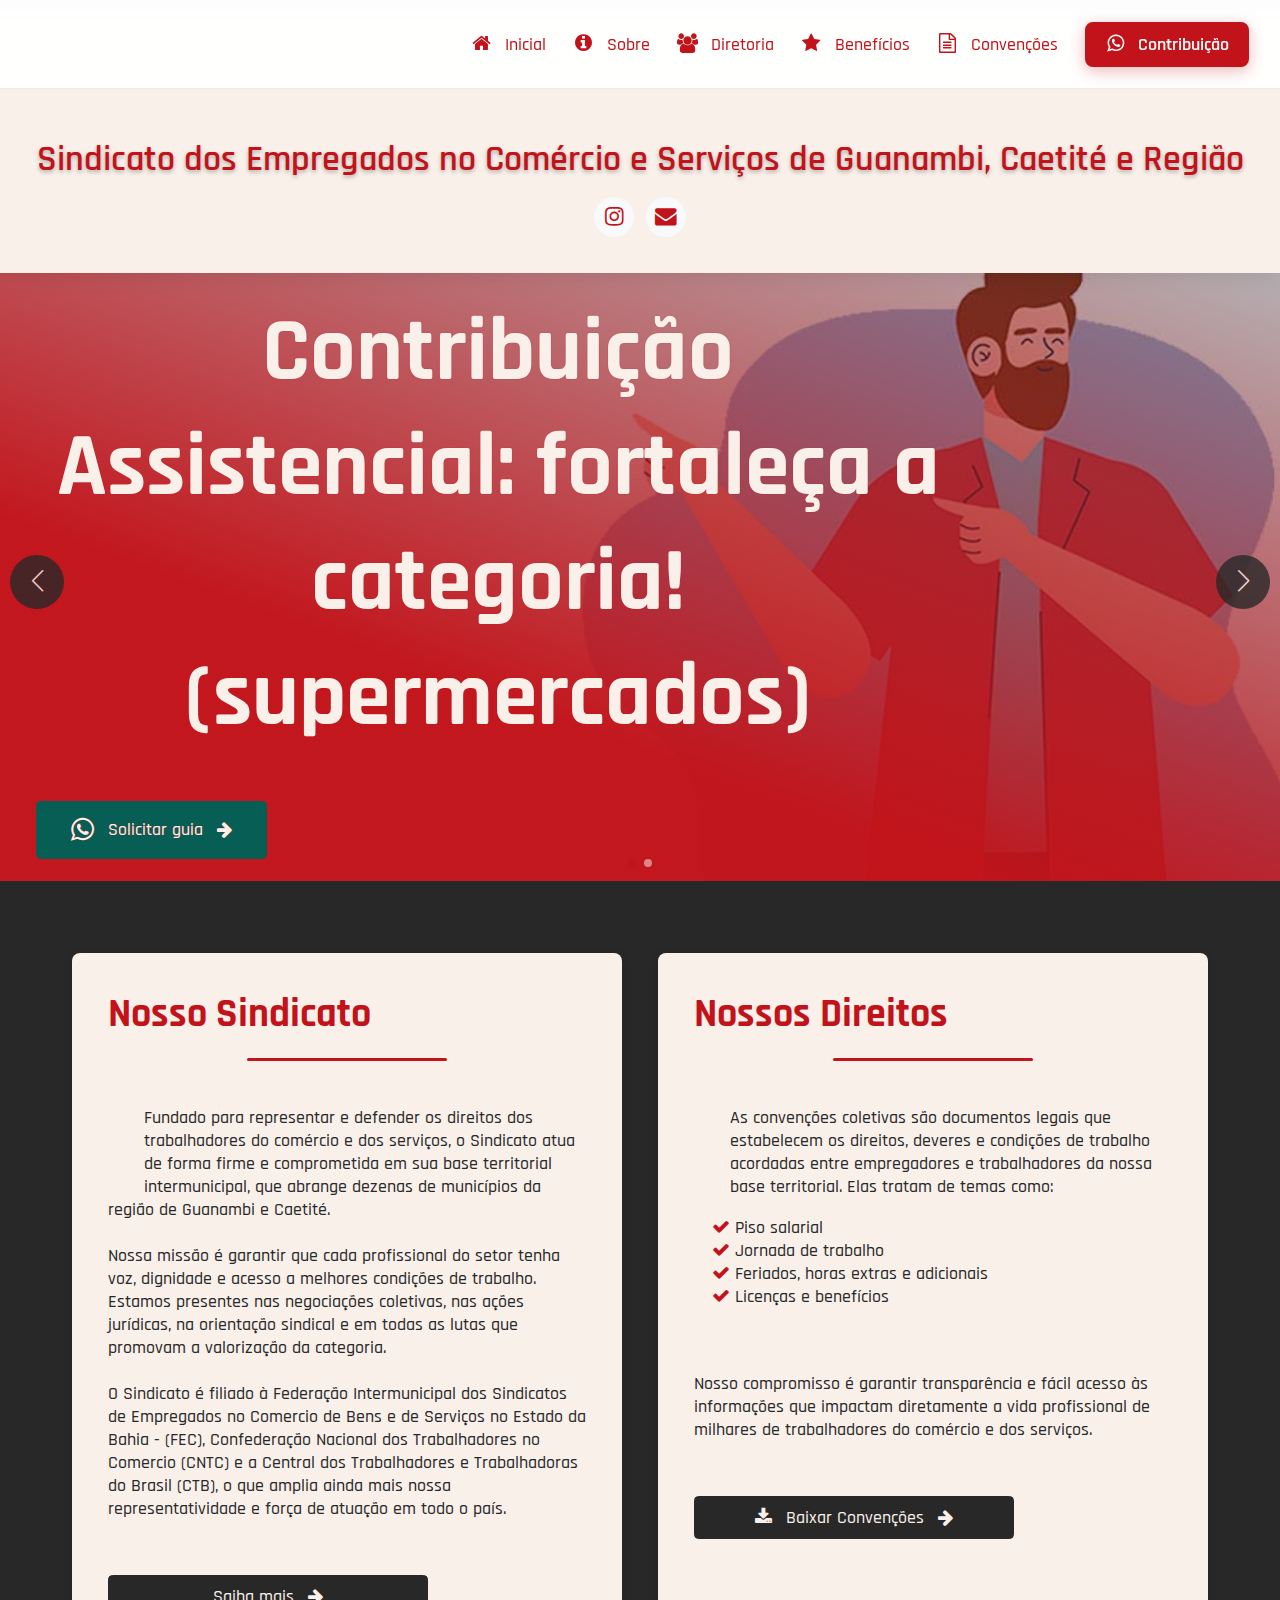
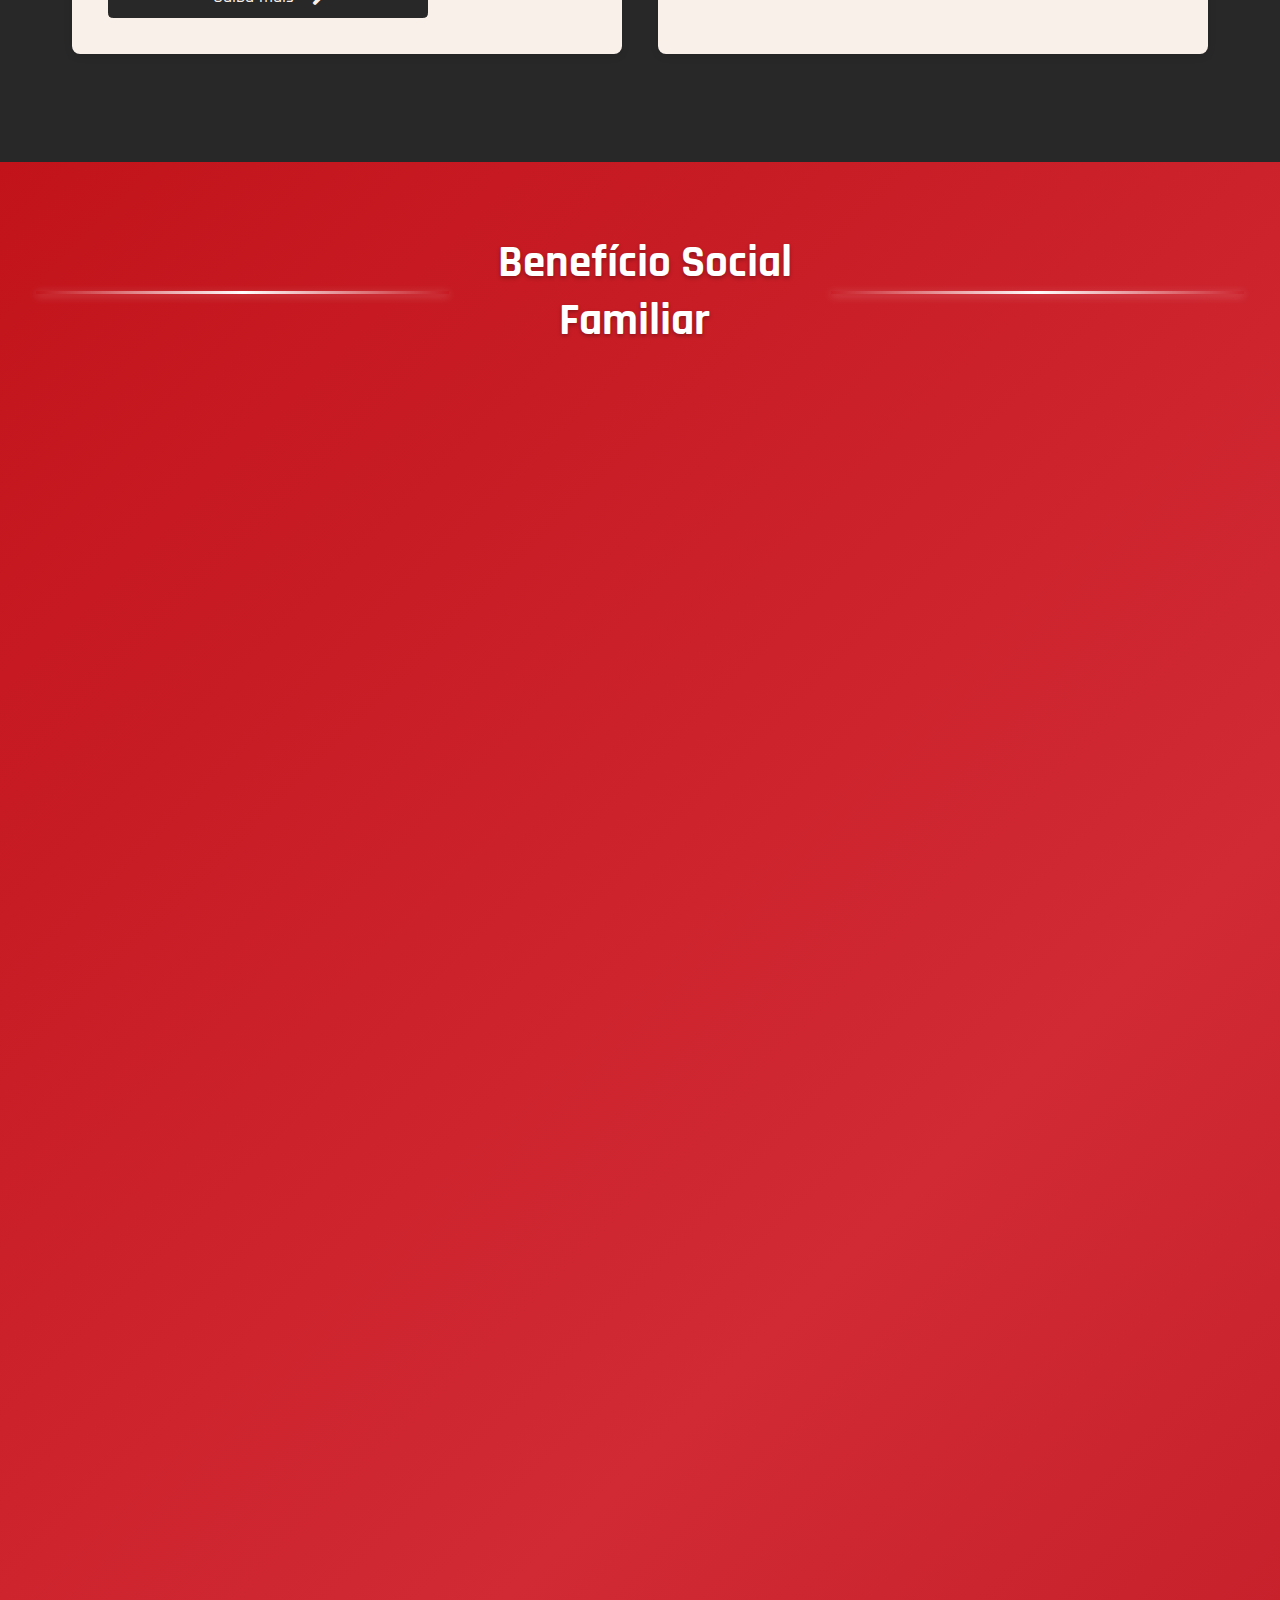
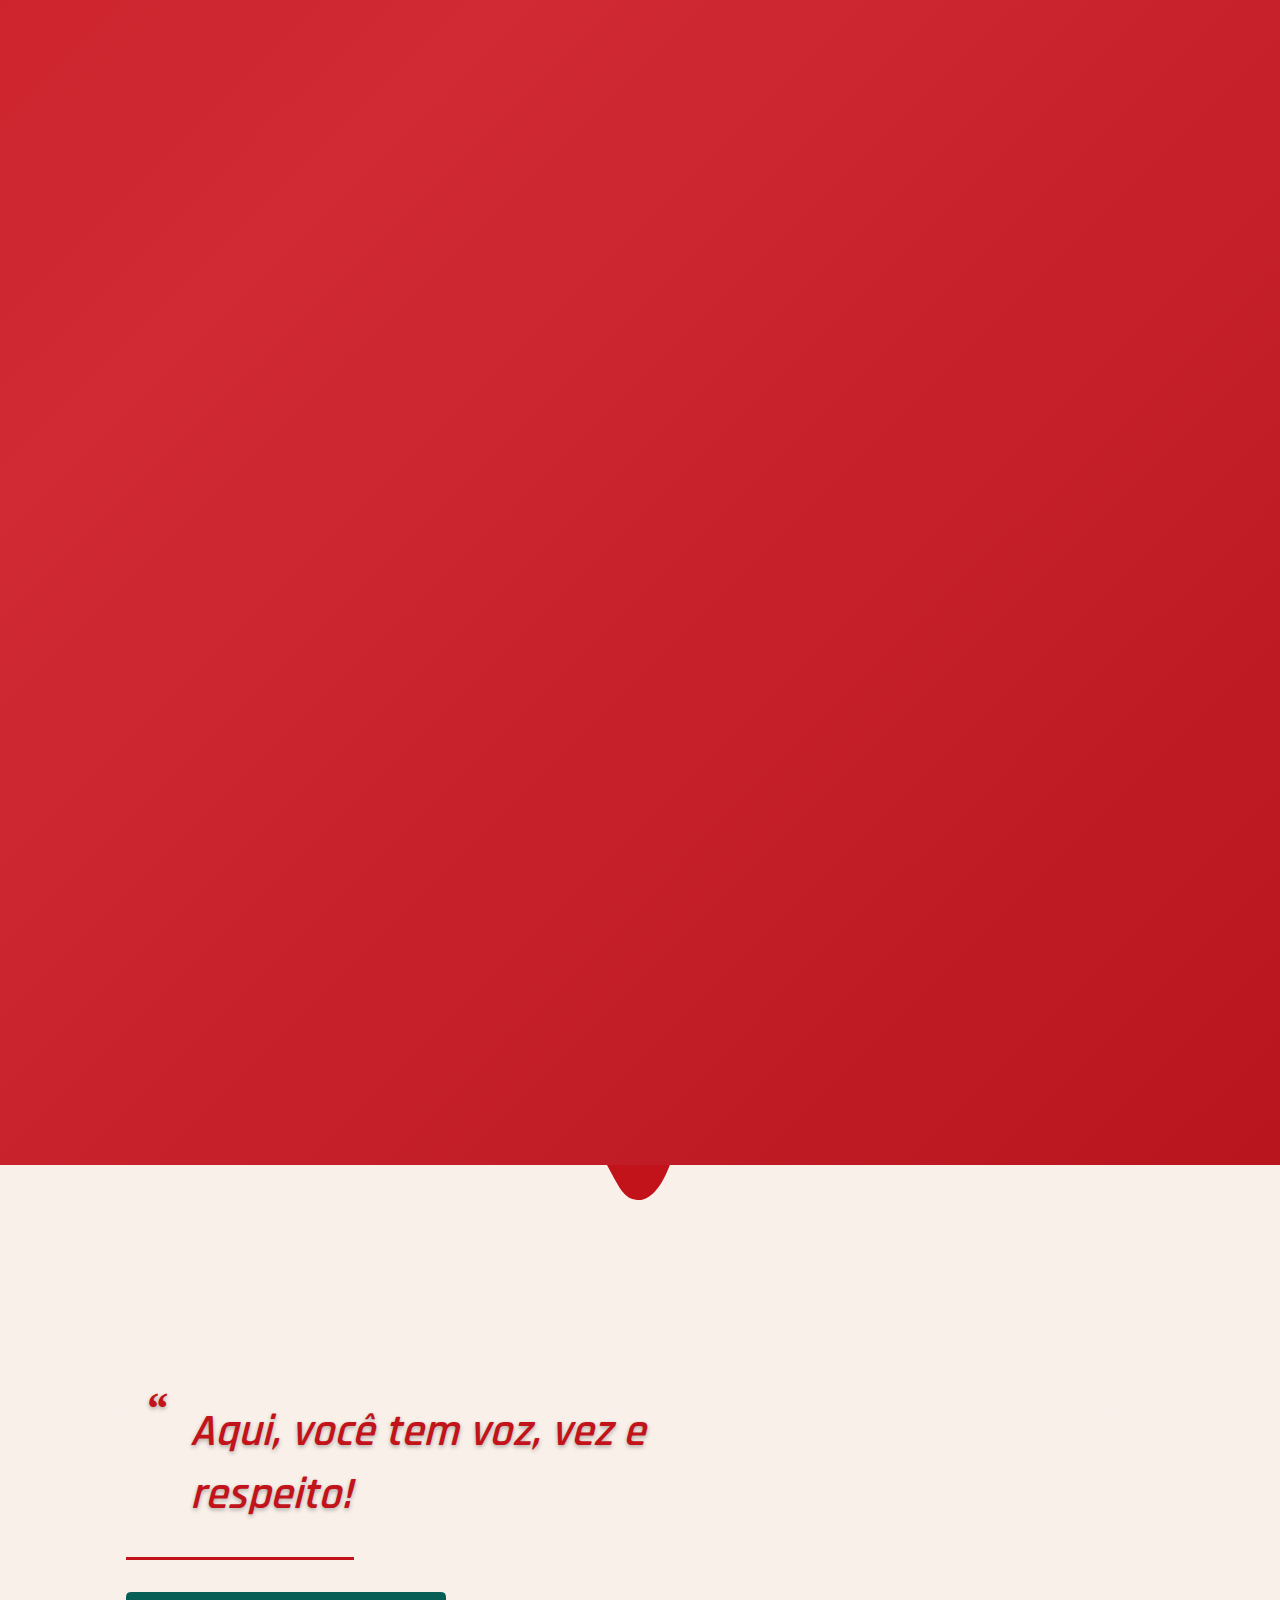
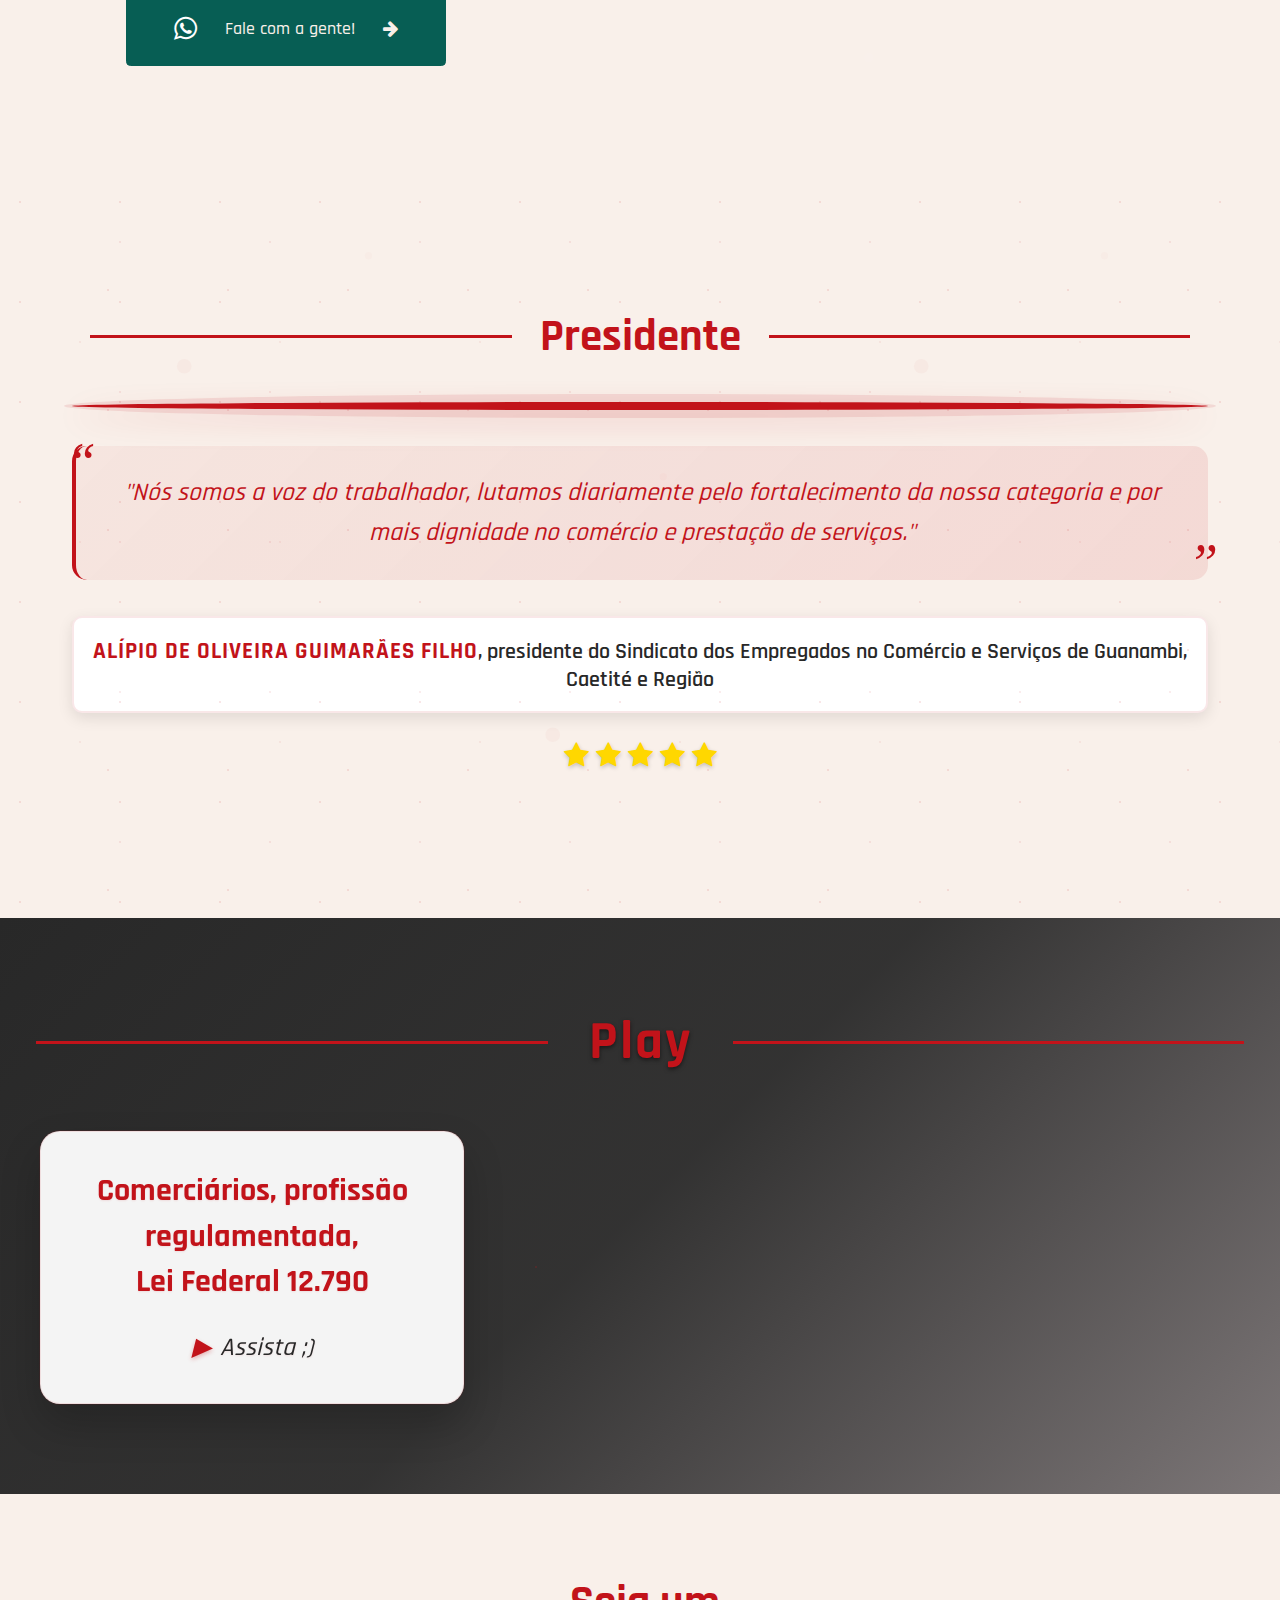
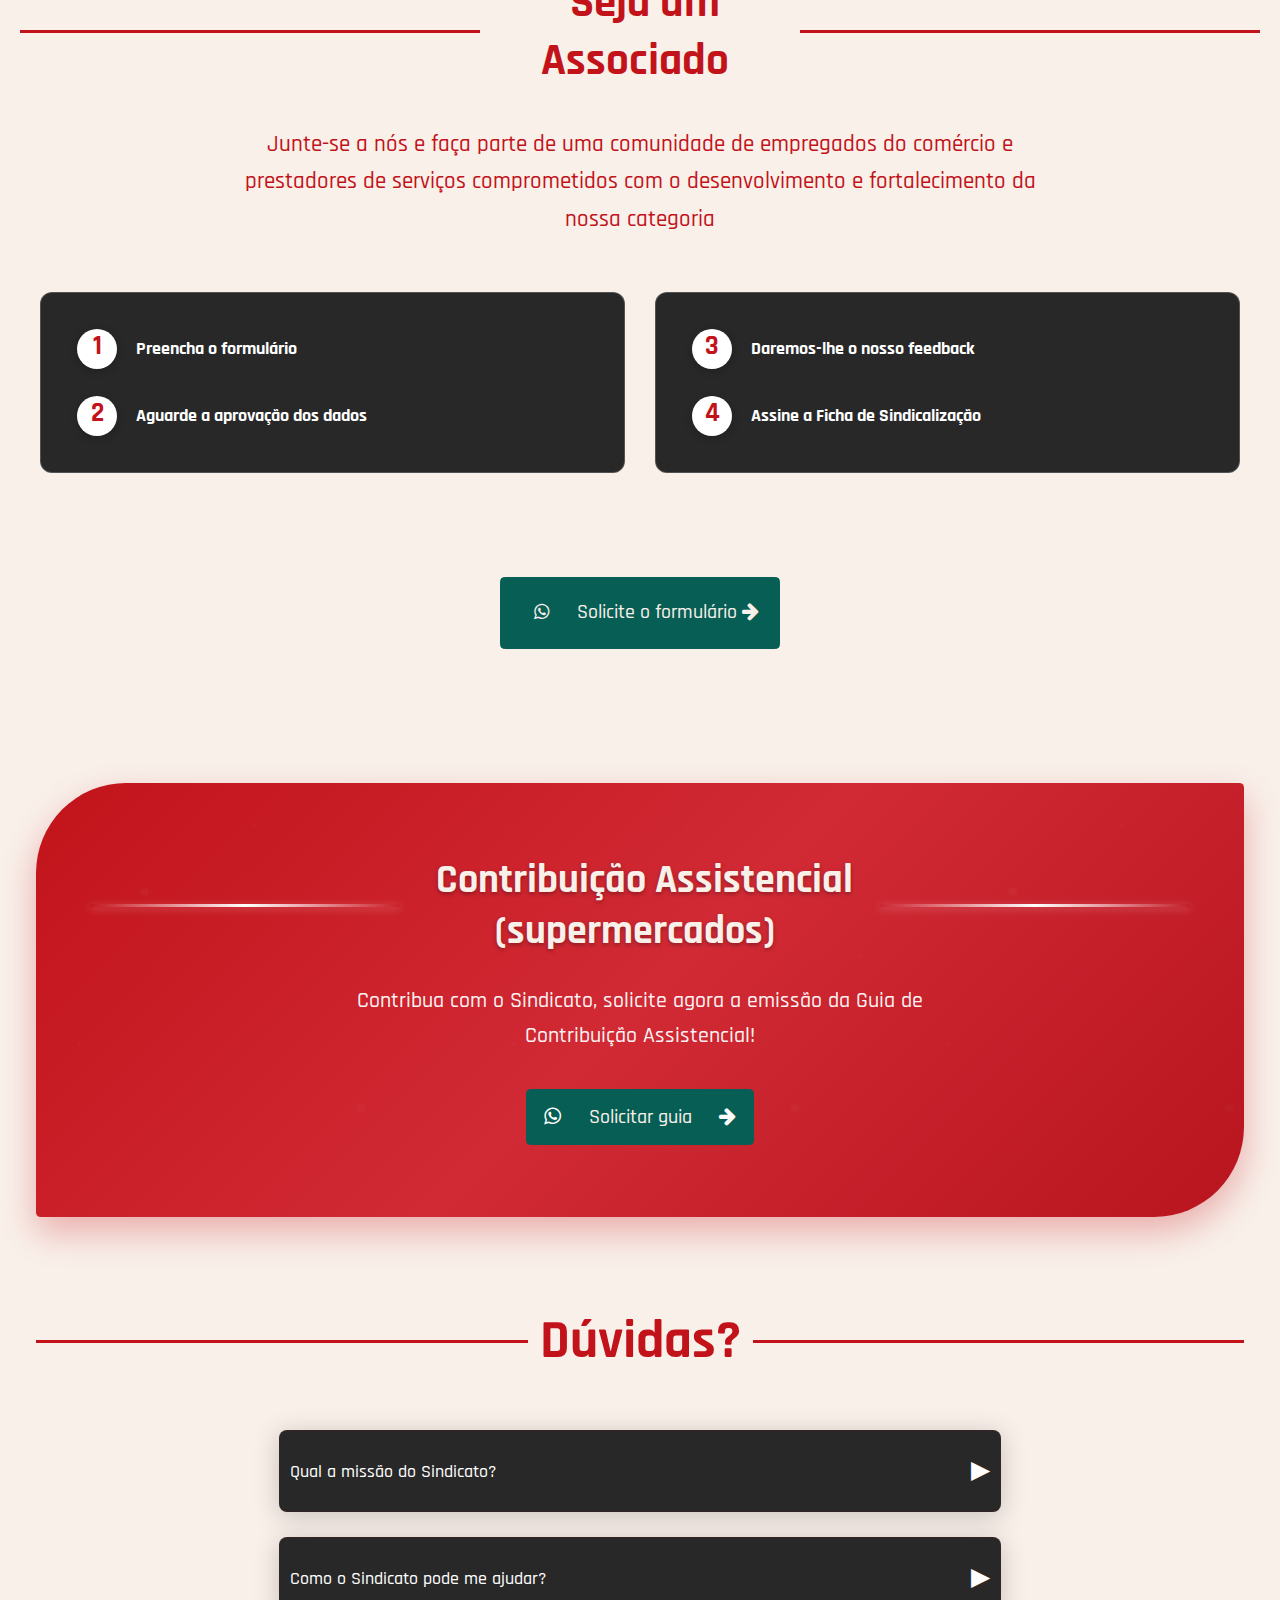
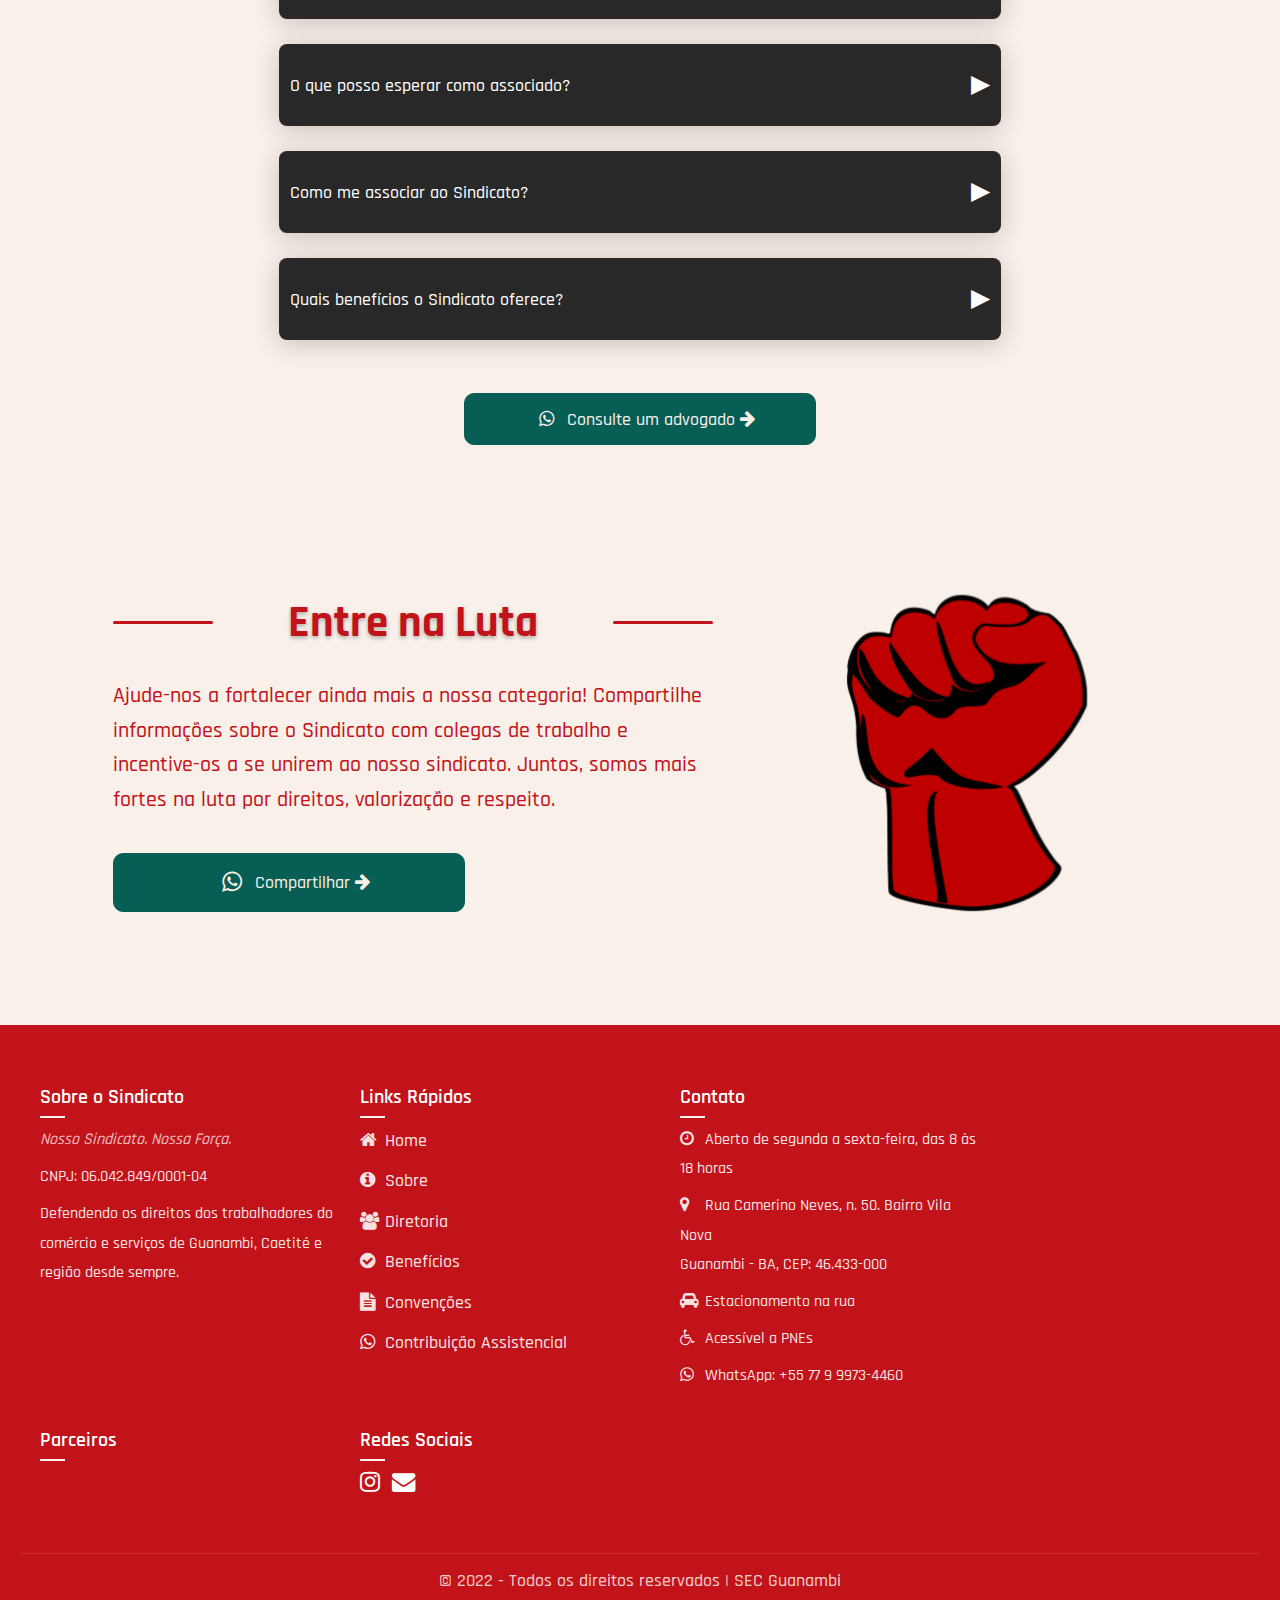
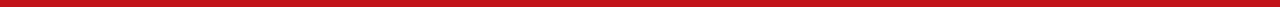
<file: index.html>
﻿<!DOCTYPE html>
<html amp lang="pt-br">
  <head>
    <meta charset="UTF-8" />

    <!-- metatags para bots / noindex -->
    <meta name="robots" content="index, follow" />
    <meta name="googlebot" content="index, follow" />

    <meta http-equiv="X-UA-Compatible" content="IE=edge" />

    <meta name="viewport" content="width=device-width, initial-scale=1.0" />

    <script
      async
      src="https://cdn.ampproject.org/v0.js?versao=202507301559"
    ></script>

    <!-- 60 caracteres -->
    <title>
      Sindicato dos Empregados no Comércio e Serviços de Guanambi, Caetité e
      Região
    </title>

    <!-- 155 caracteres -->
    <meta name="description" content="Nosso Sindicato. Nossa Força." />
    <!-- 200 caracteres -->
    <meta
      name="keywords"
      content="Sindicato, Laboral, Empregados, Comércio, Serviços, Caculé, Caetité, Candiba, Condeúba, Cordeiros, Guajeru, Guanambi, Ibiassucê, Igaporã, Iuiu, Jacaraci, Lagoa Real, Licínio de Almeida, Matina, Mortugaba, Palmas de Monte Alto, Pindaí, Piripá, Rio do Antônio, Sebastião Laranjeiras, Urandi"
    />

    <!-- favicon -->
    <link
      rel="shortcut icon"
      href="images/comerciariosguanambi-logotipo-24x24.png"
    />

    <!-- link canônico -->
    <link rel="canonical" href="index.html" />

    <meta name="author" content="Systa Marketing e Tecnologia" />
    <meta name="copyright" content="Systa Marketing e Tecnologia" />

    <!-- Facebook Open Graph -->

    <!-- idioma -->
    <meta property="og:locale" content="pt_BR" />
    <!-- 60 caracteres -->
    <meta
      property="og:title"
      content="Sindicato dos Empregados no Comércio e Serviços de Guanambi, Caetité e Região"
    />

    <meta property="og:type" content="company" />
    <!-- 155 caracteres -->
    <meta property="og:description" content="Nosso Sindicato. Nossa Força." />
    <!-- 200 x 200px -->
    <meta
      property="og:image"
      content="images/comerciariosguanambi-logotipo-200.png"
    />
    <meta property="og:image:type" content="image/png" />
    <meta property="og:image:width" content="200" />
    <meta property="og:Image:height" content="200" />
    <!-- URL -->
    <meta property="og:url" content="index.html" />

    <!-- Twitter Cards -->

    <!-- photo/player/summary -->
    <meta name="twitter:card" content="summary" />
    <!-- URL -->
    <meta name="twitter:url" content="index.html" />
    <!-- 155 caracteres -->
    <meta name="twitter:description" content="Nosso Sindicato. Nossa Força." />
    <!-- 200 x 200px -->
    <meta
      name="twitter:image"
      content="images/comerciariosguanambi-logotipo-200.png"
    />

    <!-- AMP Required Scripts -->
    <script
      async
      custom-element="amp-font"
      src="https://cdn.ampproject.org/v0/amp-font-0.1.js"
    ></script>
    <link
      rel="stylesheet"
      type="text/css"
      href="https://fonts.googleapis.com/css?family=Rajdhani:wght@300;500;600;700&display=swap?=202506051124"
    />
    <link
      rel="stylesheet"
      type="text/css"
      href="https://maxcdn.bootstrapcdn.com/font-awesome/4.7.0/css/font-awesome.min.css"
    />

    <!-- Swiper CSS -->
    <link
      rel="stylesheet"
      href="https://cdn.jsdelivr.net/npm/swiper@11/swiper-bundle.min.css"
    />

    <script
      async
      custom-element="amp-position-observer"
      src="https://cdn.ampproject.org/v0/amp-position-observer-0.1.js"
    ></script>
    <script
      async
      custom-element="amp-animation"
      src="https://cdn.ampproject.org/v0/amp-animation-0.1.js"
    ></script>
    <script
      async
      custom-element="amp-sidebar"
      src="https://cdn.ampproject.org/v0/amp-sidebar-0.1.js"
    ></script>
    <script
      async
      custom-element="amp-instagram"
      src="https://cdn.ampproject.org/v0/amp-instagram-0.1.js"
    ></script>

    <!-- AMP Optional Scripts -->

    <script
      async
      custom-element="amp-iframe"
      src="https://cdn.ampproject.org/v0/amp-iframe-0.1.js"
    ></script>
    <script
      async
      custom-element="amp-youtube"
      src="https://cdn.ampproject.org/v0/amp-youtube-0.1.js"
    ></script>
    <!-- <script async custom-element="amp-audio" src="https://cdn.ampproject.org/v0/amp-audio-0.1.js"></script> -->

    <!-- dados estruturados da pesquisa aprimorada do google -->
    <script src="js/structured-data.js"></script>

    <link rel="stylesheet" href="./css/amp-boilerplate.css" />
    <link rel="stylesheet" href="./css/styles.css" />
  </head>
  <body>
    <div class="target">
      <a href="#top" class="target-anchor" id="top"></a>
      <amp-position-observer
        on="enter:hideAnim.start; exit:showAnim.start"
        layout="nodisplay"
      ></amp-position-observer>
    </div>

    <script src="js/animations.js"></script>
    <script src="js/accordion.js"></script>

    <main>
      <header class="modern-header">
        <nav class="navbar">
          <div class="nav-container">
            <!-- Logo -->
            <div class="nav-logo">
              <a href="index.html" title="Voltar à página inicial">
                <amp-img
                  src="images/comerciariosguanambi-logotipo.svg"
                  alt="Logotipo do Sindicato dos Empregados no Comércio e Serviços de Guanambi, Caetité e Região"
                  height="50"
                  width="180"
                  class="logo-img"
                >
                </amp-img>
              </a>
            </div>

            <!-- Menu Desktop -->
            <div class="nav-menu" id="menu">
              <a href="index.html" title="Página Inicial" class="nav-link">
                <i class="nav-icon fa fa-home"></i> Inicial
              </a>
              <a href="sobre/index.html" title="Sobre" class="nav-link">
                <i class="nav-icon fa fa-info-circle"></i> Sobre
              </a>
              <a href="diretoria/index.html" title="Diretoria" class="nav-link">
                <i class="nav-icon fa fa-users"></i> Diretoria
              </a>
              <a
                href="beneficios/index.html"
                title="Benefícios"
                class="nav-link"
              >
                <i class="nav-icon fa fa-star"></i> Benefícios
              </a>
              <a
                href="https://cct.systa.com.br/?sindicatoID=comerciariosguanambi"
                title="Convenções Coletivas"
                target="_blank"
                class="nav-link"
              >
                <i class="nav-icon fa fa-file-text-o"></i> Convenções
              </a>
              <button
                href="https://api.whatsapp.com/send?phone=5577999734460&text=Ol%C3%A1,%20preciso%20da%20guia%20de%20Contribui%C3%A7%C3%A3o%20Assistencial"
                title="Contribuição Assistencial"
                target="_blank"
                class="nav-link-button nav-cta"
              >
                <i class="nav-icon fa fa-whatsapp"></i> Contribuição
              </button>
            </div>

            <!-- Menu Mobile -->
            <div id="mobileMenu" class="mobile-menu">
              <amp-sidebar
                id="sidebar-left"
                layout="nodisplay"
                side="left"
                class="mobile-sidebar"
              >
                <div class="sidebar-header">
                  <amp-img
                    src="images/comerciariosguanambi-logotipo.svg"
                    alt="Logo"
                    height="40"
                    width="140"
                    class="sidebar-logo"
                  >
                  </amp-img>
                </div>

                <div class="sidebar-social">
                  <a
                    href="https://www.instagram.com/sind.comerciariosgbi"
                    title="Instagram"
                    target="_blank"
                    class="social-link"
                  >
                    <i class="social-icon fa fa-instagram"></i>
                  </a>
                  <a
                    href="mailto:presidente@comerciariosguanambi.com.br?subject=Solicitação de atendimento&body=%0A%0A*Mensagem enviada a partir do www.comerciariosguanambi.com.br"
                    title="E-mail"
                    target="_blank"
                    class="social-link"
                  >
                    <i class="social-icon fa fa-envelope"></i>
                  </a>
                </div>

                <ul class="sidebar-menu">
                  <li>
                    <a
                      href="index.html"
                      title="Página Inicial"
                      class="sidebar-link"
                    >
                      <i class="sidebar-icon fa fa-home"></i> Página Inicial
                    </a>
                  </li>
                  <li>
                    <a
                      href="sobre/index.html"
                      title="Sobre"
                      class="sidebar-link"
                    >
                      <i class="sidebar-icon fa fa-info-circle"></i> Sobre
                    </a>
                  </li>
                  <li>
                    <a
                      href="diretoria/index.html"
                      title="Diretoria"
                      class="sidebar-link"
                    >
                      <i class="sidebar-icon fa fa-users"></i> Diretoria
                    </a>
                  </li>
                  <li>
                    <a
                      href="beneficios/index.html"
                      title="Benefícios"
                      class="sidebar-link"
                    >
                      <i class="sidebar-icon fa fa-star"></i> Benefícios
                    </a>
                  </li>
                  <li>
                    <a
                      href="https://cct.systa.com.br/?sindicatoID=comerciariosguanambi"
                      title="Convenções Coletivas"
                      target="_blank"
                      class="sidebar-link"
                    >
                      <i class="sidebar-icon fa fa-file-text-o"></i> Convenções
                      Coletivas
                    </a>
                  </li>
                  <li>
                    <a
                      href="https://api.whatsapp.com/send?phone=5577999734460&text=Ol%C3%A1,%20preciso%20da%20guia%20de%20Contribui%C3%A7%C3%A3o%20Assistencial"
                      title="Contribuição Assistencial"
                      target="_blank"
                      class="sidebar-link sidebar-cta"
                    >
                      <i class="sidebar-icon fa fa-whatsapp"></i> Contribuição
                      Assistencial
                    </a>
                  </li>
                </ul>
              </amp-sidebar>

              <button on="tap:sidebar-left.toggle" class="mobile-toggle">
                <span class="hamburger"></span>
              </button>
            </div>
          </div>
        </nav>

        <div class="header-content">
          <h1 class="header-title">
            Sindicato dos Empregados no Comércio e Serviços de Guanambi, Caetité
            e Região
          </h1>
          <div class="social-links">
            <a
              href="https://www.instagram.com/sind.comerciariosgbi"
              title="Instagram do Sindicato dos Empregados no Comércio e Serviços de Guanambi, Caetité e Região"
              target="_blank"
              class="social-link"
            >
              <i class="social-icon fa fa-instagram"></i>
            </a>

            <a
              href="mailto:presidente@comerciariosguanambi.com.br?subject=Solicitação de atendimento&body=%0A%0A*Mensagem enviada a partir do www.comerciariosguanambi.com.br"
              title="E-mail"
              target="_blank"
              class="social-link"
            >
              <i class="social-icon fa fa-envelope"></i>
            </a>
          </div>
        </div>
      </header>

      <!-- <section id="banner">

            <h2>AVISO</h2>
            Em virtude das festividades de final de ano, informamos que não haverá expediente entre os dias 31 de dezembro de 2024 e 15 de janeiro de 2025. Desejamos a todos um feliz ano novo e que Deus nos abençoe com um 2025 de muita saúde e prosperidade.

        </section> -->

      <!-- <section id="adhesions">

            <div class="columns">

                <div>

                    <i class="icon">&#xf1e6;</i>
                    <h2>Parceria SolarGrid</h2>
                    Garanta bandeira verde e economize até 22% da sua conta de energia. Sem taxas e sem pegadinhas. Solicite agora!
                    <br /><br />

                    <a href="https://geracaodistribuida.solargrid.com.br/solar-grid-e-sicomercio" title="Solicitar benefício" class="linkButtonsAlert" target="_blank">
                        <i>&#xf061;</i> Solicitar adesão
                    </a>

                </div>

                <div>

                    <i class="icon">&#xf086;</i>
                    <h2>Pesquisa ao Comerciante Varejista</h2>
                    Responda ao questionário! Temos decisões a tomar e a sua opinião é muito importante.
                    <br /><br />

                    <a href="https://docs.google.com/forms/d/e/1FAIpQLSeJMrYPMlVyzPJtGXpzkMj8ZFkwEvEKVuuVwKWOHia2VwNJaQ/viewform" title="Responder à pesquisa" class="linkButtonsAlert" target="_blank">
                        <i>&#xf061;</i> Responder à pesquisa
                    </a>

                </div>

            </div>

            <div class="columns">

                <div>

                    <i class="icon">&#xf0e9;</i>
                    <h2>Certificado de Adesão às Condições Especiais</h2>
                    Proteja o seu negócio e garanta o trabalho de empregados aos domingos e em dias feriados
                    <br /><br />

                    <a href="https://web.systa.com.br/secguanambirreiras/public-tools/painel-adesoes" title="Solicitar adesão" class="linkButtons" target="_blank">
                        <i>&#xf061;</i> Solicitar adesão
                    </a>

                </div>

                <div>

                    <i class="icon">&#xf00c;</i>
                    <h2>Certidão de Regularidade de Obrigações Trabalhistas</h2>
                    Você já cumpre com as suas obrigações trabalhistas. Agora usufrua dos seus benefícios

                    <br /><br />

                    <a href="https://web.systa.com.br/secguanambirreiras/public-tools/painel-adesoes" title="Solicitar adesão" class="linkButtons" target="_blank">
                        <i>&#xf061;</i> Solicitar adesão
                    </a>

                </div>

                <div>

                    <i class="icon">&#xf2b5;</i>
                    <h2>REPIS - Regime Especial de Piso Salarial 2023</h2>
                    Empresas como a sua também podem se beneficiar da geração de novas de vagas de emprego no comércio local

                    <br /><br />

                    <a href="https://web.systa.com.br/secguanambirreiras/public-tools/painel-adesoes" title="Conheça o REPIS" class="linkButtons">
                        <i>&#xf061;</i> Saiba como aderir
                    </a>

                </div>                

            </div>

        </section> -->

      <!-- <section id="pageTitle">

            <h2>Convenções coletivas</h2>

        </section> -->

      <!-- <section class="memo">
            <p></p>    
        </section> -->

      <section id="photoGallery">
        <!-- Swiper -->
        <div class="swiper mySwiper">
          <div class="swiper-wrapper">
            <div class="swiper-slide">
              <img
                src="images/comerciariosguanambi-banners-contribuicoes.jpg"
                alt="Contribuições ao Sindicato dos Empregados no Comércio e Serviços de Guanambi, Caetité e Região"
              />
              <div class="caption">
                <p>
                  Contribuição Assistencial: fortaleça a categoria!
                  (supermercados)
                </p>
                <br />

                <a
                  href="https://api.whatsapp.com/send?phone=5577999734460&text=Ol%C3%A1,%20preciso%20da%20guia%20de%20Contribui%C3%A7%C3%A3o%20Assistencial"
                  title="Enviar WhatsApp para o Sindicato dos Empregados no Comércio e Serviços de Guanambi, Caetité e Região"
                  target="_blank"
                  class="whatsAppButtom-primary"
                >
                  <i class="fa fa-whatsapp whatsAppIcon-primary"></i> Solicitar
                  guia
                  <i class="fa fa-arrow-right arrow-icon-primary"></i>
                </a>

                <!-- <a href="https://forms.systa.com.br/sindicatos/comerciariosguanambi/contribuicao-assistencial/" title="Solicitar emissão de contribuição" target="_blank" class="linkButtonsAlert">
                              <i>&#xf02a;</i> Emitir a Guia &#xf061;
                          </a> -->
              </div>
            </div>

            <div class="swiper-slide">
              <img
                src="images/comerciariosguanambi-banners-acordos.jpg"
                alt="Acordos coletivos assinados pelo Sindicato dos Empregados no Comércio e Serviços de Guanambi, Caetité e Região"
              />
              <div class="caption">
                <p>Convenções Coletivas: conheça seus direitos!</p>

                <br />

                <a
                  href="https://cct.systa.com.br/?sindicatoID=comerciariosguanambi"
                  title="Baixar convenções coletivas"
                  class="linkButtonsAlert"
                  target="_blank"
                >
                  <i class="fa-solid fa-download download-icon-primary"></i
                  >Baixar Convenções
                  <i class="fa fa-arrow-right arrow-icon-primary"></i>
                </a>
              </div>
            </div>
          </div>
          <div class="swiper-button-next"></div>
          <div class="swiper-button-prev"></div>
          <div class="swiper-pagination"></div>
        </div>
      </section>

      <section id="about">
        <div class="columns about-columns">
          <div class="left-column">
            <h2>
              Nosso Sindicato
              <hr />
            </h2>

            <figure>
              <amp-img
                src="https://comerciariosguanambi.com.br/images/comerciariosguanambi-icone-comerciario.png"
                width="128"
                height="144"
                alt="Ícone sobre quem somos"
              ></amp-img>
            </figure>

            Fundado para representar e defender os direitos dos trabalhadores do
            comércio e dos serviços, o Sindicato atua de forma firme e
            comprometida em sua base territorial intermunicipal, que abrange
            dezenas de municípios da região de Guanambi e Caetité.
            <br /><br />
            Nossa missão é garantir que cada profissional do setor tenha voz,
            dignidade e acesso a melhores condições de trabalho. Estamos
            presentes nas negociações coletivas, nas ações jurídicas, na
            orientação sindical e em todas as lutas que promovam a valorização
            da categoria.
            <br /><br />
            O Sindicato é filiado à Federação Intermunicipal dos Sindicatos de
            Empregados no Comercio de Bens e de Serviços no Estado da Bahia -
            (FEC), Confederação Nacional dos Trabalhadores no Comercio (CNTC) e
            a Central dos Trabalhadores e Trabalhadoras do Brasil (CTB), o que
            amplia ainda mais nossa representatividade e força de atuação em
            todo o país.

            <br /><br /><br />

            <a
              href="sobre/index.html"
              title="Sobre o Sindicato dos Empregados no Comércio e Serviços de Guanambi, Caetité e Região"
              class="linkButtonsAlert"
            >
              Saiba mais
              <i class="fa fa-arrow-right arrow-icon-primary"></i>
            </a>
          </div>

          <div class="right-column">
            <h2>
              Nossos Direitos
              <hr />
            </h2>

            <figure>
              <amp-img
                src="images/comerciariosguanambi-icone-acordo.png"
                width="128"
                height="128"
                alt="Ícone sobre convenções coletivas de trabalho"
              ></amp-img>
            </figure>

            As convenções coletivas são documentos legais que estabelecem os
            direitos, deveres e condições de trabalho acordadas entre
            empregadores e trabalhadores da nossa base territorial. Elas tratam
            de temas como:
            <br />
            <ul class="topics-list">
              <li class="topic-item">
                <i class="fa-solid fa-check check-icon"></i>
                <span>Piso salarial</span>
              </li>

              <li>
                <i class="fa-solid fa-check check-icon"></i>
                <span>Jornada de trabalho</span>
              </li>

              <li>
                <i class="fa-solid fa-check check-icon"></i>
                <span>Feriados, horas extras e adicionais</span>
              </li>

              <li>
                <i class="fa-solid fa-check check-icon"></i>
                <span>Licenças e benefícios</span>
              </li>
            </ul>

            <br /><br />

            Nosso compromisso é garantir transparência e fácil acesso às
            informações que impactam diretamente a vida profissional de milhares
            de trabalhadores do comércio e dos serviços.

            <br /><br /><br />

            <a
              href="https://cct.systa.com.br/?sindicatoID=comerciariosguanambi"
              title="Baixar convenções coletivas"
              class="linkButtonsAlert"
              target="_blank"
            >
              <i>&#xf019;</i>Baixar Convenções
              <i class="fa fa-arrow-right arrow-icon-primary"></i>
            </a>
          </div>
        </div>
      </section>

      <section class="portfolio">
        <h2>
          <hr />
          &nbsp;Benefício Social Familiar&nbsp;
          <hr />
        </h2>
        <div class="portfolio-content">
          <div class="columns">
            <div>
              <i class="icon">&#xf015;</i>
              <h3>Benefício Social Familiar</h3>
              O BSF é um conquista garantida em Convenção Coletiva de Trabalho

              <a
                href="https://www.beneficiosocial.com.br/"
                title="Saiba mais sobre o Benefício Social Familiar"
                target="_blank"
                class="linkButtons"
                target="_blank"
              >
                <i>&#9733;</i> Saiba mais
                <i class="fa fa-arrow-right arrow-icon"></i>
              </a>
            </div>

            <div>
              <i class="icon">&#xf24e;</i>
              <h3>Orientação Jurídica</h3>
              Tem dúvidas? Fale gratuitamente com um advogado do Sindicato!

              <a
                href="https://api.whatsapp.com/send?phone=5577999734460&text=Ol%C3%A1,%20preciso%20de%20uma%20orienta%C3%A7%C3%A3o%20jur%C3%ADdica"
                title="Enviar WhatsApp para o Sindicato dos Empregados no Comércio e Serviços de Guanambi, Caetité e Região"
                target="_blank"
                class="whatsAppButtom"
              >
                <i>&#xf232;</i> Saiba mais
                <i class="fa fa-arrow-right arrow-icon"></i>
              </a>
            </div>

            <div>
              <i class="icon">&#xf0eb;</i>
              <h3>Desconto na Conta de Energia</h3>
              Você tem direito: 10 a 20% em contas acima de R$ 400/mês

              <a
                href="https://api.whatsapp.com/send?phone=5577999734460&text=Ol%C3%A1,%20preciso%20de%20informa%C3%A7%C3%B5es%20sobre%20o%20BSF"
                title="Enviar WhatsApp para o Sindicato dos Empregados no Comércio e Serviços de Guanambi, Caetité e Região"
                target="_blank"
                class="whatsAppButtom"
              >
                <i>&#xf232;</i> Saiba mais
                <i class="fa fa-arrow-right arrow-icon"></i>
              </a>
            </div>

            <div>
              <i class="icon fa fa-whatsapp"></i>
              <h3>Consulta Médica On-line</h3>
              Consulte um clínico geral através de um moderno aplicativo

              <a
                href="https://api.whatsapp.com/send?phone=5577999734460&text=Ol%C3%A1,%20preciso%20de%20informa%C3%A7%C3%B5es%20sobre%20o%20BSF"
                title="Enviar WhatsApp para o Sindicato dos Empregados no Comércio e Serviços de Guanambi, Caetité e Região"
                target="_blank"
                class="whatsAppButtom"
              >
                <i class="fa fa-whatsapp"></i> Saiba mais
                <i class="fa fa-arrow-right arrow-icon"></i>
              </a>
            </div>
          </div>

          <div class="columns">
            <div>
              <i class="icon fa fa-whatsapp"></i>
              <h3>GESTANTE: atendimento Médico</h3>
              Consulta médica on-line, com especialista, sem custo e ilimitadas

              <a
                href="https://api.whatsapp.com/send?phone=5577999734460&text=Ol%C3%A1,%20preciso%20de%20informa%C3%A7%C3%B5es%20sobre%20o%20BSF"
                title="Enviar WhatsApp para o Sindicato dos Empregados no Comércio e Serviços de Guanambi, Caetité e Região"
                target="_blank"
                class="whatsAppButtom"
              >
                <i class="fa fa-whatsapp"></i> Saiba mais
                <i class="fa fa-arrow-right arrow-icon"></i>
              </a>
            </div>

            <div>
              <i class="icon">&#xf0e9;</i>
              <h3>GESTANTE: apoio psicológico</h3>
              Atendimento psicológico on-line, sem custo e com profissionais
              capacitados

              <a
                href="https://api.whatsapp.com/send?phone=5577999734460&text=Ol%C3%A1,%20preciso%20de%20informa%C3%A7%C3%B5es%20sobre%20o%20BSF"
                title="Enviar WhatsApp para o Sindicato dos Empregados no Comércio e Serviços de Guanambi, Caetité e Região"
                target="_blank"
                class="whatsAppButtom"
              >
                <i>&#xf232;</i> Saiba mais
                <i class="fa fa-arrow-right arrow-icon"></i>
              </a>
            </div>

            <div>
              <i class="icon fa fa-whatsapp"></i>
              <h3>GESTANTE: apoio nutricional</h3>
              Atendimento nutricional on-line, sem custo, com profissionais
              capacitados

              <a
                href="https://api.whatsapp.com/send?phone=5577999734460&text=Ol%C3%A1,%20preciso%20de%20informa%C3%A7%C3%B5es%20sobre%20o%20BSF"
                title="Enviar WhatsApp para o Sindicato dos Empregados no Comércio e Serviços de Guanambi, Caetité e Região"
                target="_blank"
                class="whatsAppButtom"
              >
                <i class="fa fa-whatsapp"></i> Saiba mais
                <i class="fa fa-arrow-right arrow-icon"></i>
              </a>
            </div>

            <div>
              <i class="icon">&#xf09d;</i>
              <h3>Benefício Natalidade</h3>
              Receba uma verba de R$ 770 para apoio familiar e conforto ao
              recém-nascido

              <a
                href="https://api.whatsapp.com/send?phone=5577999734460&text=Ol%C3%A1,%20preciso%20de%20informa%C3%A7%C3%B5es%20sobre%20o%20BSF"
                title="Enviar WhatsApp para o Sindicato dos Empregados no Comércio e Serviços de Guanambi, Caetité e Região"
                target="_blank"
                class="whatsAppButtom"
              >
                <i>&#xf232;</i> Saiba mais
                <i class="fa fa-arrow-right arrow-icon"></i>
              </a>
            </div>
          </div>

          <div class="columns">
            <div>
              <i class="icon">&#xf09d;</i>
              <h3>Farmácia Natalidade</h3>
              Receba uma verba de R$ 200 para suporte a despesas com
              medicamentos do recém-nascido

              <a
                href="https://api.whatsapp.com/send?phone=5577999734460&text=Ol%C3%A1,%20preciso%20de%20informa%C3%A7%C3%B5es%20sobre%20o%20BSF"
                title="Enviar WhatsApp para o Sindicato dos Empregados no Comércio e Serviços de Guanambi, Caetité e Região"
                target="_blank"
                class="whatsAppButtom"
              >
                <i>&#xf232;</i> Saiba mais
                <i class="fa fa-arrow-right arrow-icon"></i>
              </a>
            </div>

            <div>
              <i class="icon">&#xf09d;</i>
              <h3>Benefício Capacitação</h3>
              R$ 2 mil em cursos, em caso de falecimento ou incapacitação
              permanente do trabalhador

              <a
                href="https://api.whatsapp.com/send?phone=5577999734460&text=Ol%C3%A1,%20preciso%20de%20informa%C3%A7%C3%B5es%20sobre%20o%20BSF"
                title="Enviar WhatsApp para o Sindicato dos Empregados no Comércio e Serviços de Guanambi, Caetité e Região"
                target="_blank"
                class="whatsAppButtom"
              >
                <i>&#xf232;</i> Saiba mais
                <i class="fa fa-arrow-right arrow-icon"></i>
              </a>
            </div>

            <div>
              <i class="icon">&#xf291;</i>
              <h3>Benefício Alimentar</h3>
              Em caso de incapacitação permanente ou falecimento de trabalhador,
              6 cestas de alimentos de qualidade

              <a
                href="https://api.whatsapp.com/send?phone=5577999734460&text=Ol%C3%A1,%20preciso%20de%20informa%C3%A7%C3%B5es%20sobre%20o%20BSF"
                title="Enviar WhatsApp para o Sindicato dos Empregados no Comércio e Serviços de Guanambi, Caetité e Região"
                target="_blank"
                class="whatsAppButtom"
              >
                <i>&#xf232;</i> Saiba mais
                <i class="fa fa-arrow-right arrow-icon"></i>
              </a>
            </div>

            <div>
              <i class="icon">&#xf09d;</i>
              <h3>Manutenção de Renda Familiar</h3>
              Pagamento de 6x de R$ 1 mil para em caso de incapacitação
              permanente ou falecimento de trabalhador

              <a
                href="https://api.whatsapp.com/send?phone=5577999734460&text=Ol%C3%A1,%20preciso%20de%20informa%C3%A7%C3%B5es%20sobre%20o%20BSF"
                title="Enviar WhatsApp para o Sindicato dos Empregados no Comércio e Serviços de Guanambi, Caetité e Região"
                target="_blank"
                class="whatsAppButtom"
              >
                <i>&#xf232;</i> Saiba mais
                <i class="fa fa-arrow-right arrow-icon"></i>
              </a>
            </div>
          </div>

          <div class="columns">
            <div>
              <i class="icon">&#xf253;</i>
              <h3>Serviço Funeral</h3>
              Em caso de falecimento de trabalhador, um agente habilitado tomará
              todas as providências ao funeral

              <a
                href="https://api.whatsapp.com/send?phone=5577999734460&text=Ol%C3%A1,%20preciso%20de%20informa%C3%A7%C3%B5es%20sobre%20o%20BSF"
                title="Enviar WhatsApp para o Sindicato dos Empregados no Comércio e Serviços de Guanambi, Caetité e Região"
                target="_blank"
                class="whatsAppButtom"
              >
                <i>&#xf232;</i> Saiba mais
                <i class="fa fa-arrow-right arrow-icon"></i>
              </a>
            </div>

            <div>
              <i class="icon">&#xf0b1;</i>
              <h3>Benefício Recolocação</h3>
              Perdeu o emprego? Consulte novas oportunidades em um moderno
              aplicativo de vagas

              <a
                href="https://api.whatsapp.com/send?phone=5577999734460&text=Ol%C3%A1,%20preciso%20de%20informa%C3%A7%C3%B5es%20sobre%20o%20BSF"
                title="Enviar WhatsApp para o Sindicato dos Empregados no Comércio e Serviços de Guanambi, Caetité e Região"
                target="_blank"
                class="whatsAppButtom"
              >
                <i>&#xf232;</i> Saiba mais
                <i class="fa fa-arrow-right arrow-icon"></i>
              </a>
            </div>

            <div>
              <i class="icon">&#xf09d;</i>
              <h3>Conta Corrente Virtual</h3>
              Reduza despesas bancárias e gerencie suas finanças pessoais
              através de um app moderno e seguro

              <a
                href="https://api.whatsapp.com/send?phone=5577999734460&text=Ol%C3%A1,%20preciso%20de%20informa%C3%A7%C3%B5es%20sobre%20o%20BSF"
                title="Enviar WhatsApp para o Sindicato dos Empregados no Comércio e Serviços de Guanambi, Caetité e Região"
                target="_blank"
                class="whatsAppButtom"
              >
                <i>&#xf232;</i> Saiba mais
                <i class="fa fa-arrow-right arrow-icon"></i>
              </a>
            </div>

            <div>
              <i class="icon">&#xf0a3;</i>
              <h3>Certificado Digital</h3>
              Adquira certificados digitais com valores muito abaixo do mercado.
              Atendimento remoto e domiciliar

              <a
                href="https://api.whatsapp.com/send?phone=5577999734460&text=Ol%C3%A1,%20tenho%20interesse%20adquirir%20certificado%20digital%20para%20minha%20empresa%20com%20desconto%20de%20associado"
                title="Enviar WhatsApp para o Sindicato dos Empregados no Comércio e Serviços de Guanambi, Caetité e Região"
                target="_blank"
                class="whatsAppButtom"
              >
                <i>&#xf232;</i> Saiba mais
                <i class="fa fa-arrow-right arrow-icon"></i>
              </a>
            </div>
          </div>

          <div class="columns">
            <div>
              <i class="icon">&#xf09d;</i>
              <h3>Vale Emergencial</h3>
              Precisando levantar uma grana? Antecipe seu salário com juros bem
              abaixo do mercado.

              <a
                href="https://api.whatsapp.com/send?phone=5577999734460&text=Ol%C3%A1,%20preciso%20de%20informa%C3%A7%C3%B5es%20sobre%20o%20BSF"
                title="Enviar WhatsApp para o Sindicato dos Empregados no Comércio e Serviços de Guanambi, Caetité e Região"
                target="_blank"
                class="whatsAppButtom"
              >
                <i>&#xf232;</i> Saiba mais
                <i class="fa fa-arrow-right arrow-icon"></i>
              </a>
            </div>

            <div>
              <i class="icon">&#xf0e9;</i>
              <h3>Apoio Psicológico</h3>
              Atendimento on-line, por intermédio de psicólogos clínicos
              capacitados. Tudo na comodidade de um app.

              <a
                href="https://api.whatsapp.com/send?phone=5577999734460&text=Ol%C3%A1,%20preciso%20de%20informa%C3%A7%C3%B5es%20sobre%20o%20BSF"
                title="Enviar WhatsApp para o Sindicato dos Empregados no Comércio e Serviços de Guanambi, Caetité e Região"
                target="_blank"
                class="whatsAppButtom"
              >
                <i>&#xf232;</i> Saiba mais
                <i class="fa fa-arrow-right arrow-icon"></i>
              </a>
            </div>

            <div>
              <i class="icon">&#xf05a;</i>
              <h3>Apoio Social</h3>
              Receba orientações profissionais sobre benefícios sociais,
              programas de assistência e mais.

              <a
                href="https://api.whatsapp.com/send?phone=5577999734460&text=Ol%C3%A1,%20preciso%20de%20informa%C3%A7%C3%B5es%20sobre%20o%20BSF"
                title="Enviar WhatsApp para o Sindicato dos Empregados no Comércio e Serviços de Guanambi, Caetité e Região"
                target="_blank"
                class="whatsAppButtom"
              >
                <i>&#xf232;</i> Saiba mais
                <i class="fa fa-arrow-right arrow-icon"></i>
              </a>
            </div>

            <div>
              <i class="icon fa fa-whatsapp"></i>
              <h3>Apoio Nutricional</h3>
              Atendimento on-line, por intermédio de nutricionistas capacitados,
              para orientações sobre saúde e bem-estar.

              <a
                href="https://api.whatsapp.com/send?phone=5577999734460&text=Ol%C3%A1,%20tenho%20interesse%20adquirir%20certificado%20digital%20para%20minha%20empresa%20com%20desconto%20de%20associado"
                title="Enviar WhatsApp para o Sindicato dos Empregados no Comércio e Serviços de Guanambi, Caetité e Região"
                target="_blank"
                class="whatsAppButtom"
              >
                <i class="fa fa-whatsapp"></i> Saiba mais
                <i class="fa fa-arrow-right arrow-icon"></i>
              </a>
            </div>
          </div>
        </div>
      </section>

      <!-- Seção com recorte em forma de gota -->
      <section class="drop-cut-section">
        <div class="drop-cut"></div>
      </section>

      <section id="quotes">
        <div class="columns">
          <div>
            <p>Aqui, você tem voz, vez e respeito!</p>
            <hr />

            <br />

            <a
              href="https://api.whatsapp.com/send?phone=5577999734460&text=Ol%C3%A1,%20tenho%20interesse%20adquirir%20certificado%20digital%20para%20minha%20empresa%20com%20desconto%20de%20associado"
              title="Enviar WhatsApp para o Sindicato dos Empregados no Comércio e Serviços de Guanambi, Caetité e Região"
              target="_blank"
              class="whatsAppButtom"
            >
              <i class="fa fa-whatsapp"></i> Fale com a gente!
              <i class="fa fa-arrow-right arrow-icon"></i>
            </a>
          </div>

          <div>
            <amp-img
              layout="responsive"
              src="https://comerciariosguanambi.com.br/images/comerciariosguanambi-icone-voz.png"
              alt="Foto do presidente do Sindicato dos Empregados no Comércio e Serviços de Guanambi, Caetité e Região"
              height="288"
              width="320"
            ></amp-img>

            <br />
          </div>
        </div>
      </section>

      <section id="talkExpert">
        <div id="expertArea">
          <h2>
            <hr />
            &nbsp;Presidente&nbsp;
            <hr />
          </h2>

          <amp-img
            id="expertAvatar"
            src="https://comerciariosguanambi.com.br/images/comerciariosguanambi-diretoria-presidente.jpg"
            alt="Foto do presidente do Sindicato dos Empregados no Comércio e Serviços de Guanambi, Caetité e Região"
            height="160"
            width="160"
          ></amp-img>
          <p>
            "Nós somos a voz do trabalhador, lutamos diariamente pelo
            fortalecimento da nossa categoria e por mais dignidade no comércio e
            prestação de serviços."
          </p>
          <p>
            <span>Alípio de Oliveira Guimarães Filho</span>, presidente do
            Sindicato dos Empregados no Comércio e Serviços de Guanambi, Caetité
            e Região
          </p>
          <i>&#xf005; &#xf005; &#xf005; &#xf005; &#xf005;</i>

          <!-- <amp-audio width="auto" height="50" src="https://comerciariosguanambi.com.br/media/comerciariosguanambi-presidente-boas-vindas.mp3">
                    <div fallback>Erro: seu navegador não suporta recursos HTML 5</div>
                </amp-audio> -->
        </div>
      </section>

      <section id="myMovie">
        <h2 class="playH2">
          <hr />
          &nbsp;Play&nbsp;
          <hr />
        </h2>

        <div class="columns">
          <div class="playP">
            <p class="playPText">
              Comerciários, profissão regulamentada,<br />Lei Federal 12.790
            </p>
            <!--<p>A gente conhece,<br /> a gente confia.</p>-->
            <p class="playPText">Assista ;)</p>
          </div>

          <div>
            <amp-youtube
              layout="responsive"
              data-videoid="YblPUV5bty8"
              width="480"
              height="270"
              class="playYoutube"
            ></amp-youtube>
          </div>
        </div>
      </section>

      <section id="doing">
        <h2 class="doingH2">
          <hr />
          &nbsp;Seja um Associado&nbsp;
          <hr />
        </h2>

        <!-- <div class="buttonsBar">

                <a href="https://api.whatsapp.com/send?phone=5577999734460&text=Ol%C3%A1,%20preciso%20de%20atendimento" title="Enviar WhatsApp para Sindicato dos Empregados no Comércio e Serviços de Guanambi, Caetité e Região" target="_blank" class="whatsAppButtom">
                    <i>&#xf232;</i> WhatsApp &#xf061;
                </a>
                
                &nbsp;

                <a href="tel:77 99126-5618" title="Telefonar para Sindicato dos Empregados no Comércio e Serviços de Guanambi, Caetité e Região" target="_blank" class="linkButtons">
                    <i>&#xf098;</i> Telefone &#xf061;
                </a>

            </div> -->

        <p class="doing-text">
          Junte-se a nós e faça parte de uma comunidade de empregados do
          comércio e prestadores de serviços comprometidos com o desenvolvimento
          e fortalecimento da nossa categoria
        </p>

        <div class="columns">
          <div class="doingP">
            <p class="doingPText"><span>1</span> Preencha o formulário</p>
            <p class="doingPText">
              <span>2</span> Aguarde a aprovação dos dados
            </p>
          </div>

          <div class="doingP">
            <p class="doingPText">
              <span>3</span> Daremos-lhe o nosso feedback
            </p>
            <p class="doingPText">
              <span>4</span> Assine a Ficha de Sindicalização
            </p>
          </div>
        </div>

        <a
          href="https://api.whatsapp.com/send?phone=5577999734460&text=Ol%C3%A1,%20tenho%20interesse%20ser%20um%20associado"
          title="Enviar WhatsApp para o Sindicato dos Empregados no Comércio e Serviços de Guanambi, Caetité e Região"
          target="_blank"
          class="whatsAppButtom"
        >
          <i>&#xf232;</i> Solicite o formulário &#xf061;
        </a>
      </section>

      <!-- <section id="myNumbers">

            <h2><hr />Nossos Números<hr /></h2>
            
            Estes números são a marca da nossa história e atestam a qualidade que nos fez chegar até aqui e continuar crescendo!

            <div class="columns">
                
                <div>
                    <p>112</p> municípios
                </div>
                
                <div>
                    <p>+25k</p> empresas
                </div>
                
                <div>
                    <p>+50K</p>empresários
                </div>

            </div>
 
         </section> -->

      <!-- <section id="myClients">

            <h2><hr />Nossos principais clientes<hr /></h2>

            Já desenvolvemos mais de 1,8 mil sites como este desde 2017!
            
            <div class="columns">
                
                <div>
                    <p>SICOOB</p>
                    1º Cliente do setor bancário <i>&#xf091;</i>
                </div>

                <div>
                    <p>O Boticário</p>
                    1º Cliente multinacional <i>&#xf091;</i>
                </div>
                
                <div>
                    <p>Hospital Santa Mônica</p>
                    Maior contrato da saúde <i>&#xf091;</i>
                </div>

            </div>

        </section> -->

      <!-- <section id="myPartners">

            <h2><hr />Parceiros de confiança<hr /></h2>

            Você também pode adquirir nossos serviços através da nossa rede de revendedores:
            
            <div class="columns">
                
                <div>

                    <i>&#xf024;</i>
                    <p>Alique MediaTech</p>
                    Redenção e Sul do Pará
                    
                    <a href="https://api.whatsapp.com/send?phone=5577999734460&text=Ol%C3%A1,%20preciso%20de%20atendimento" title="Enviar WhatsApp para Sindicato dos Empregados no Comércio e Serviços de Guanambi, Caetité e Região" target="_blank" class="whatsAppButtom">
                        <i>&#xf232;</i> WhatsApp
                    </a>

                </div>

                <div>

                    <i>&#xf024;</i>
                    <p>Catálogo Estadual</p>
                    Bahia

                    <a href="https://api.whatsapp.com/send?phone=5577999734460&text=Ol%C3%A1,%20preciso%20de%20atendimento" title="Enviar WhatsApp para Sindicato dos Empregados no Comércio e Serviços de Guanambi, Caetité e Região" target="_blank" class="whatsAppButtom">
                        <i>&#xf232;</i> WhatsApp
                    </a>

                </div>
              
                <div>

                    <i>&#xf024;</i>
                    <p>Siga Empresarial</p>
                    Bahia

                    <a href="https://api.whatsapp.com/send?phone=5577999734460&text=Ol%C3%A1,%20preciso%20de%20atendimento" title="Enviar WhatsApp para Sindicato dos Empregados no Comércio e Serviços de Guanambi, Caetité e Região" target="_blank" class="whatsAppButtom">
                        <i>&#xf232;</i> WhatsApp
                    </a>

                </div>

            </div>

        </section> -->

      <section id="ourPrices">
        <h2 class="ourPricesH2">
          <hr />
          &nbsp;Contribuição Assistencial (supermercados)&nbsp;
          <hr />
        </h2>

        <p class="ourPricesP">
          Contribua com o Sindicato, solicite agora a emissão da Guia de
          Contribuição Assistencial!
        </p>

        <!-- <a href="https://forms.systa.com.br/sindicatos/comerciariosguanambi/contribuicao-assistencial/" title="Solicitar emissão de contribuição" target="_blank" class="linkButtonsAlert">
                <i>&#xf02a;</i> Emitir a Guia &#xf061;
            </a> -->

        <a
          href="https://api.whatsapp.com/send?phone=5577999734460&text=Ol%C3%A1,%20preciso%20da%20guia%20de%20Contribui%C3%A7%C3%A3o%20Assistencial"
          title="Enviar WhatsApp para o Sindicato dos Empregados no Comércio e Serviços de Guanambi, Caetité e Região"
          target="_blank"
          class="whatsAppButtom"
        >
          <i class="fa fa-whatsapp"></i> Solicitar guia
          <i class="fa fa-arrow-right"></i>
        </a>
      </section>

      <section id="faq">
        <div class="faqContainer">
          <h2 class="faqH2">
            <hr />
            &nbsp;Dúvidas?&nbsp;
            <hr />
          </h2>

          <div class="content__acordion">
            <div class="accordion__options">
              <span>Qual a missão do Sindicato?</span>
              <i class="accordion__icon">▶</i>
            </div>

            <div class="accordion__options">
              <span>Como o Sindicato pode me ajudar?</span>
              <i class="accordion__icon">▶</i>
            </div>

            <div class="accordion__options">
              <span>O que posso esperar como associado?</span>
              <i class="accordion__icon">▶</i>
            </div>

            <div class="accordion__options">
              <span>Como me associar ao Sindicato?</span>
              <i class="accordion__icon">▶</i>
            </div>

            <div class="accordion__options">
              <span>Quais benefícios o Sindicato oferece?</span>
              <i class="accordion__icon">▶</i>
            </div>
          </div>

          <a
            href="https://api.whatsapp.com/send?phone=5577999734460&text=Ol%C3%A1,%20preciso%20de%20atendimento"
            title="Enviar WhatsApp para Sindicato dos Empregados no Comércio e Serviços de Guanambi, Caetité e Região"
            target="_blank"
            class="whatsAppButtom"
          >
            <i>&#xf232;</i> Consulte um advogado &#xf061;
          </a>
        </div>
      </section>

      <!-- <section class="instagram">

            <h2><hr />Posts Recentes<hr /></h2>
            
            <div class="columns">

                <div><amp-instagram data-shortcode="C7UausbSrsv" width="400" height="400" layout="responsive"></amp-instagram></div>
                <div><amp-instagram data-shortcode="Csd7QBMOPUd" width="400" height="400" layout="responsive"></amp-instagram></div>
                <div><amp-instagram data-shortcode="Csd7Mm9uHVi" width="400" height="400" layout="responsive"></amp-instagram></div>

            </div>
            
            <a href="https://www.instagram.com/comerciariosguanambi" title="Instagram do Sindicato dos Empregados no Comércio e Serviços de Guanambi, Caetité e Região" target="_blank" class="linkButtons">
                <i>&#xf16d;</i> Mais conteúdo
            </a>
           
        </section>

        <section class="instagram">

            <h2><hr >FECOMÉRCIO BA<hr /></h2>
            https://www.instagram.com/fecomercio.ba
            <div class="columns">

                <div><amp-instagram data-shortcode="CrLg5_wrL86" width="400" height="400" layout="responsive"></amp-instagram></div>
                <div><amp-instagram data-shortcode="CrVedM3Mpdi" width="400" height="400" layout="responsive"></amp-instagram></div>
                <div><amp-instagram data-shortcode="CrLM8iyOAHH" width="400" height="400" layout="responsive"></amp-instagram></div>

            </div>
           
        </section>

        <section class="instagram">

            <h2><hr>CNTC<hr></h2>
            https://www.instagram.com/cntc.brasil/
            <div class="columns">

                <div><amp-instagram data-shortcode="DMfS_1-ugWZ" width="400" height="400" layout="responsive"></amp-instagram></div>
                <div><amp-instagram data-shortcode="DMgAASTpmhb" width="400" height="400" layout="responsive"></amp-instagram></div>
                <div><amp-instagram data-shortcode="DMi1zs3ph0w" width="400" height="400" layout="responsive"></amp-instagram></div>

            </div>
           
        </section> -->

      <section id="sharePage">
        <div class="share-content">
          <div class="share-text">
            <h2>
              <hr />
              &nbsp;Entre na Luta&nbsp;
              <hr />
            </h2>

            <p>
              Ajude-nos a fortalecer ainda mais a nossa categoria! Compartilhe
              informações sobre o Sindicato com colegas de trabalho e
              incentive-os a se unirem ao nosso sindicato. Juntos, somos mais
              fortes na luta por direitos, valorização e respeito.
            </p>

            <a
              href="https://api.whatsapp.com/send?text=Tudo%20bem?%20Acessei%20o%20site%20do%20SEC%20na%20internet%20e%20me%20lembrei%20de%20voc%C3%AA.%20Conhe%C3%A7a:%20https://www.comerciariosguanambi.com.br"
              title="Compartilhar o Sindicato dos Empregados no Comércio e Serviços de Guanambi, Caetité e Região"
              target="_blank"
              class="whatsAppButtom"
            >
              <i>&#xf232;</i> Compartilhar &#xf061;
            </a>
          </div>

          <div class="fist-illustration">
            <img class="fist-image" src="./images/Punho.webp" alt="Punho" />
          </div>
        </div>
      </section>
    </main>

    <footer class="site-footer">
      <div class="footer-grid">
        <div class="footer-row">
          <div class="footer-column">
            <h3>Sobre o Sindicato</h3>
            <p class="slogan">Nosso Sindicato. Nossa Força.</p>
            <p>CNPJ: 06.042.849/0001-04</p>
            <p>
              Defendendo os direitos dos trabalhadores do comércio e serviços de
              Guanambi, Caetité e região desde sempre.
            </p>
          </div>

          <div class="footer-column">
            <h3>Links Rápidos</h3>
            <ul class="footer-links">
              <li>
                <a href="index.html"><i class="fa fa-home"></i>Home</a>
              </li>
              <li>
                <a href="sobre/index.html"
                  ><i class="fa fa-info-circle"></i>Sobre</a
                >
              </li>
              <li>
                <a href="diretoria/index.html"
                  ><i class="fa fa-users"></i>Diretoria</a
                >
              </li>
              <li>
                <a href="beneficios/index.html"
                  ><i class="fa fa-check-circle"></i>Benefícios</a
                >
              </li>
              <li>
                <a
                  href="https://cct.systa.com.br/?sindicatoID=comerciariosguanambi"
                  target="_blank"
                  ><i class="fa fa-file-text"></i>Convenções</a
                >
              </li>
              <li>
                <a
                  href="https://api.whatsapp.com/send?phone=5577999734460&text=Ol%C3%A1,%20preciso%20da%20guia%20de%20Contribui%C3%A7%C3%A3o%20Assistencial"
                  target="_blank"
                  ><i class="fa fa-whatsapp"></i>Contribuição Assistencial</a
                >
              </li>
            </ul>
          </div>

          <div class="footer-column">
            <h3>Contato</h3>
            <ul class="footer-links">
              <li>
                <i class="fa fa-clock-o"></i>Aberto de segunda a sexta-feira,
                das 8 às 18 horas
              </li>
              <li>
                <i class="fa fa-map-marker"></i>Rua Camerino Neves, n. 50.
                Bairro Vila Nova<br />Guanambi - BA, CEP: 46.433-000
              </li>
              <li><i class="fa fa-car"></i>Estacionamento na rua</li>
              <li><i class="fa fa-wheelchair"></i>Acessível a PNEs</li>
              <li>
                <i class="fa fa-whatsapp"></i>WhatsApp: +55 77 9 9973-4460
              </li>
            </ul>
          </div>
        </div>

        <div class="footer-row">
          <div class="footer-column">
            <h3>Parceiros</h3>
            <div style="margin-bottom: 20px">
              <amp-img
                src="images/comerciariosguanambi-parceiros-fec.png"
                alt="Logotipo da FEC"
                height="40"
                width="80"
              ></amp-img>
            </div>
            <div style="margin-bottom: 20px">
              <amp-img
                src="images/comerciariosguanambi-parceiros-cntc.png"
                alt="Logotipo da CNTC"
                height="40"
                width="80"
              ></amp-img>
            </div>
            <div style="margin-bottom: 20px">
              <amp-img
                src="images/comerciariosguanambi-parceiros-ctb.png"
                alt="Logotipo da CTB"
                height="40"
                width="80"
              ></amp-img>
            </div>
          </div>

          <div class="footer-column">
            <h3>Redes Sociais</h3>
            <div class="social-links">
              <a
                href="https://www.instagram.com/sind.comerciariosgbi"
                target="_blank"
                title="Instagram"
              >
                <i class="fa fa-instagram"></i>
              </a>
              <a
                href="mailto:presidente@comerciariosguanambi.com.br?subject=Solicitação de atendimento&body=%0A%0A*Mensagem enviada a partir do www.comerciariosguanambi.com.br"
                target="_blank"
                title="E-mail"
              >
                <i class="fa fa-envelope"></i>
              </a>
            </div>
          </div>
        </div>
      </div>

      <div class="footer-bottom">
        <p>© 2022 - Todos os direitos reservados | SEC Guanambi</p>
      </div>
    </footer>

    <!-- Animações AMP para o botão scroll to top -->
    <amp-animation id="showAnim" layout="nodisplay">
      <script type="application/json">
        {
          "duration": "200ms",
          "fill": "both",
          "iterations": "1",
          "direction": "alternate",
          "animations": [
            {
              "selector": "#scrollToTopButton",
              "keyframes": [{ "opacity": "1", "visibility": "visible" }]
            }
          ]
        }
      </script>
    </amp-animation>

    <amp-animation id="hideAnim" layout="nodisplay">
      <script type="application/json">
        {
          "duration": "200ms",
          "fill": "both",
          "iterations": "1",
          "direction": "alternate",
          "animations": [
            {
              "selector": "#scrollToTopButton",
              "keyframes": [{ "opacity": "0", "visibility": "hidden" }]
            }
          ]
        }
      </script>
    </amp-animation>

    <button
      id="scrollToTopButton"
      on="tap:top.scrollTo(duration=200)"
      class="scrollToTop"
      title="Subir"
    >
      <i class="fa fa-chevron-up"></i>
    </button>

    <!-- Swiper JS -->
    <script src="https://cdn.jsdelivr.net/npm/swiper@11/swiper-bundle.min.js"></script>

    <!-- Initialize Swiper -->
    <script>
      var swiper = new Swiper(".mySwiper", {
        slidesPerView: 1,
        spaceBetween: 30,
        loop: true,
        autoplay: {
          delay: 4000,
          disableOnInteraction: false,
        },
        pagination: {
          el: ".swiper-pagination",
          clickable: true,
        },
        navigation: {
          nextEl: ".swiper-button-next",
          prevEl: ".swiper-button-prev",
        },
      });
    </script>
  </body>
</html>
</file>
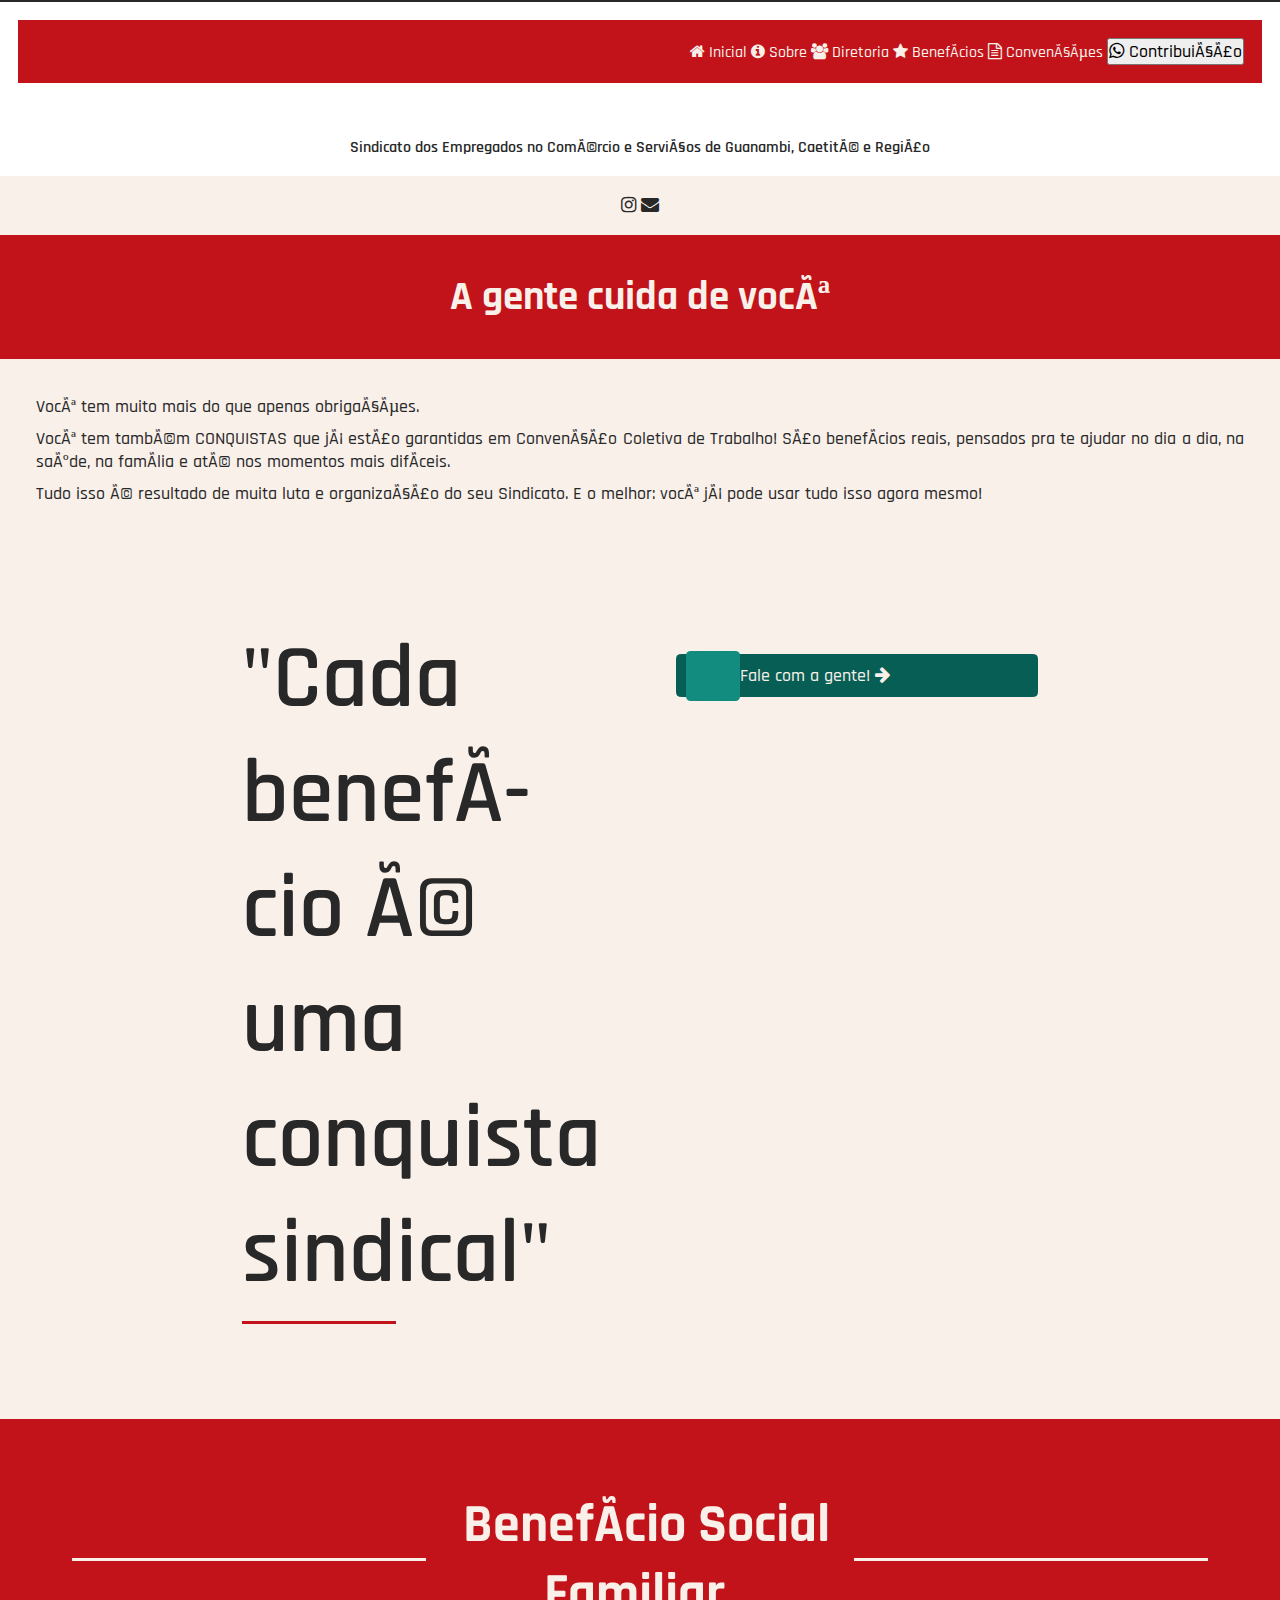
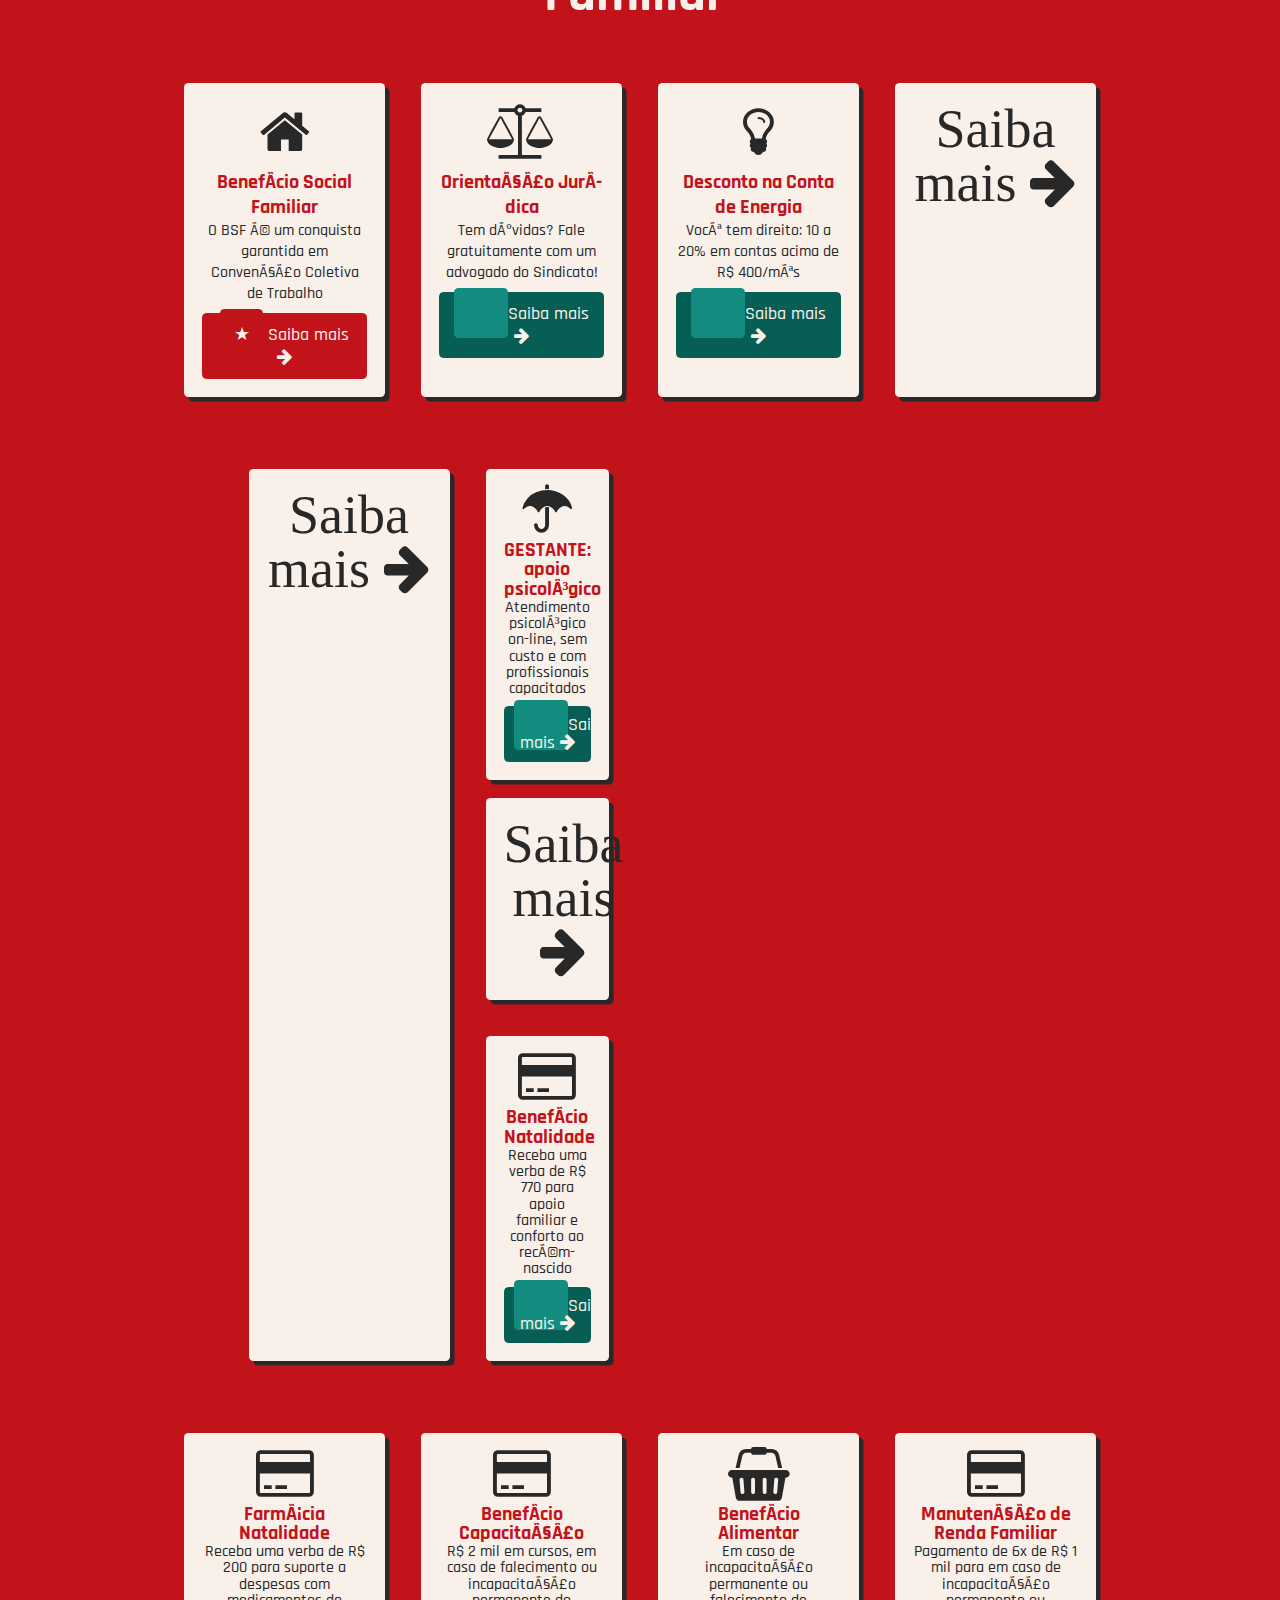
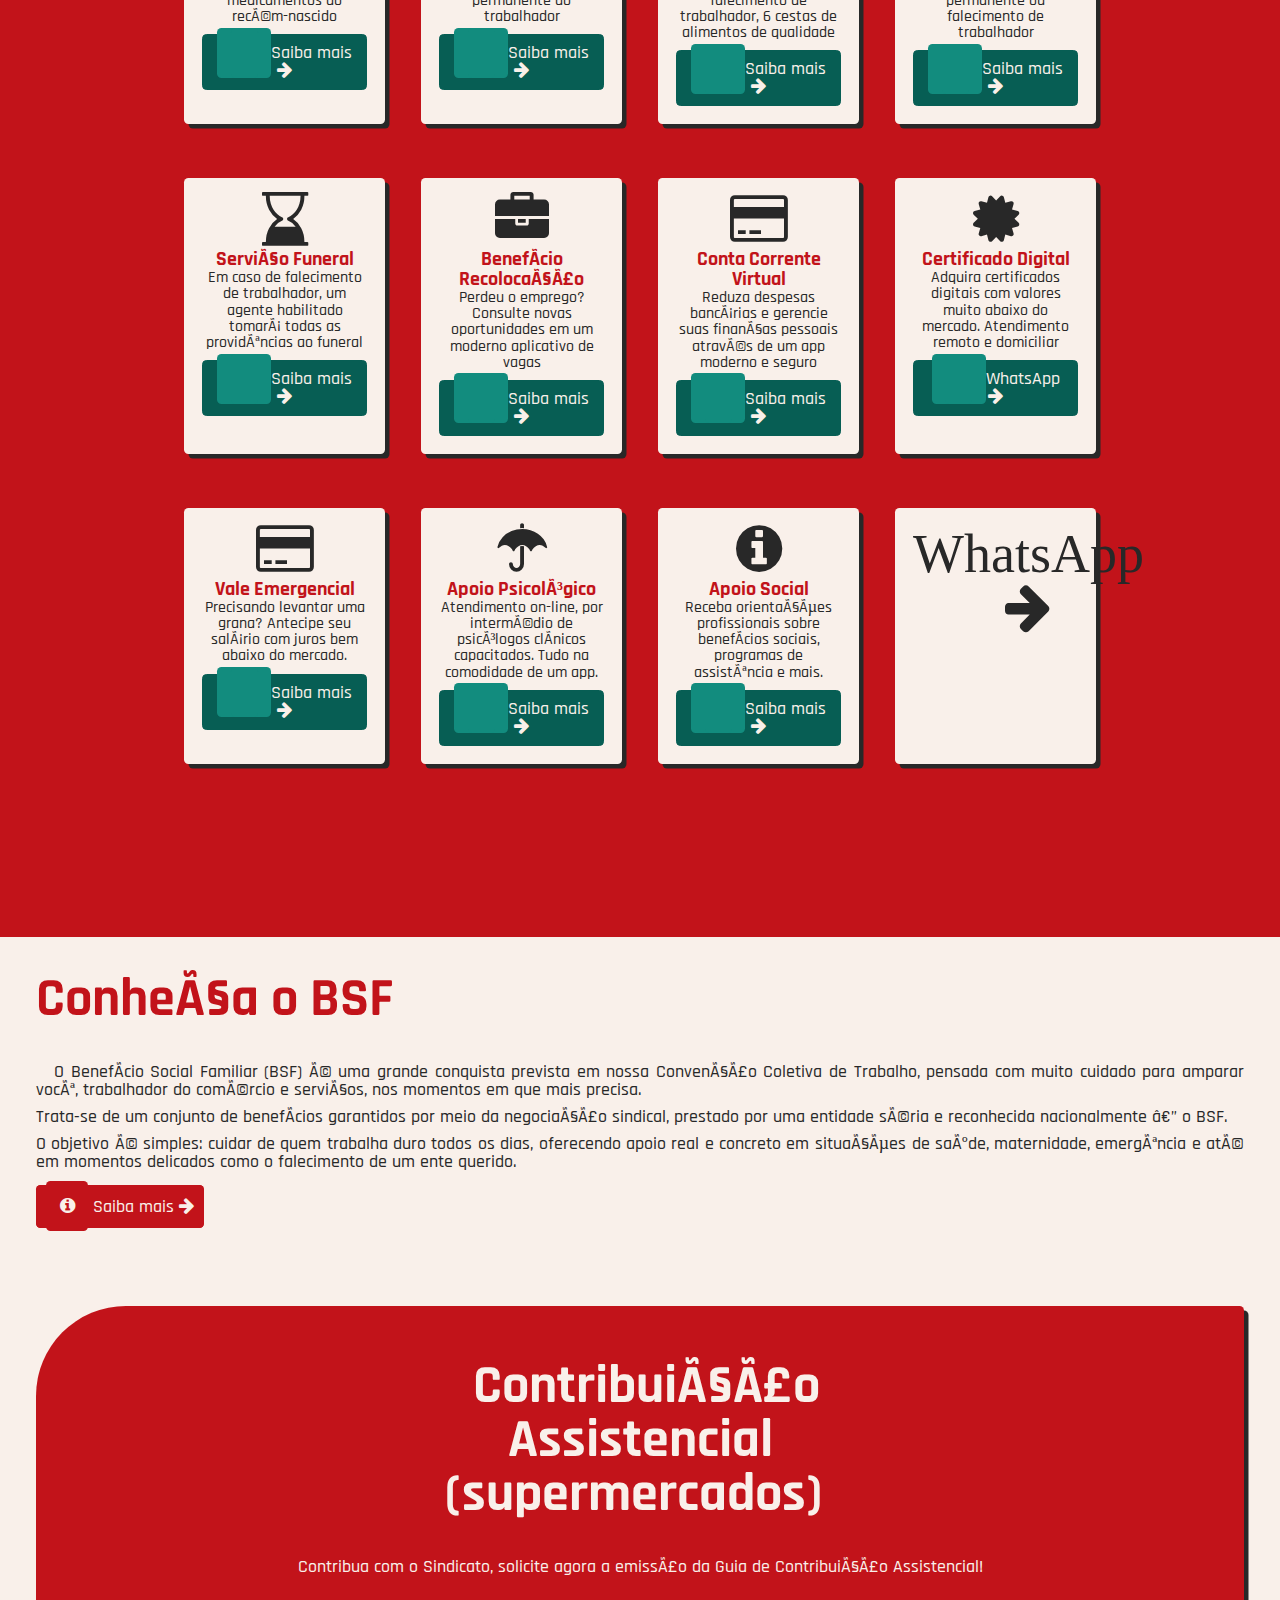
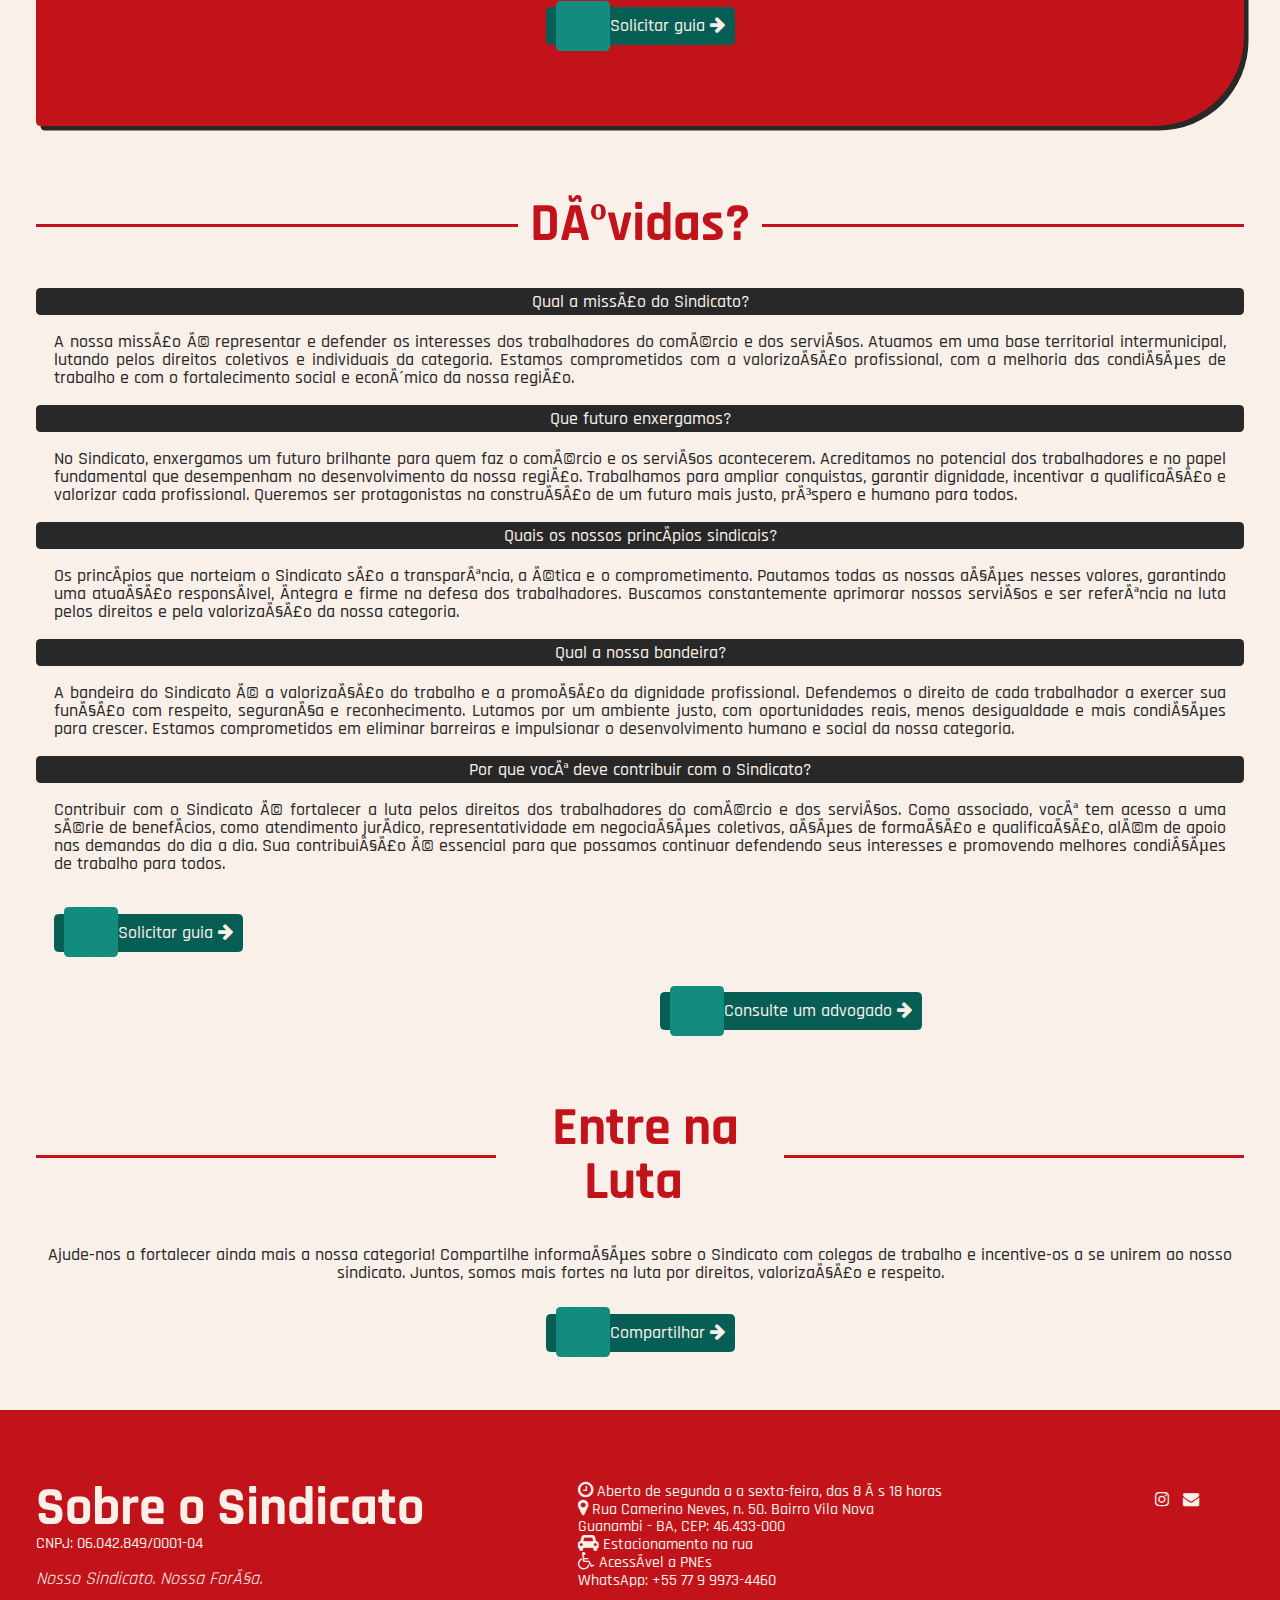
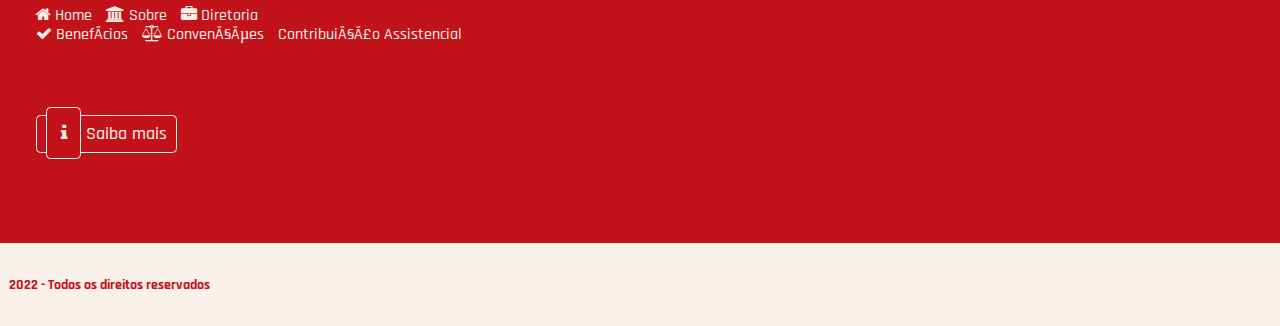
<file: beneficios/index.html>
﻿<!DOCTYPE html>
<html amp lang="pt-br">
  <head>
    <meta charset="UTF-8" />

    <!-- metatags para bots / noindex -->
    <meta name="robots" content="index, follow" />
    <meta name="googlebot" content="index, follow" />

    <meta http-equiv="X-UA-Compatible" content="IE=edge" />

    <meta name="viewport" content="width=device-width, initial-scale=1.0" />

    <script
      async
      src="https://cdn.ampproject.org/v0.js?versao=202507301559"
    ></script>

    <!-- 60 caracteres -->
    <title>
      Sindicato dos Empregados no ComÃ©rcio e ServiÃ§os de Guanambi, CaetitÃ© e
      RegiÃ£o
    </title>

    <!-- 155 caracteres -->
    <meta
      name="description"
      content="Com o Sindicato, vocÃª nunca estÃ¡ sozinho!"
    />
    <!-- 200 caracteres -->
    <meta
      name="keywords"
      content="Sindicato, Laboral, Empregados, ComÃ©rcio, benefÃ­cios, BSF, benefÃ­cio social familiar e empresarial, ServiÃ§os, CaculÃ©, CaetitÃ©, Candiba, CondeÃºba, Cordeiros, Guajeru, Guanambi, IbiassucÃª, IgaporÃ£, Iuiu, Jacaraci, Lagoa Real, LicÃ­nio de Almeida, Matina, Mortugaba, Palmas de Monte Alto, PindaÃ­, PiripÃ¡, Rio do AntÃ´nio, SebastiÃ£o Laranjeiras, Urandi"
    />

    <!-- favicon -->
    <link
      rel="shortcut icon"
      href="../images/comerciariosguanambi-logotipo-24x24.png"
    />

    <!-- link canÃ´nico -->
    <link rel="canonical" href="index.html" />

    <meta name="author" content="Systa Marketing e Tecnologia" />
    <meta name="copyright" content="Systa Marketing e Tecnologia" />

    <!-- Facebook Open Graph -->

    <!-- idioma -->
    <meta property="og:locale" content="pt_BR" />
    <!-- 60 caracteres -->
    <meta
      property="og:title"
      content="Sindicato dos Empregados no ComÃ©rcio e ServiÃ§os de Guanambi, CaetitÃ© e RegiÃ£o"
    />

    <meta property="og:type" content="company" />
    <!-- 155 caracteres -->
    <meta
      property="og:description"
      content="Com o Sindicato, vocÃª nunca estÃ¡ sozinho!"
    />
    <!-- 200 x 200px -->
    <meta
      property="og:image"
      content="../images/comerciariosguanambi-logotipo-200.png"
    />
    <meta property="og:image:type" content="image/png" />
    <meta property="og:image:width" content="200" />
    <meta property="og:Image:height" content="200" />
    <!-- URL -->
    <meta property="og:url" content="index.html" />

    <!-- Twitter Cards -->

    <!-- photo/player/summary -->
    <meta name="twitter:card" content="summary" />
    <!-- URL -->
    <meta name="twitter:url" content="index.html" />
    <!-- 155 caracteres -->
    <meta
      name="twitter:description"
      content="Com o Sindicato, vocÃª nunca estÃ¡ sozinho!"
    />
    <!-- 200 x 200px -->
    <meta
      name="twitter:image"
      content="../images/comerciariosguanambi-logotipo-200.png"
    />

    <!-- AMP Required Scripts -->
    <script
      async
      custom-element="amp-font"
      src="https://cdn.ampproject.org/v0/amp-font-0.1.js"
    ></script>
    <link
      rel="stylesheet"
      type="text/css"
      href="https://fonts.googleapis.com/css?family=Rajdhani:wght@300;500;600;700&display=swap?=202506051124"
    />
    <link
      rel="stylesheet"
      type="text/css"
      href="https://maxcdn.bootstrapcdn.com/font-awesome/4.7.0/css/font-awesome.min.css"
    />

    <script
      async
      custom-element="amp-position-observer"
      src="https://cdn.ampproject.org/v0/amp-position-observer-0.1.js"
    ></script>
    <script
      async
      custom-element="amp-animation"
      src="https://cdn.ampproject.org/v0/amp-animation-0.1.js"
    ></script>
    <script
      async
      custom-element="amp-sidebar"
      src="https://cdn.ampproject.org/v0/amp-sidebar-0.1.js"
    ></script>
    <script
      async
      custom-element="amp-instagram"
      src="https://cdn.ampproject.org/v0/amp-instagram-0.1.js"
    ></script>

    <!-- AMP Optional Scripts -->
    <!-- <script async custom-element="amp-carousel" src="https://cdn.ampproject.org/v0/amp-carousel-0.1.js"></script>   -->
    <script
      async
      custom-element="amp-accordion"
      src="https://cdn.ampproject.org/v0/amp-accordion-0.1.js"
    ></script>
    <script
      async
      custom-element="amp-iframe"
      src="https://cdn.ampproject.org/v0/amp-iframe-0.1.js"
    ></script>
    <!-- <script async custom-element="amp-youtube" src="https://cdn.ampproject.org/v0/amp-youtube-0.1.js"></script> -->
    <!-- <script async custom-element="amp-audio" src="https://cdn.ampproject.org/v0/amp-audio-0.1.js"></script> -->

    <!-- dados estruturados da pesquisa aprimorada do google -->

    <!-- empresa local -->
    <!-- @types: https://schema.org/LocalBusiness#subtypes -->
    <script type="application/ld+json">
      {
        "@context": "https://schema.org",
        "@type": "Organization",
        "image": [
          "https://comerciariosguanambi.com.br/images/systa-marketing-tecnologia-desenvolvimento-de-websites.jpg",
          "https://comerciariosguanambi.com.br/images/systa-marketing-tecnologia-website-posicionado-na-primeira-pagina-google.jpg"
        ],
        "name": "Sindicato dos Empregados no ComÃ©rcio e ServiÃ§os de Guanambi, CaetitÃ© e RegiÃ£o",
        "description": "Com o Sindicato, vocÃª nunca estÃ¡ sozinho!",
        "address": {
          "@type": "PostalAddress",
          "streetAddress": "Rua Camerino Neves, 408 A",
          "addressLocality": "Guanambi",
          "addressRegion": "BA",
          "postalCode": " 46433000",
          "addressCountry": "BR"
        },
        "url": "https://comerciariosguanambi.com.br/beneficios",
        "sameAs": ["https://www.instagram.com/sind.comerciariosgbi"],
        "logo": "https://comerciariosguanambi.com.br/images/comerciariosguanambi-logotipo-60.png",
        "contactPoint": [
          {
            "@type": "ContactPoint",
            "telephone": "+55 77999734460",
            "contactType": "customer service"
          }
        ]
      }
    </script>

    <style amp-boilerplate>
      body {
        -webkit-animation: -amp-start 8s steps(1, end) 0s 1 normal both;
        -moz-animation: -amp-start 8s steps(1, end) 0s 1 normal both;
        -ms-animation: -amp-start 8s steps(1, end) 0s 1 normal both;
        animation: -amp-start 8s steps(1, end) 0s 1 normal both;
      }

      @-webkit-keyframes -amp-start {
        from {
          visibility: hidden;
        }
        to {
          visibility: visible;
        }
      }

      @-moz-keyframes -amp-start {
        from {
          visibility: hidden;
        }
        to {
          visibility: visible;
        }
      }

      @-ms-keyframes -amp-start {
        from {
          visibility: hidden;
        }
        to {
          visibility: visible;
        }
      }

      @-o-keyframes -amp-start {
        from {
          visibility: hidden;
        }
        to {
          visibility: visible;
        }
      }

      @keyframes -amp-start {
        from {
          visibility: hidden;
        }
        to {
          visibility: visible;
        }
      }
    </style>

    <noscript>
      <style amp-boilerplate>
        body {
          -webkit-animation: none;
          -moz-animation: none;
          -ms-animation: none;
          animation: none;
        }
      </style>
    </noscript>

    <style amp-boilerplate>
      body {
        -webkit-animation: -amp-start 8s steps(1, end) 0s 1 normal both;
        -moz-animation: -amp-start 8s steps(1, end) 0s 1 normal both;
        -ms-animation: -amp-start 8s steps(1, end) 0s 1 normal both;
        animation: -amp-start 8s steps(1, end) 0s 1 normal both;
      }

      @-webkit-keyframes -amp-start {
        from {
          visibility: hidden;
        }
        to {
          visibility: visible;
        }
      }

      @-moz-keyframes -amp-start {
        from {
          visibility: hidden;
        }
        to {
          visibility: visible;
        }
      }

      @-ms-keyframes -amp-start {
        from {
          visibility: hidden;
        }
        to {
          visibility: visible;
        }
      }

      @-o-keyframes -amp-start {
        from {
          visibility: hidden;
        }
        to {
          visibility: visible;
        }
      }

      @keyframes -amp-start {
        from {
          visibility: hidden;
        }
        to {
          visibility: visible;
        }
      }
    </style>

    <noscript>
      <style amp-boilerplate>
        body {
          -webkit-animation: none;
          -moz-animation: none;
          -ms-animation: none;
          animation: none;
        }
      </style>
    </noscript>

    <style amp-custom>
      * {
        margin: 0;
        padding: 0;

        /* paleta de cores */

        --predominantTone: RGBA(194, 19, 26);
        --predominantHalfTone: RGBA(214, 155, 128);
        --predominantTone25PerCent: RGBA(233, 206, 190);
        --predominantTone10PerCent: RGBA(249, 240, 234);
        --predominantTone2PercentTransparent: RGBA(194, 19, 26, 0.98);
        --alertTone: RGBA(40, 40, 40);
        --alertTone25PerCent: RGBA(124, 118, 119);
        --alertTone30PercentTransparent: RGBA(40, 40, 40, 0.3);
        --defaultColor: var(--alertTone);
        --whatsAppColor: RGBA(7, 94, 84);
        --whatsAppColorTone: RGBA(18, 140, 126);

        font-family: Rajdhani, "FontAwesome";
        font-display: swap;
        font-weight: 500;
        font-size: 18px;
      }

      .scrollToTop {
        color: white;
        width: 3rem;
        height: 3rem;
        border-radius: 50%;
        border: none;
        outline: none;
        background-color: var(--alertTone);
        bottom: 1rem;
        right: 1rem;
        position: fixed;
        opacity: 0;
        visibility: hidden;
        z-index: 9999;
        display: flex;
        align-items: center;
        justify-content: center;
        cursor: pointer;
        transition: all 0.3s ease;
        animation: pulse 2s infinite;
      }

      @keyframes pulse {
        0% {
          transform: scale(1);
          box-shadow: 0 0 0 0 rgba(0, 0, 0, 0.7);
        }
        70% {
          transform: scale(1.05);
          box-shadow: 0 0 0 10px rgba(0, 0, 0, 0);
        }
        100% {
          transform: scale(1);
          box-shadow: 0 0 0 0 rgba(0, 0, 0, 0);
        }
      }

      .scrollToTop:hover {
        transform: scale(1.1);
        transition: all 0.3s ease;
      }

      .spacer {
        width: 100vw;
        max-width: 43rem;
        height: 200vh;
        background-color: var(--alertTone);
      }

      .target {
        position: relative;
      }

      .target-anchor {
        position: absolute;
        top: -4.5rem;
        left: 0;
      }

      body {
        border-top: solid 0.5rem var(--predominantTone);
        background-color: var(--predominantTone10PerCent);
        font-family: "Rajdhani";
        color: var(--defaultColor);
      }

      a:link,
      a:visited,
      a:active {
        font-size: 1rem;
        font-style: normal;
        text-decoration: none;
        color: var(--predominantTone10PerCent);
      }

      a:hover {
        transition: 0.25s;
        color: var(--predominantTone);
      }

      i {
        text-decoration: none;
        font-style: normal;
        font-size: 1rem;
      }

      h1 {
        margin-top: 0.5rem;
        font-size: 0.9rem;
        font-weight: 600;
      }

      h2 {
        display: flex;
        justify-content: space-between;
        align-items: center;
        margin-bottom: 2rem;
        font-size: 1.25rem;
        font-weight: 700;
        color: var(--predominantTone);
      }

      h3 {
        font-size: 0.9rem;
      }

      p {
        margin-bottom: 0.5rem;
      }

      hr {
        border-width: 0;
        background-color: var(--predominantTone);
        width: 30%;
        height: 0.15rem;
      }

      figure {
        float: left;
        margin: 0 1rem 0.5rem 0;
      }

      nav {
        background-color: var(--predominantTone);
      }

      nav a:link,
      nav a:visited,
      nav a:active {
        font-size: 0.9rem;
        font-style: normal;
        text-decoration: none;
        color: var(--predominantTone10PerCent);
      }

      nav a:hover {
        transition: 0.25s;
        color: var(--alertTone);
      }

      nav i {
        font-size: 0.9rem;
      }

      #menu {
        margin: 0;
        padding: 0.5rem;
        display: none;
      }

      header {
        background-color: #fff;
        text-align: center;
        padding: 1rem;
      }

      #mobileMenu {
        display: block;
        font-size: 1rem;
        text-align: left;
      }

      #sidebar-left {
        padding: 1rem;
        background-color: var(--predominantTone25PerCent);
      }

      #sidebar-left ul {
        margin-top: 1rem;
        list-style-type: none;
      }

      #sidebar-left ul li {
        margin-bottom: 0.5rem;
      }

      #sidebar-left a:link,
      #sidebar-left a:visited,
      #sidebar-left a:active {
        color: var(--PredominantTone);
      }

      aside {
        text-align: center;
        padding: 1rem;
      }

      aside a:link,
      aside a:visited,
      aside a:active {
        font-size: 1rem;
        font-style: normal;
        text-decoration: none;
        color: var(--PredominantTone);
        margin-left: 0.5rem;
        margin-right: 0.5rem;
      }

      aside a:hover {
        transition: 0.25s;
        color: var(--alertTone);
      }

      #banner {
        background-color: var(--alertTone25PerCent);
        padding: 2rem;
        text-align: center;
      }

      #banner h2 {
        display: block;
        margin: 0;
        padding: 0;
        text-transform: uppercase;
        font-size: 1.125rem;
        color: var(--PredominantTone);
      }

      #pageTitle {
        background-color: var(--predominantTone);
        padding: 2rem;
      }

      #pageTitle h2 {
        display: block;
        margin: 0;
        padding: 0;
        text-align: center;
        font-size: 1.125rem;
        color: var(--predominantTone10PerCent);
      }

      .memo {
        padding: 2rem;
        text-align: justify;
      }

      #photoGallery {
        background-color: var(--predominantTone);
        color: var(--predominantTone10PerCent);
      }

      #carousel .caption {
        position: absolute;
        left: 0;
        right: 0;
        height: 100%;
        padding: 2rem;
        padding-right: 25%;
        background: linear-gradient(
          90deg,
          var(--predominantTone2PercentTransparent) 50%,
          var(--alertTone30PercentTransparent)
        );
        text-shadow: 0.01em 0.01em 0.05em var(--predominantTone);
      }

      .caption p:first-of-type {
        font-size: 1.125rem;
        color: var(--alertTone);
        font-weight: 900;
        color: var(--predominantTone10PerCent);
      }

      .caption p {
        font-size: 0.9rem;
        color: var(--predominantTone);
      }

      #carousel .caption a {
        margin-top: 0.75rem;
        margin-right: 0.5rem;
        max-width: 20%;
      }

      .whatsAppButtom:link,
      .whatsAppButtom:visited,
      .whatsAppButtom:active {
        padding: 0.5rem;
        border-radius: 0.25rem;
        background-color: var(--whatsAppColor);
        border: solid 0.1rem var(--whatsAppColor);
        font-size: 1rem;
        font-style: normal;
        text-decoration: none;
        color: var(--predominantTone10PerCent);
      }

      .whatsAppButtom:hover {
        background-color: transparent;
        border-color: var(--whatsAppColor);
        font-size: 1rem;
        transition: 0.25s;
        color: var(--whatsAppColor);
      }

      .whatsAppButtom i {
        background-color: var(--whatsAppColorTone);
        padding: 0.75rem;
        border-radius: 0.25rem;
      }

      .whatsAppButtom:hover i {
        color: var(--predominantTone10PerCent);
      }

      #adhesions {
        border-bottom: solid 0.1rem var(--alertTone);
      }

      #adhesions div {
        width: auto;
        margin: 2rem;
        text-align: center;
      }

      #adhesions h2 {
        display: block;
        margin-bottom: 0.5rem;
      }

      #about {
        justify-content: start;
        text-align: center;
        margin: 2rem;
      }

      #about .columns div {
        width: auto;
        margin-bottom: 4rem;
      }

      #about a {
        display: inline;
      }

      #talkExpert {
        text-align: justify;
        padding: 2rem;
      }

      #expertArea {
        text-align: center;
        margin: 0 10% 1rem 10%;
      }

      #expertAvatar {
        border: solid 0.75rem var(--predominantTone);
        border-radius: 100%;
      }

      #expertArea p:first-of-type {
        margin-bottom: 1rem;
        font-weight: 600;
      }

      #talkExpert p {
        margin-bottom: 0.5rem;
      }

      #talkExpert p span {
        font-weight: 700;
        color: var(--alertTone);
      }

      amp-audio {
        margin-top: 2rem;
      }

      #quotes {
        padding: 2rem;
        text-align: left;
      }

      #quotes .columns div {
        width: auto;
      }

      #quotes p {
        font-size: 3em;
        font-weight: 600;
        color: var(--alertTone);
      }

      #myMovie {
        background-color: var(--alertTone);
        padding: 2rem;
      }

      #myMovie .columns {
        display: flex;
        flex-wrap: wrap;
        justify-content: center;
        align-items: center;
        gap: 2rem;
      }

      #myMovie .columns > div {
        flex: 1 1 100%;
        max-width: 480px;
      }

      #myMovie p {
        font-size: 2rem;
        color: var(--predominantTone10PerCent);
      }

      #myMovie hr {
        background-color: var(--predominantTone);
      }

      .linkButtons:link,
      .linkButtons:visited,
      .linkButtons:active {
        padding: 0.5rem;
        border-radius: 0.25rem;
        background-color: var(--predominantTone);
        border: solid 0.1rem var(--predominantTone);
        font-size: 1rem;
        font-style: normal;
        text-decoration: none;
        color: var(--predominantTone10PerCent);
      }

      .linkButtons:hover {
        background-color: transparent;
        font-size: 1rem;
        transition: 0.25s;
        color: var(--predominantTone);
      }

      .linkButtons i {
        background-color: var(--predominantTone);
        padding: 0.75rem;
        /* border: solid 0.1rem var(--predominantTone10PerCent); */
        border-radius: 0.25rem;
      }

      .linkButtons:hover i {
        color: var(--predominantTone10PerCent);
      }

      .linkButtonsAlert:link,
      .linkButtonsAlert:visited,
      .linkButtonsAlert:active {
        padding: 0.5rem;
        border-radius: 0.25rem;
        background-color: var(--alertTone);
        border: solid 0.1rem var(--alertTone);
        font-size: 1rem;
        font-style: normal;
        text-decoration: none;
        color: var(--predominantTone10PerCent);
      }

      .linkButtonsAlert:hover {
        background-color: transparent;
        font-size: 1rem;
        transition: 0.25s;
        color: var(--alertTone);
      }

      .linkButtonsAlert i {
        background-color: var(--alertTone);
        padding: 0.75rem;
        border-radius: 0.25rem;
      }

      .linkButtonsAlert:hover i {
        color: var(--predominantTone10PerCent);
      }

      .columns {
        display: block;
        margin-top: 2rem;
        text-align: left;
      }

      .columns div {
        display: block;
      }

      .columns div p {
        font-weight: 900;
      }

      .columns div a {
        display: block;
        margin-top: 0.5rem;
      }

      .ampAccordionClass h3 {
        background-color: var(--alertTone);
        padding: 0.25rem;
        border-radius: 0.25rem;
        font-size: 1rem;
        color: var(--predominantTone10PerCent);
      }

      .ampAccordionClass div {
        padding: 1rem;
        text-align: center;
      }

      .ampAccordionClass div .whatsAppButtom {
        display: block;
        margin-top: 1rem;
      }

      .buttonsBar {
        display: flex;
        justify-content: center;
        margin-bottom: 2rem;
      }

      #doing {
        padding: 2rem;
        text-align: center;
      }

      #doing .columns {
        margin-bottom: 2rem;
      }

      #doing p {
        margin-bottom: 0.5rem;
      }

      #doing p span {
        display: inline-block;
        padding: 0.1rem 0.1rem 0.2rem 0.1rem;
        height: 1.1rem;
        width: 1.1rem;
        font-weight: 700;
        text-align: center;
        color: var(--predominantTone10PerCent);
        border-radius: 0.25rem;
        background-color: var(--alertTone);
      }

      #myNumbers {
        padding: 2rem;
        text-align: center;
      }

      #myNumbers .columns {
        text-align: center;
      }

      #myNumbers .columns p {
        font-size: 5rem;
        margin: 0;
        padding: 0;
      }

      #myClients {
        padding: 2rem;
        text-align: center;
      }

      #myClients .columns div {
        margin: 1rem;
        border-radius: 0.25rem;
        background-color: var(--predominantTone25PerCent);
        padding: 1rem;
        text-align: center;
        font-size: 0.9rem;
      }

      #myPartners {
        padding: 2rem;
        text-align: center;
      }

      #myPartners .columns div {
        margin: 1rem;
        border-radius: 0.25rem;
        background-color: var(--alertTone25PerCent);
        padding: 1rem;
        text-align: center;
        font-size: 0.9rem;
      }

      #ourPrices {
        margin: 2rem;
        border-radius: 0.25rem;
        background-color: var(--predominantTone);
        padding: 3rem;
        text-align: center;
        font-size: 0.9rem;
        color: var(--predominantTone10PerCent);
        border-top-left-radius: 5rem;
        border-bottom-right-radius: 5rem;
        box-shadow: 0.25rem 0.25rem 0 var(--alertTone);
      }

      #ourPrices h2 {
        color: var(--predominantTone10PerCent);
      }

      #ourPrices a {
        display: inline-block;
        margin: 1.25rem 0 1.5rem 0;
      }

      #faq {
        padding: 2rem;
        text-align: center;
      }

      #faq .whatsAppButtom {
        display: inline-block;
        margin-top: 1.25rem;
      }

      .instagram {
        margin: 2rem;
        margin-bottom: 0;
        text-align: center;
      }

      .instagram .columns {
        margin: 0;
      }

      .instagram .columns div {
        padding-bottom: 2rem;
      }

      .portfolio {
        background-color: var(--predominantTone);
        padding: 4rem;
        text-align: center;
      }

      .portfolio h2 {
        color: var(--predominantTone10PerCent);
      }

      .portfolio h3 {
        font-size: 1.1rem;
        color: var(--predominantTone);
        font-weight: 900;
      }

      .portfolio hr {
        background-color: var(--predominantTone10PerCent);
      }

      .portfolio .columns {
        width: auto;
      }

      .portfolio .columns div {
        margin-bottom: 1rem;
        border-radius: 0.25rem;
        background-color: var(--predominantTone10PerCent);
        padding: 1rem;
        text-align: center;
        font-size: 0.9rem;
        box-shadow: 0.25rem 0.25rem 0 var(--alertTone);
      }

      .icon {
        font-size: 3rem;
      }

      #sharePage {
        padding: 2rem;
        text-align: center;
      }

      #sharePage .whatsAppButtom {
        display: inline-block;
        margin: 1.25rem;
      }

      #myBusiness {
        background-color: var(--predominantTone);
        padding: 2rem;
        color: var(--predominantTone10PerCent);
        text-align: center;
      }

      #myBusiness h2 {
        color: var(--predominantTone10PerCent);
        margin: 0;
      }

      #myBusiness .columns {
        justify-content: space-between;
      }

      #myBusiness .columns div {
        padding-left: 0;
      }

      #myBusiness .columns div p {
        margin-top: 1rem;
        font-weight: 400;
        font-style: italic;
      }

      #myBusiness .columns div nav {
        padding-left: 0;
        text-align: left;
      }

      #myBusiness .columns div nav a {
        display: inline;
      }

      #myBusiness .linkButtons {
        display: inline-block;
        margin-bottom: 1rem;
      }

      #myBusiness .linkButtons:link,
      #myBusiness .linkButtons:visited,
      #myBusiness .linkButtons:active {
        padding: 0.5rem;
        border-radius: 0.25rem;
        background-color: transparent;
        border: solid 0.1rem var(--predominantTone10PerCent);
        font-size: 1rem;
        font-style: normal;
        text-decoration: none;
        color: var(--predominantTone10PerCent);
      }

      #myBusiness .linkButtons:hover {
        background-color: var(--predominantTone10PerCent);
        font-size: 1rem;
        transition: 0.25s;
        color: var(--predominantTone);
      }

      #myBusiness .linkButtons i {
        border: solid 0.1rem var(--predominantTone10PerCent);
      }

      #myBusiness amp-iframe {
        margin: 2rem 0 1rem 0;
        height: 10rem;
      }

      footer {
        text-align: center;
      }

      #developer {
        padding: 0.5rem;
        background-color: var(--predominantTone10PerCent);
        font-size: 0.75rem;
        font-weight: 700;
        color: var(--predominantTone);
      }

      #developer a {
        font-size: 0.75rem;
        font-weight: 700;
        color: var(--predominantTone);
      }

      @media (min-width: 768px) {
        /* for big screens */

        body {
          border-top: solid 0.15rem var(--alertTone);
        }

        h2 {
          font-size: 3rem;
        }

        hr {
          width: 42.5%;
        }

        nav {
          margin-bottom: 3rem;
          padding: 0.5rem;
          text-align: right;
        }

        #menu {
          display: block;
        }

        #mobileMenu {
          display: none;
        }

        aside a:link,
        aside a:visited,
        aside a:active {
          margin: 0;
        }

        #banner h2 {
          font-size: 2.25rem;
        }

        #pageTitle h2 {
          font-size: 2.25rem;
        }

        #carousel .caption {
          padding: 25vh 40% 1rem 7.5%;
        }

        .caption p:first-of-type {
          font-size: 5rem;
        }

        .caption p {
          font-size: 1.5rem;
        }

        #about .columns div {
          width: 50%;
        }

        .portfolio .columns {
          margin: 1rem;
        }

        .portfolio .columns div {
          margin: 1rem;
          width: 15%;
        }

        amp-audio {
          margin: 2rem 40% 0 40%;
        }

        #quotes .columns div {
          width: 30%;
        }

        #quotes p {
          font-size: 5em;
        }

        #myMovie .columns > div {
          flex: 1 1 50%;
        }

        .instagram .columns div {
          width: 25%;
        }

        .columns {
          display: flex;
          margin-top: 0;
          justify-content: center;
        }
        .columns div {
          display: block;
          padding: 2rem;
        }

        .ampAccordionClass {
          padding: 0.5rem 25% 0 25%;
        }

        .ampAccordionClass div {
          text-align: justify;
        }

        #myBusiness amp-iframe {
          height: 50vh;
        }
      }
    </style>
  </head>
  <body>
    <div class="target">
      <a href="#top" class="target-anchor" id="top"></a>
      <amp-position-observer
        on="enter:hideAnim.start; exit:showAnim.start"
        layout="nodisplay"
      ></amp-position-observer>
    </div>

    <amp-animation id="showAnim" layout="nodisplay">
      <script type="application/json">
        {
          "duration": "200ms",
          "fill": "both",
          "iterations": "1",
          "direction": "alternate",
          "animations": [
            {
              "selector": "#scrollToTopButton",
              "keyframes": [{ "opacity": "1", "visibility": "visible" }]
            }
          ]
        }
      </script>
    </amp-animation>

    <amp-animation id="hideAnim" layout="nodisplay">
      <script type="application/json">
        {
          "duration": "200ms",
          "fill": "both",
          "iterations": "1",
          "direction": "alternate",
          "animations": [
            {
              "selector": "#scrollToTopButton",
              "keyframes": [{ "opacity": "0", "visibility": "hidden" }]
            }
          ]
        }
      </script>
    </amp-animation>

    <main>
      <header class="modern-header">
        <nav class="navbar">
          <div class="nav-container">
            <!-- Logo -->
            <div class="nav-logo">
              <a href="../index.html" title="Voltar Ã  pÃ¡gina inicial">
                <amp-img
                  src="../images/comerciariosguanambi-logotipo.svg"
                  alt="Logotipo do Sindicato dos Empregados no ComÃ©rcio e ServiÃ§os de Guanambi, CaetitÃ© e RegiÃ£o"
                  height="50"
                  width="180"
                  class="logo-img"
                >
                </amp-img>
              </a>
            </div>

            <!-- Menu Desktop -->
            <div class="nav-menu" id="menu">
              <a href="../index.html" title="PÃ¡gina Inicial" class="nav-link">
                <i class="nav-icon fa fa-home"></i> Inicial
              </a>
              <a href="../sobre/index.html" title="Sobre" class="nav-link">
                <i class="nav-icon fa fa-info-circle"></i> Sobre
              </a>
              <a
                href="../diretoria/index.html"
                title="Diretoria"
                class="nav-link"
              >
                <i class="nav-icon fa fa-users"></i> Diretoria
              </a>
              <a href="index.html" title="BenefÃ­cios" class="nav-link">
                <i class="nav-icon fa fa-star"></i> BenefÃ­cios
              </a>
              <a
                href="https://cct.systa.com.br/?sindicatoID=comerciariosguanambi"
                title="ConvenÃ§Ãµes Coletivas"
                target="_blank"
                class="nav-link"
              >
                <i class="nav-icon fa fa-file-text-o"></i> ConvenÃ§Ãµes
              </a>
              <button
                href="https://api.whatsapp.com/send?phone=5577999734460&text=Ol%C3%A1,%20preciso%20da%20guia%20de%20Contribui%C3%A7%C3%A3o%20Assistencial"
                title="ContribuiÃ§Ã£o Assistencial"
                target="_blank"
                class="nav-link nav-cta"
              >
                <i class="nav-icon fa fa-whatsapp"></i> ContribuiÃ§Ã£o
              </button>
            </div>

            <!-- Menu Mobile -->
            <div id="mobileMenu" class="mobile-menu">
              <amp-sidebar
                id="sidebar-left"
                layout="nodisplay"
                side="left"
                class="mobile-sidebar"
              >
                <div class="sidebar-header">
                  <amp-img
                    src="../images/comerciariosguanambi-logotipo.svg"
                    alt="Logo"
                    height="40"
                    width="140"
                    class="sidebar-logo"
                  >
                  </amp-img>
                </div>

                <div class="sidebar-social">
                  <a
                    href="https://www.instagram.com/sind.comerciariosgbi"
                    title="Instagram"
                    target="_blank"
                    class="social-link"
                  >
                    <i class="social-icon fa fa-instagram"></i>
                  </a>
                  <a
                    href="mailto:presidente@comerciariosguanambi.com.br?subject=SolicitaÃ§Ã£o de atendimento&body=%0A%0A*Mensagem enviada a partir do www.comerciariosguanambi.com.br"
                    title="E-mail"
                    target="_blank"
                    class="social-link"
                  >
                    <i class="social-icon fa fa-envelope"></i>
                  </a>
                </div>

                <ul class="sidebar-menu">
                  <li>
                    <a
                      href="../index.html"
                      title="PÃ¡gina Inicial"
                      class="sidebar-link"
                    >
                      <i class="sidebar-icon fa fa-home"></i> PÃ¡gina Inicial
                    </a>
                  </li>
                  <li>
                    <a
                      href="../sobre/index.html"
                      title="Sobre"
                      class="sidebar-link"
                    >
                      <i class="sidebar-icon fa fa-info-circle"></i> Sobre
                    </a>
                  </li>
                  <li>
                    <a
                      href="../diretoria/index.html"
                      title="Diretoria"
                      class="sidebar-link"
                    >
                      <i class="sidebar-icon fa fa-users"></i> Diretoria
                    </a>
                  </li>
                  <li>
                    <a
                      href="index.html"
                      title="BenefÃ­cios"
                      class="sidebar-link"
                    >
                      <i class="sidebar-icon fa fa-star"></i> BenefÃ­cios
                    </a>
                  </li>
                  <li>
                    <a
                      href="https://cct.systa.com.br/?sindicatoID=comerciariosguanambi"
                      title="ConvenÃ§Ãµes Coletivas"
                      target="_blank"
                      class="sidebar-link"
                    >
                      <i class="sidebar-icon fa fa-file-text-o"></i> ConvenÃ§Ãµes
                      Coletivas
                    </a>
                  </li>
                  <li>
                    <a
                      href="https://api.whatsapp.com/send?phone=5577999734460&text=Ol%C3%A1,%20preciso%20da%20guia%20de%20Contribui%C3%A7%C3%A3o%20Assistencial"
                      title="ContribuiÃ§Ã£o Assistencial"
                      target="_blank"
                      class="sidebar-link sidebar-cta"
                    >
                      <i class="sidebar-icon fa fa-whatsapp"></i> ContribuiÃ§Ã£o
                      Assistencial
                    </a>
                  </li>
                </ul>
              </amp-sidebar>

              <button on="tap:sidebar-left.toggle" class="mobile-toggle">
                <span class="hamburger"></span>
              </button>
            </div>
          </div>
        </nav>

        <div class="header-content">
          <h1>
            Sindicato dos Empregados no ComÃ©rcio e ServiÃ§os de Guanambi, CaetitÃ©
            e RegiÃ£o
          </h1>
        </div>
      </header>

      <aside>
        <!-- <a href="https://www.facebook.com/comerciariosguanambi" title="Facebook do Sindicato dos Empregados no ComÃ©rcio e ServiÃ§os de Guanambi, CaetitÃ© e RegiÃ£o" target="_blank">
                <i>&#xf082;</i>
            </a> -->

        <a
          href="https://www.instagram.com/sind.comerciariosgbi"
          title="Instagram do Sindicato dos Empregados no ComÃ©rcio e ServiÃ§os de Guanambi, CaetitÃ© e RegiÃ£o"
          target="_blank"
          class="social-link"
        >
          <i class="social-icon fa fa-instagram"></i>
        </a>

        <a
          href="mailto:presidente@comerciariosguanambi.com.br?subject=SolicitaÃ§Ã£o de atendimento&body=%0A%0A*Mensagem enviada a partir do www.comerciariosguanambi.com.br"
          title="E-mail do Sindicato dos Empregados no ComÃ©rcio e ServiÃ§os de Guanambi, CaetitÃ© e RegiÃ£o"
          target="_blank"
          class="social-link"
        >
          <i class="social-icon fa fa-envelope"></i>
        </a>
      </aside>

      <section id="pageTitle">
        <h2>A gente cuida de vocÃª</h2>
      </section>

      <section class="memo">
        <p>VocÃª tem muito mais do que apenas obrigaÃ§Ãµes.</p>
        <p>
          VocÃª tem tambÃ©m CONQUISTAS que jÃ¡ estÃ£o garantidas em ConvenÃ§Ã£o
          Coletiva de Trabalho! SÃ£o benefÃ­cios reais, pensados pra te ajudar no
          dia a dia, na saÃºde, na famÃ­lia e atÃ© nos momentos mais difÃ­ceis.
        </p>
        <p>
          Tudo isso Ã© resultado de muita luta e organizaÃ§Ã£o do seu Sindicato. E
          o melhor: vocÃª jÃ¡ pode usar tudo isso agora mesmo!
        </p>
      </section>

      <section id="quotes">
        <div class="columns">
          <div>
            <p>"Cada benefÃ­cio Ã© uma conquista sindical"</p>
            <hr />

            <br />
          </div>

          <div>
            <amp-img
              layout="responsive"
              src="https://comerciariosguanambi.com.br/images/comerciariosguanambi-icone-beneficios.png"
              alt="Foto do presidente do Sindicato dos Empregados no ComÃ©rcio e ServiÃ§os de Guanambi, CaetitÃ© e RegiÃ£o"
              height="343"
              width="320"
            ></amp-img>

            <br />

            <a
              href="https://api.whatsapp.com/send?phone=5577999734460&text=Ol%C3%A1,%20tenho%20interesse%20adquirir%20certificado%20digital%20para%20minha%20empresa%20com%20desconto%20de%20associado"
              title="Enviar WhatsApp para o Sindicato dos Empregados no ComÃ©rcio e ServiÃ§os de Guanambi, CaetitÃ© e RegiÃ£o"
              target="_blank"
              class="whatsAppButtom"
            >
              <i><i class=\fa fa-whatsapp\></i></i> Fale com a gente!
              &#xf061;
            </a>
          </div>
        </div>
      </section>

      <section class="portfolio">
        <h2>
          <hr />
          &nbsp;BenefÃ­cio Social Familiar&nbsp;
          <hr />
        </h2>

        <div class="columns">
          <div>
            <i class="icon">&#xf015;</i>
            <h3>BenefÃ­cio Social Familiar</h3>
            O BSF Ã© um conquista garantida em ConvenÃ§Ã£o Coletiva de Trabalho

            <a
              href="https://www.beneficiosocial.com.br/"
              title="Saiba mais sobre o BenefÃ­cio Social Familiar"
              target="_blank"
              class="linkButtons"
              target="_blank"
            >
              <i>&#9733;</i> Saiba mais
              &#xf061;
            </a>
          </div>

          <div>
            <i class="icon">&#xf24e;</i>
            <h3>OrientaÃ§Ã£o JurÃ­dica</h3>
            Tem dÃºvidas? Fale gratuitamente com um advogado do Sindicato!

            <a
              href="https://api.whatsapp.com/send?phone=5577999734460&text=Ol%C3%A1,%20preciso%20de%20uma%20orienta%C3%A7%C3%A3o%20jur%C3%ADdica"
              title="Enviar WhatsApp para o Sindicato dos Empregados no ComÃ©rcio e ServiÃ§os de Guanambi, CaetitÃ© e RegiÃ£o"
              target="_blank"
              class="whatsAppButtom"
            >
              <i><i class=\fa fa-whatsapp\></i></i> Saiba mais
              &#xf061;
            </a>
          </div>

          <div>
            <i class="icon">&#xf0eb;</i>
            <h3>Desconto na Conta de Energia</h3>
            VocÃª tem direito: 10 a 20% em contas acima de R$ 400/mÃªs

            <a
              href="https://api.whatsapp.com/send?phone=5577999734460&text=Ol%C3%A1,%20preciso%20de%20informa%C3%A7%C3%B5es%20sobre%20o%20BSF"
              title="Enviar WhatsApp para o Sindicato dos Empregados no ComÃ©rcio e ServiÃ§os de Guanambi, CaetitÃ© e RegiÃ£o"
              target="_blank"
              class="whatsAppButtom"
            >
              <i><i class=\fa fa-whatsapp\></i></i> Saiba mais
              &#xf061;
            </a>
          </div>

          <div>
            <i class="icon"><i class=" fa fa-whatsapp\></i></i>
            <h3>Consulta MÃ©dica On-line</h3>
            Consulte um clÃ­nico geral atravÃ©s de um moderno aplicativo

            <a
              href="https://api.whatsapp.com/send?phone=5577999734460&text=Ol%C3%A1,%20preciso%20de%20informa%C3%A7%C3%B5es%20sobre%20o%20BSF"
              title="Enviar WhatsApp para o Sindicato dos Empregados no ComÃ©rcio e ServiÃ§os de Guanambi, CaetitÃ© e RegiÃ£o"
              target="_blank"
              class="whatsAppButtom"
            >
              <i><i class=\fa fa-whatsapp\></i></i> Saiba mais
              &#xf061;
            </a>
          </div>
        </div>

        <div class="columns">
          <div>
            <i class="icon"><i class=" fa fa-whatsapp\></i></i>
            <h3>GESTANTE: atendimento MÃ©dico</h3>
            Consulta mÃ©dica on-line, com especialista, sem custo e ilimitadas

            <a
              href="https://api.whatsapp.com/send?phone=5577999734460&text=Ol%C3%A1,%20preciso%20de%20informa%C3%A7%C3%B5es%20sobre%20o%20BSF"
              title="Enviar WhatsApp para o Sindicato dos Empregados no ComÃ©rcio e ServiÃ§os de Guanambi, CaetitÃ© e RegiÃ£o"
              target="_blank"
              class="whatsAppButtom"
            >
              <i><i class=\fa fa-whatsapp\></i></i> Saiba mais
              &#xf061;
            </a>
          </div>

          <div>
            <i class="icon">&#xf0e9;</i>
            <h3>GESTANTE: apoio psicolÃ³gico</h3>
            Atendimento psicolÃ³gico on-line, sem custo e com profissionais
            capacitados

            <a
              href="https://api.whatsapp.com/send?phone=5577999734460&text=Ol%C3%A1,%20preciso%20de%20informa%C3%A7%C3%B5es%20sobre%20o%20BSF"
              title="Enviar WhatsApp para o Sindicato dos Empregados no ComÃ©rcio e ServiÃ§os de Guanambi, CaetitÃ© e RegiÃ£o"
              target="_blank"
              class="whatsAppButtom"
            >
              <i><i class=\fa fa-whatsapp\></i></i> Saiba mais
              &#xf061;
            </a>
          </div>

          <div>
            <i class="icon"><i class=" fa fa-whatsapp\></i></i>
            <h3>GESTANTE: apoio nutricional</h3>
            Atendimento nutricional on-line, sem custo, com profissionais
            capacitados

            <a
              href="https://api.whatsapp.com/send?phone=5577999734460&text=Ol%C3%A1,%20preciso%20de%20informa%C3%A7%C3%B5es%20sobre%20o%20BSF"
              title="Enviar WhatsApp para o Sindicato dos Empregados no ComÃ©rcio e ServiÃ§os de Guanambi, CaetitÃ© e RegiÃ£o"
              target="_blank"
              class="whatsAppButtom"
            >
              <i><i class=\fa fa-whatsapp\></i></i> Saiba mais
              &#xf061;
            </a>
          </div>

          <div>
            <i class="icon">&#xf09d;</i>
            <h3>BenefÃ­cio Natalidade</h3>
            Receba uma verba de R$ 770 para apoio familiar e conforto ao
            recÃ©m-nascido

            <a
              href="https://api.whatsapp.com/send?phone=5577999734460&text=Ol%C3%A1,%20preciso%20de%20informa%C3%A7%C3%B5es%20sobre%20o%20BSF"
              title="Enviar WhatsApp para o Sindicato dos Empregados no ComÃ©rcio e ServiÃ§os de Guanambi, CaetitÃ© e RegiÃ£o"
              target="_blank"
              class="whatsAppButtom"
            >
              <i><i class=\fa fa-whatsapp\></i></i> Saiba mais
              &#xf061;
            </a>
          </div>
        </div>

        <div class="columns">
          <div>
            <i class="icon">&#xf09d;</i>
            <h3>FarmÃ¡cia Natalidade</h3>
            Receba uma verba de R$ 200 para suporte a despesas com medicamentos
            do recÃ©m-nascido

            <a
              href="https://api.whatsapp.com/send?phone=5577999734460&text=Ol%C3%A1,%20preciso%20de%20informa%C3%A7%C3%B5es%20sobre%20o%20BSF"
              title="Enviar WhatsApp para o Sindicato dos Empregados no ComÃ©rcio e ServiÃ§os de Guanambi, CaetitÃ© e RegiÃ£o"
              target="_blank"
              class="whatsAppButtom"
            >
              <i><i class=\fa fa-whatsapp\></i></i> Saiba mais
              &#xf061;
            </a>
          </div>

          <div>
            <i class="icon">&#xf09d;</i>
            <h3>BenefÃ­cio CapacitaÃ§Ã£o</h3>
            R$ 2 mil em cursos, em caso de falecimento ou incapacitaÃ§Ã£o
            permanente do trabalhador

            <a
              href="https://api.whatsapp.com/send?phone=5577999734460&text=Ol%C3%A1,%20preciso%20de%20informa%C3%A7%C3%B5es%20sobre%20o%20BSF"
              title="Enviar WhatsApp para o Sindicato dos Empregados no ComÃ©rcio e ServiÃ§os de Guanambi, CaetitÃ© e RegiÃ£o"
              target="_blank"
              class="whatsAppButtom"
            >
              <i><i class=\fa fa-whatsapp\></i></i> Saiba mais
              &#xf061;
            </a>
          </div>

          <div>
            <i class="icon">&#xf291;</i>
            <h3>BenefÃ­cio Alimentar</h3>
            Em caso de incapacitaÃ§Ã£o permanente ou falecimento de trabalhador, 6
            cestas de alimentos de qualidade

            <a
              href="https://api.whatsapp.com/send?phone=5577999734460&text=Ol%C3%A1,%20preciso%20de%20informa%C3%A7%C3%B5es%20sobre%20o%20BSF"
              title="Enviar WhatsApp para o Sindicato dos Empregados no ComÃ©rcio e ServiÃ§os de Guanambi, CaetitÃ© e RegiÃ£o"
              target="_blank"
              class="whatsAppButtom"
            >
              <i><i class=\fa fa-whatsapp\></i></i> Saiba mais
              &#xf061;
            </a>
          </div>

          <div>
            <i class="icon">&#xf09d;</i>
            <h3>ManutenÃ§Ã£o de Renda Familiar</h3>
            Pagamento de 6x de R$ 1 mil para em caso de incapacitaÃ§Ã£o permanente
            ou falecimento de trabalhador

            <a
              href="https://api.whatsapp.com/send?phone=5577999734460&text=Ol%C3%A1,%20preciso%20de%20informa%C3%A7%C3%B5es%20sobre%20o%20BSF"
              title="Enviar WhatsApp para o Sindicato dos Empregados no ComÃ©rcio e ServiÃ§os de Guanambi, CaetitÃ© e RegiÃ£o"
              target="_blank"
              class="whatsAppButtom"
            >
              <i><i class=\fa fa-whatsapp\></i></i> Saiba mais
              &#xf061;
            </a>
          </div>
        </div>

        <div class="columns">
          <div>
            <i class="icon">&#xf253;</i>
            <h3>ServiÃ§o Funeral</h3>
            Em caso de falecimento de trabalhador, um agente habilitado tomarÃ¡
            todas as providÃªncias ao funeral

            <a
              href="https://api.whatsapp.com/send?phone=5577999734460&text=Ol%C3%A1,%20preciso%20de%20informa%C3%A7%C3%B5es%20sobre%20o%20BSF"
              title="Enviar WhatsApp para o Sindicato dos Empregados no ComÃ©rcio e ServiÃ§os de Guanambi, CaetitÃ© e RegiÃ£o"
              target="_blank"
              class="whatsAppButtom"
            >
              <i><i class=\fa fa-whatsapp\></i></i> Saiba mais
              &#xf061;
            </a>
          </div>

          <div>
            <i class="icon">&#xf0b1;</i>
            <h3>BenefÃ­cio RecolocaÃ§Ã£o</h3>
            Perdeu o emprego? Consulte novas oportunidades em um moderno
            aplicativo de vagas

            <a
              href="https://api.whatsapp.com/send?phone=5577999734460&text=Ol%C3%A1,%20preciso%20de%20informa%C3%A7%C3%B5es%20sobre%20o%20BSF"
              title="Enviar WhatsApp para o Sindicato dos Empregados no ComÃ©rcio e ServiÃ§os de Guanambi, CaetitÃ© e RegiÃ£o"
              target="_blank"
              class="whatsAppButtom"
            >
              <i><i class=\fa fa-whatsapp\></i></i> Saiba mais
              &#xf061;
            </a>
          </div>

          <div>
            <i class="icon">&#xf09d;</i>
            <h3>Conta Corrente Virtual</h3>
            Reduza despesas bancÃ¡rias e gerencie suas finanÃ§as pessoais atravÃ©s
            de um app moderno e seguro

            <a
              href="https://api.whatsapp.com/send?phone=5577999734460&text=Ol%C3%A1,%20preciso%20de%20informa%C3%A7%C3%B5es%20sobre%20o%20BSF"
              title="Enviar WhatsApp para o Sindicato dos Empregados no ComÃ©rcio e ServiÃ§os de Guanambi, CaetitÃ© e RegiÃ£o"
              target="_blank"
              class="whatsAppButtom"
            >
              <i><i class=\fa fa-whatsapp\></i></i> Saiba mais
              &#xf061;
            </a>
          </div>

          <div>
            <i class="icon">&#xf0a3;</i>
            <h3>Certificado Digital</h3>
            Adquira certificados digitais com valores muito abaixo do mercado.
            Atendimento remoto e domiciliar

            <a
              href="https://api.whatsapp.com/send?phone=5577999734460&text=Ol%C3%A1,%20tenho%20interesse%20adquirir%20certificado%20digital%20para%20minha%20empresa%20com%20desconto%20de%20associado"
              title="Enviar WhatsApp para o Sindicato dos Empregados no ComÃ©rcio e ServiÃ§os de Guanambi, CaetitÃ© e RegiÃ£o"
              target="_blank"
              class="whatsAppButtom"
            >
              <i><i class=\fa fa-whatsapp\></i></i> WhatsApp
              &#xf061;
            </a>
          </div>
        </div>

        <div class="columns">
          <div>
            <i class="icon">&#xf09d;</i>
            <h3>Vale Emergencial</h3>
            Precisando levantar uma grana? Antecipe seu salÃ¡rio com juros bem
            abaixo do mercado.

            <a
              href="https://api.whatsapp.com/send?phone=5577999734460&text=Ol%C3%A1,%20preciso%20de%20informa%C3%A7%C3%B5es%20sobre%20o%20BSF"
              title="Enviar WhatsApp para o Sindicato dos Empregados no ComÃ©rcio e ServiÃ§os de Guanambi, CaetitÃ© e RegiÃ£o"
              target="_blank"
              class="whatsAppButtom"
            >
              <i><i class=\fa fa-whatsapp\></i></i> Saiba mais
              &#xf061;
            </a>
          </div>

          <div>
            <i class="icon">&#xf0e9;</i>
            <h3>Apoio PsicolÃ³gico</h3>
            Atendimento on-line, por intermÃ©dio de psicÃ³logos clÃ­nicos
            capacitados. Tudo na comodidade de um app.

            <a
              href="https://api.whatsapp.com/send?phone=5577999734460&text=Ol%C3%A1,%20preciso%20de%20informa%C3%A7%C3%B5es%20sobre%20o%20BSF"
              title="Enviar WhatsApp para o Sindicato dos Empregados no ComÃ©rcio e ServiÃ§os de Guanambi, CaetitÃ© e RegiÃ£o"
              target="_blank"
              class="whatsAppButtom"
            >
              <i><i class=\fa fa-whatsapp\></i></i> Saiba mais
              &#xf061;
            </a>
          </div>

          <div>
            <i class="icon">&#xf05a;</i>
            <h3>Apoio Social</h3>
            Receba orientaÃ§Ãµes profissionais sobre benefÃ­cios sociais, programas
            de assistÃªncia e mais.

            <a
              href="https://api.whatsapp.com/send?phone=5577999734460&text=Ol%C3%A1,%20preciso%20de%20informa%C3%A7%C3%B5es%20sobre%20o%20BSF"
              title="Enviar WhatsApp para o Sindicato dos Empregados no ComÃ©rcio e ServiÃ§os de Guanambi, CaetitÃ© e RegiÃ£o"
              target="_blank"
              class="whatsAppButtom"
            >
              <i><i class=\fa fa-whatsapp\></i></i> Saiba mais
              &#xf061;
            </a>
          </div>

          <div>
            <i class="icon"><i class=" fa fa-whatsapp\></i></i>
            <h3>Apoio Nutricional</h3>
            Atendimento on-line, por intermÃ©dio de nutricionistas capacitados,
            para orientaÃ§Ãµes sobre saÃºde e bem-estar.

            <a
              href="https://api.whatsapp.com/send?phone=5577999734460&text=Ol%C3%A1,%20tenho%20interesse%20adquirir%20certificado%20digital%20para%20minha%20empresa%20com%20desconto%20de%20associado"
              title="Enviar WhatsApp para o Sindicato dos Empregados no ComÃ©rcio e ServiÃ§os de Guanambi, CaetitÃ© e RegiÃ£o"
              target="_blank"
              class="whatsAppButtom"
            >
              <i><i class=\fa fa-whatsapp\></i></i> WhatsApp
              &#xf061;
            </a>
          </div>
        </div>
      </section>

      <section class="memo">
        <h2>ConheÃ§a o BSF</h2>

        <figure>
          <amp-img
            src="https://comerciariosguanambi.com.br/images/bsf-logotipo-320.png"
            alt="BenefÃ­cio Social Familiar"
            height="186"
            width="320"
          ></amp-img>
        </figure>
        <p>
          O BenefÃ­cio Social Familiar (BSF) Ã© uma grande conquista prevista em
          nossa ConvenÃ§Ã£o Coletiva de Trabalho, pensada com muito cuidado para
          amparar vocÃª, trabalhador do comÃ©rcio e serviÃ§os, nos momentos em que
          mais precisa.
        </p>
        <p>
          Trata-se de um conjunto de benefÃ­cios garantidos por meio da
          negociaÃ§Ã£o sindical, prestado por uma entidade sÃ©ria e reconhecida
          nacionalmente â€” o BSF.
        </p>
        <p>
          O objetivo Ã© simples: cuidar de quem trabalha duro todos os dias,
          oferecendo apoio real e concreto em situaÃ§Ãµes de saÃºde, maternidade,
          emergÃªncia e atÃ© em momentos delicados como o falecimento de um ente
          querido.
        </p>

        <br />

        <a
          href="https://https://www.beneficiosocial.com.br/"
          title="ConheÃ§a o BSF"
          target="_blank"
          class="linkButtons"
        >
          <i>&#xf05a;</i> Saiba mais
          &#xf061;
        </a>

        <br /><br />
      </section>

      <!-- <section id="myMovie">

            <h2><hr />&nbsp;Play&nbsp;<hr /></h2>
            
            <div class="columns">

                <div>

                   <p>A gente conhece,<br /> a gente confia.</p>
                   <p>Assista ;)</p>

                </div>
                
                <div>
                    <amp-youtube layout="responsive" data-videoid="gu-niazF3sM" width="480" height="270"></amp-youtube>
                </div>

            </div>

        </section> -->

      <!-- <section id="myNumbers">

            <h2><hr />Nossos NÃºmeros<hr /></h2>
            
            Estes nÃºmeros sÃ£o a marca da nossa histÃ³ria e atestam a qualidade que nos fez chegar atÃ© aqui e continuar crescendo!

            <div class="columns">
                
                <div>
                    <p>22</p> anos
                </div>
                
                <div>
                    <p>20</p> municÃ­pios
                </div>
                
                <div>
                    <p>+20K</p>representados
                </div>

            </div>
 
         </section>          -->

      <section id="ourPrices">
        <h2>
          <hr />
          &nbsp;ContribuiÃ§Ã£o Assistencial (supermercados)&nbsp;
          <hr />
        </h2>

        <p>
          Contribua com o Sindicato, solicite agora a emissÃ£o da Guia de
          ContribuiÃ§Ã£o Assistencial!
        </p>

        <!-- <a href="https://forms.systa.com.br/sindicatos/comerciariosguanambi/contribuicao-assistencial/" title="Solicitar emissÃ£o de contribuiÃ§Ã£o" target="_blank" class="linkButtonsAlert">
                <i>&#xf02a;</i> Emitir a Guia &#xf061;
            </a> -->

        <a
          href="https://api.whatsapp.com/send?phone=5577999734460&text=Ol%C3%A1,%20preciso%20da%20guia%20de%20Contribui%C3%A7%C3%A3o%20Assistencial"
          title="Enviar WhatsApp para o Sindicato dos Empregados no ComÃ©rcio e ServiÃ§os de Guanambi, CaetitÃ© e RegiÃ£o"
          target="_blank"
          class="whatsAppButtom"
        >
          <i><i class=\fa fa-whatsapp\></i></i> Solicitar guia
          &#xf061;
        </a>
      </section>

      <section id="faq">
        <h2>
          <hr />
          &nbsp;DÃºvidas?&nbsp;
          <hr />
        </h2>

        <amp-accordion class="ampAccordionClass">
          <section expanded>
            <h3>Qual a missÃ£o do Sindicato?</h3>
            <div>
              A nossa missÃ£o Ã© representar e defender os interesses dos
              trabalhadores do comÃ©rcio e dos serviÃ§os. Atuamos em uma base
              territorial intermunicipal, lutando pelos direitos coletivos e
              individuais da categoria. Estamos comprometidos com a valorizaÃ§Ã£o
              profissional, com a melhoria das condiÃ§Ãµes de trabalho e com o
              fortalecimento social e econÃ´mico da nossa regiÃ£o.
            </div>
          </section>

          <section>
            <h3>Que futuro enxergamos?</h3>
            <div>
              No Sindicato, enxergamos um futuro brilhante para quem faz o
              comÃ©rcio e os serviÃ§os acontecerem. Acreditamos no potencial dos
              trabalhadores e no papel fundamental que desempenham no
              desenvolvimento da nossa regiÃ£o. Trabalhamos para ampliar
              conquistas, garantir dignidade, incentivar a qualificaÃ§Ã£o e
              valorizar cada profissional. Queremos ser protagonistas na
              construÃ§Ã£o de um futuro mais justo, prÃ³spero e humano para todos.
            </div>
          </section>

          <section>
            <h3>Quais os nossos princÃ­pios sindicais?</h3>
            <div>
              Os princÃ­pios que norteiam o Sindicato sÃ£o a transparÃªncia, a
              Ã©tica e o comprometimento. Pautamos todas as nossas aÃ§Ãµes nesses
              valores, garantindo uma atuaÃ§Ã£o responsÃ¡vel, Ã­ntegra e firme na
              defesa dos trabalhadores. Buscamos constantemente aprimorar nossos
              serviÃ§os e ser referÃªncia na luta pelos direitos e pela
              valorizaÃ§Ã£o da nossa categoria.
            </div>
          </section>

          <section>
            <h3>Qual a nossa bandeira?</h3>
            <div>
              A bandeira do Sindicato Ã© a valorizaÃ§Ã£o do trabalho e a promoÃ§Ã£o
              da dignidade profissional. Defendemos o direito de cada
              trabalhador a exercer sua funÃ§Ã£o com respeito, seguranÃ§a e
              reconhecimento. Lutamos por um ambiente justo, com oportunidades
              reais, menos desigualdade e mais condiÃ§Ãµes para crescer. Estamos
              comprometidos em eliminar barreiras e impulsionar o
              desenvolvimento humano e social da nossa categoria.
            </div>
          </section>

          <section>
            <h3>Por que vocÃª deve contribuir com o Sindicato?</h3>
            <div>
              Contribuir com o Sindicato Ã© fortalecer a luta pelos direitos dos
              trabalhadores do comÃ©rcio e dos serviÃ§os. Como associado, vocÃª tem
              acesso a uma sÃ©rie de benefÃ­cios, como atendimento jurÃ­dico,
              representatividade em negociaÃ§Ãµes coletivas, aÃ§Ãµes de formaÃ§Ã£o e
              qualificaÃ§Ã£o, alÃ©m de apoio nas demandas do dia a dia. Sua
              contribuiÃ§Ã£o Ã© essencial para que possamos continuar defendendo
              seus interesses e promovendo melhores condiÃ§Ãµes de trabalho para
              todos.
              <br />
              <br />
              <!-- <a href="https://forms.systa.com.br/sindicatos/comerciariosguanambi/contribuicao-assistencial/" title="Solicitar emissÃ£o de contribuiÃ§Ã£o" target="_blank" class="linkButtons">
                            <i>&#xf02a;</i> Emitir a Guia &#xf061;
                        </a> -->

              <a
                href="https://api.whatsapp.com/send?phone=5577999734460&text=Ol%C3%A1,%20preciso%20da%20guia%20de%20Contribui%C3%A7%C3%A3o%20Assistencial"
                title="Enviar WhatsApp para o Sindicato dos Empregados no ComÃ©rcio e ServiÃ§os de Guanambi, CaetitÃ© e RegiÃ£o"
                target="_blank"
                class="whatsAppButtom"
              >
                <i><i class=\fa fa-whatsapp\></i></i> Solicitar guia
                &#xf061;
              </a>
            </div>
          </section>
        </amp-accordion>

        <a
          href="https://api.whatsapp.com/send?phone=5577999734460&text=Ol%C3%A1,%20preciso%20de%20atendimento"
          title="Enviar WhatsApp para Sindicato dos Empregados no ComÃ©rcio e ServiÃ§os de Guanambi, CaetitÃ© e RegiÃ£o"
          target="_blank"
          class="whatsAppButtom"
        >
          <i><i class=\fa fa-whatsapp\></i></i> Consulte um advogado
          &#xf061;
        </a>
      </section>

      <!-- <section class="instagram">

            <h2><hr />Posts Recentes<hr /></h2>
            
            <div class="columns">

                <div><amp-instagram data-shortcode="C7UausbSrsv" width="400" height="400" layout="responsive"></amp-instagram></div>
                <div><amp-instagram data-shortcode="Csd7QBMOPUd" width="400" height="400" layout="responsive"></amp-instagram></div>
                <div><amp-instagram data-shortcode="Csd7Mm9uHVi" width="400" height="400" layout="responsive"></amp-instagram></div>

            </div>
            
            <a href="https://www.instagram.com/comerciariosguanambi" title="Instagram do Sindicato dos Empregados no ComÃ©rcio e ServiÃ§os de Guanambi, CaetitÃ© e RegiÃ£o" target="_blank" class="linkButtons">
                <i>&#xf16d;</i> Mais conteÃºdo
            </a>
           
        </section>-->

      <section id="sharePage">
        <h2>
          <hr />
          &nbsp;Entre na Luta&nbsp;
          <hr />
        </h2>

        <p>
          Ajude-nos a fortalecer ainda mais a nossa categoria! Compartilhe
          informaÃ§Ãµes sobre o Sindicato com colegas de trabalho e incentive-os a
          se unirem ao nosso sindicato. Juntos, somos mais fortes na luta por
          direitos, valorizaÃ§Ã£o e respeito.
        </p>

        <a
          href="https://api.whatsapp.com/send?text=Tudo%20bem?%20Acessei%20o%20site%20do%20SEC%20na%20internet%20e%20me%20lembrei%20de%20voc%C3%AA.%20Conhe%C3%A7a:%20https://www.comerciariosguanambi.com.br/beneficios"
          title="Compartilhar o Sindicato dos Empregados no ComÃ©rcio e ServiÃ§os de Guanambi, CaetitÃ© e RegiÃ£o"
          target="_blank"
          class="whatsAppButtom"
        >
          <i><i class=\fa fa-whatsapp\></i></i> Compartilhar
          &#xf061;
        </a>
      </section>

      <section id="myBusiness">
        <div class="columns">
          <div>
            <h2>Sobre o Sindicato</h2>
            <h3>CNPJ: 06.042.849/0001-04</h3>

            <p>Nosso Sindicato. Nossa ForÃ§a.</p>

            <nav>
              <a
                href="../index.html"
                title="Sindicato dos Empregados no ComÃ©rcio e ServiÃ§os de Guanambi, CaetitÃ© e RegiÃ£o"
              >
                <i>&#xf015;</i> Home
              </a>

              &nbsp;

              <a
                href="../sobre/index.html"
                title="Sobre o Sindicato dos Empregados no ComÃ©rcio e ServiÃ§os de Guanambi, CaetitÃ© e RegiÃ£o"
              >
                <i>&#xf19c;</i> Sobre
              </a>

              &nbsp;

              <a
                href="../diretoria/index.html"
                title="BenefÃ­cios do Sindicato dos Empregados no ComÃ©rcio e ServiÃ§os de Guanambi, CaetitÃ© e RegiÃ£o"
              >
                <i>&#xf0b1;</i> Diretoria
              </a>

              <br />

              <a
                href="index.html"
                title="BenefÃ­cios do Sindicato dos Empregados no ComÃ©rcio e ServiÃ§os de Guanambi, CaetitÃ© e RegiÃ£o"
              >
                <i>&#xf00c;</i> BenefÃ­cios
              </a>

              &nbsp;

              <a
                href="https://cct.systa.com.br/?sindicatoID=comerciariosguanambi"
                title="ConvenÃ§Ãµes do Sindicato dos Empregados no ComÃ©rcio e ServiÃ§os de Guanambi, CaetitÃ© e RegiÃ£o"
                target="_blank"
              >
                <i>&#xf24e;</i> ConvenÃ§Ãµes
              </a>

              &nbsp;

              <a
                href="https://api.whatsapp.com/send?phone=5577999734460&text=Ol%C3%A1,%20preciso%20da%20guia%20de%20Contribui%C3%A7%C3%A3o%20Assistencial"
                title="Enviar WhatsApp para o Sindicato dos Empregados no ComÃ©rcio e ServiÃ§os de Guanambi, CaetitÃ© e RegiÃ£o"
                target="_blank"
              >
                <i><i class=\fa fa-whatsapp\></i></i> ContribuiÃ§Ã£o Assistencial
              </a>

              <!-- <a href="https://forms.systa.com.br/sindicatos/comerciariosguanambi/contribuicao-assistencial/" title="Solicitar emissÃ£o de contribuiÃ§Ã£o" target="_blank">
                            <i>&#xf02a;</i> ContribuiÃ§Ã£o Assistencial
                        </a> -->
            </nav>

            <a
              href="../sobre/index.html"
              title="Saiba mais sobre o Sindicato dos Empregados no ComÃ©rcio e ServiÃ§os de Guanambi, CaetitÃ© e RegiÃ£o"
              class="linkButtons"
            >
              <i>&#xf129;</i> Saiba mais
            </a>
          </div>

          <div>
            <h3>
              <i>&#xf017;</i> Aberto de segunda a a sexta-feira, das 8 Ã s 18
              horas
            </h3>
            <h3>
              <i>&#xf041;</i> Rua Camerino Neves, n. 50. Bairro Vila Nova<br />
              Guanambi - BA, CEP: 46.433-000
            </h3>
            <h3><i>&#xf1b9;</i> Estacionamento na rua</h3>
            <h3><i>&#xf193;</i> AcessÃ­vel a PNEs</h3>
            <h3><i><i class=\fa fa-whatsapp\></i></i> WhatsApp: +55 77 9 9973-4460</h3>

            <br />
          </div>

          <div>
            <amp-img
              src="../images/comerciariosguanambi-parceiros-fec.png"
              alt="Logotipo da FEC"
              height="64"
              width="138"
            ></amp-img
            ><br /><br />
            <amp-img
              src="../images/comerciariosguanambi-parceiros-cntc.png"
              alt="Logotipo da CNTC"
              height="64"
              width="138"
            ></amp-img
            ><br /><br />
            <amp-img
              src="../images/comerciariosguanambi-parceiros-ctb.png"
              alt="Logotipo da CTB"
              height="64"
              width="138"
            ></amp-img>

            <br /><br />
          </div>

          <div>
            <nav>
              <!-- <a href="https://www.facebook.com/comerciariosguanambi" title="Facebook do Sindicato dos Empregados no ComÃ©rcio e ServiÃ§os de Guanambi, CaetitÃ© e RegiÃ£o" target="_blank">
                            <i>&#xf082;</i>
                        </a> -->

              <!-- &nbsp; -->

              <a
                href="https://www.instagram.com/sind.comerciariosgbi"
                title="Instagram do Sindicato dos Empregados no ComÃ©rcio e ServiÃ§os de Guanambi, CaetitÃ© e RegiÃ£o"
                target="_blank"
              >
                <i>&#xf16d;</i>
              </a>

              &nbsp;

              <a
                href="mailto:presidente@comerciariosguanambi.com.br?subject=SolicitaÃ§Ã£o de atendimento&body=%0A%0A*Mensagem enviada a partir do www.comerciariosguanambi.com.br"
                title="E-mail do Sindicato dos Empregados no ComÃ©rcio e ServiÃ§os de Guanambi, CaetitÃ© e RegiÃ£o"
                target="_blank"
              >
                <i>&#xf0e0;</i>
              </a>
            </nav>
          </div>
        </div>
      </section>
    </main>

    <footer>
      <div id="developer">2022 - Todos os direitos reservados</div>
    </footer>

    <button
      id="scrollToTopButton"
      on="tap:top.scrollTo(duration=200)"
      class="scrollToTop"
      title="Subir"
    >
      <i class="fa fa-chevron-up"></i>
    </button>
  </body>
</html>
</file>
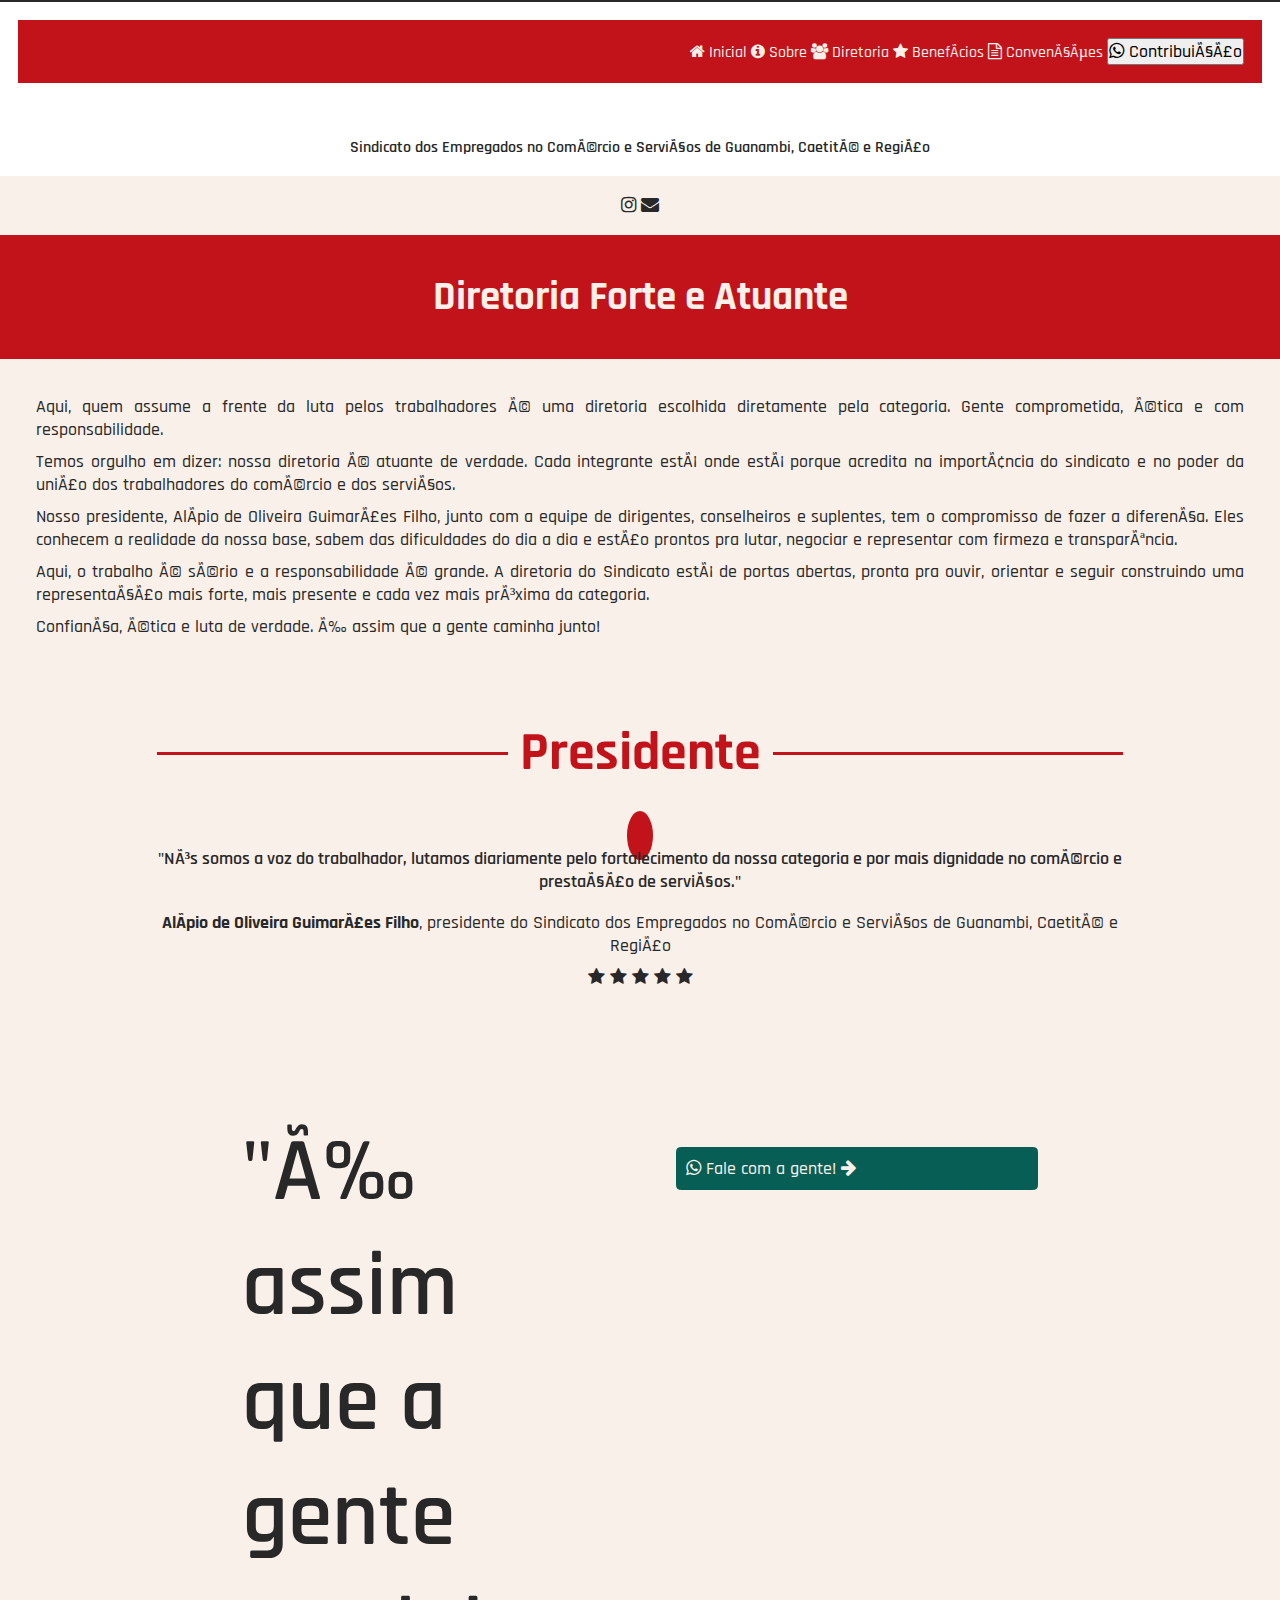
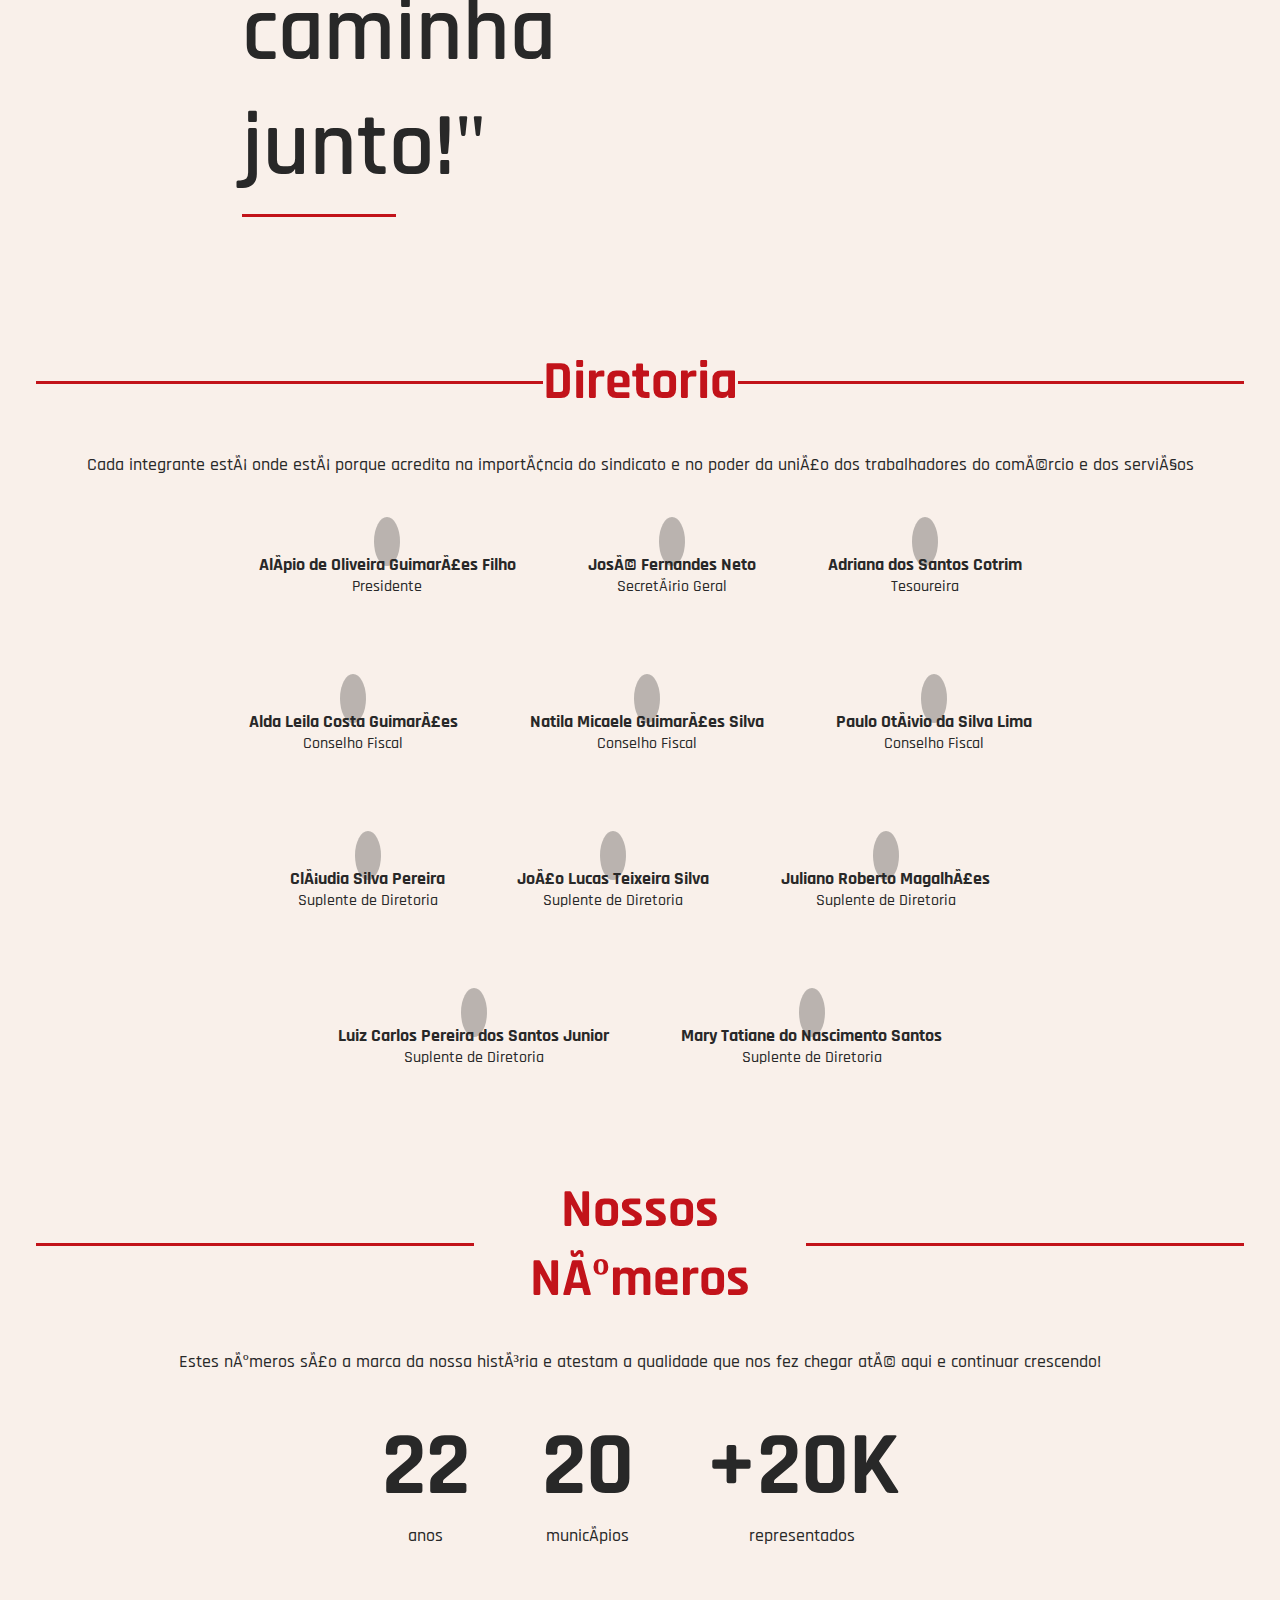
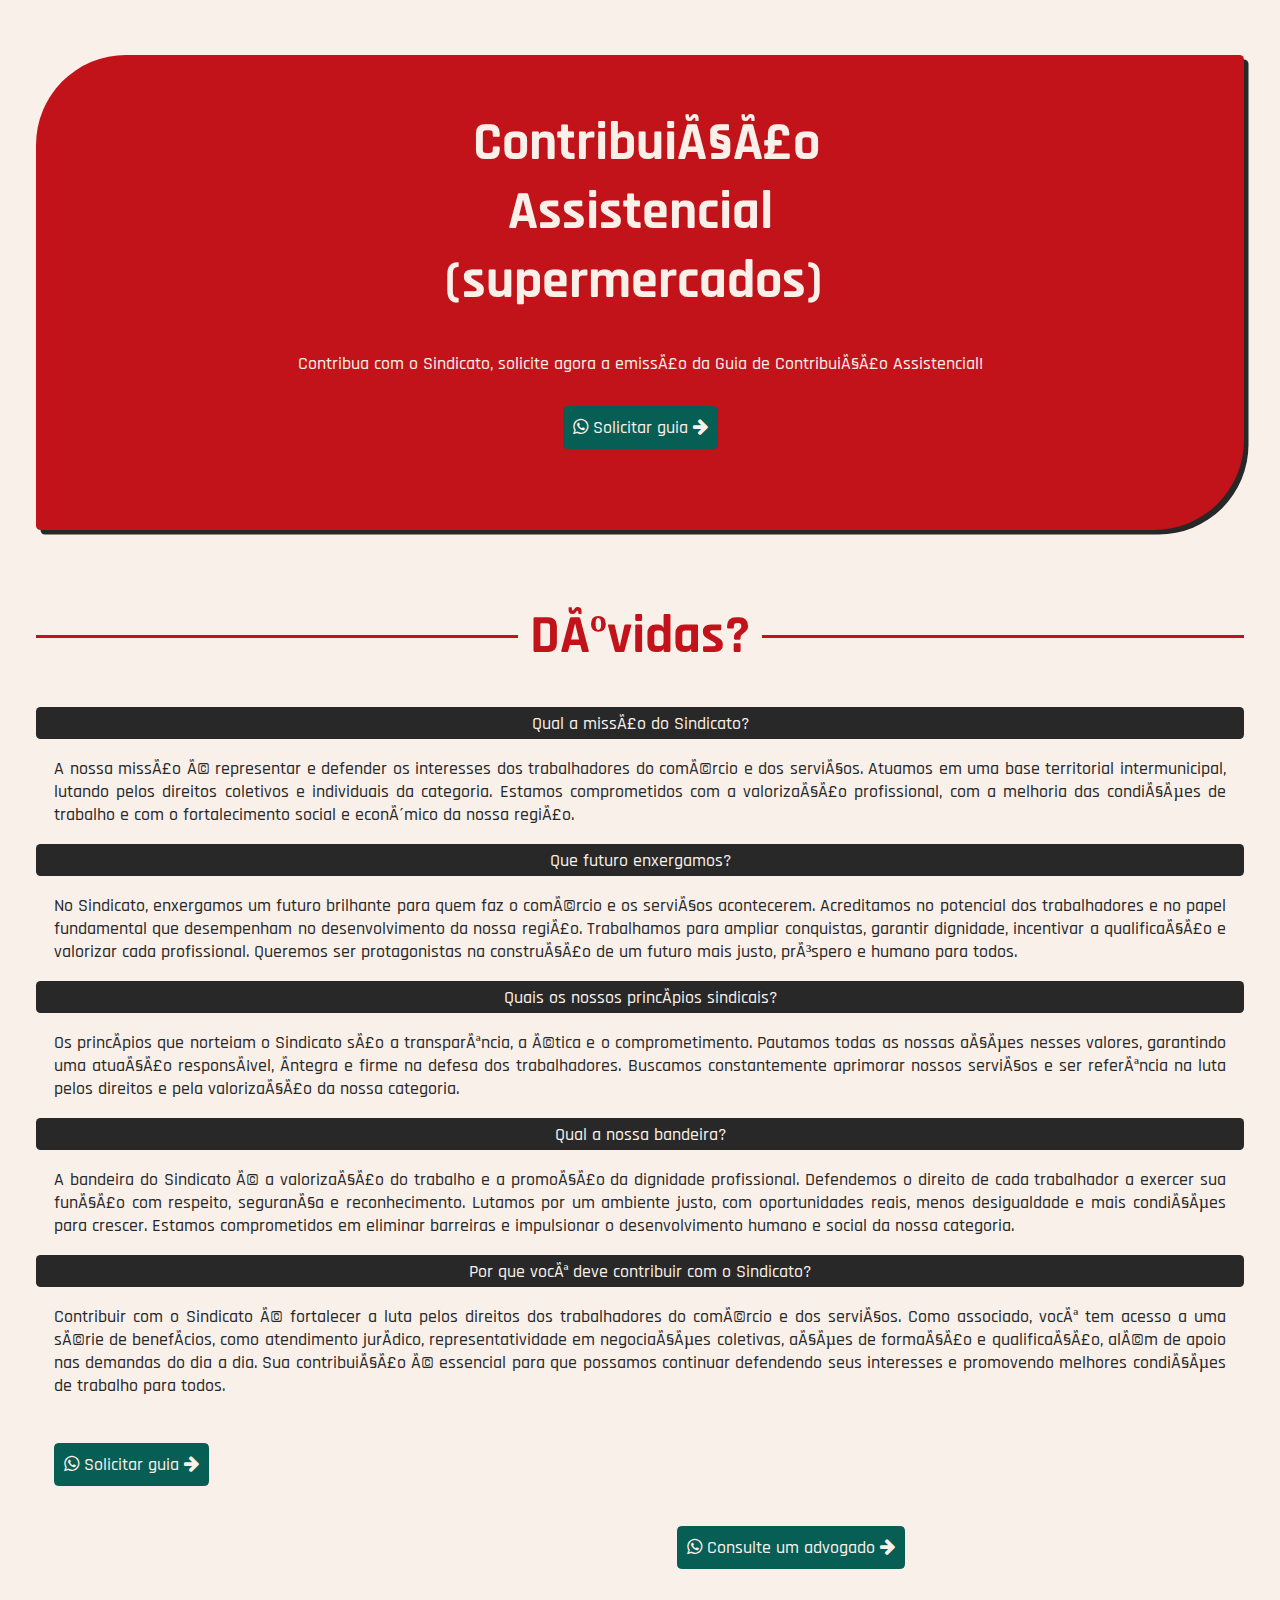
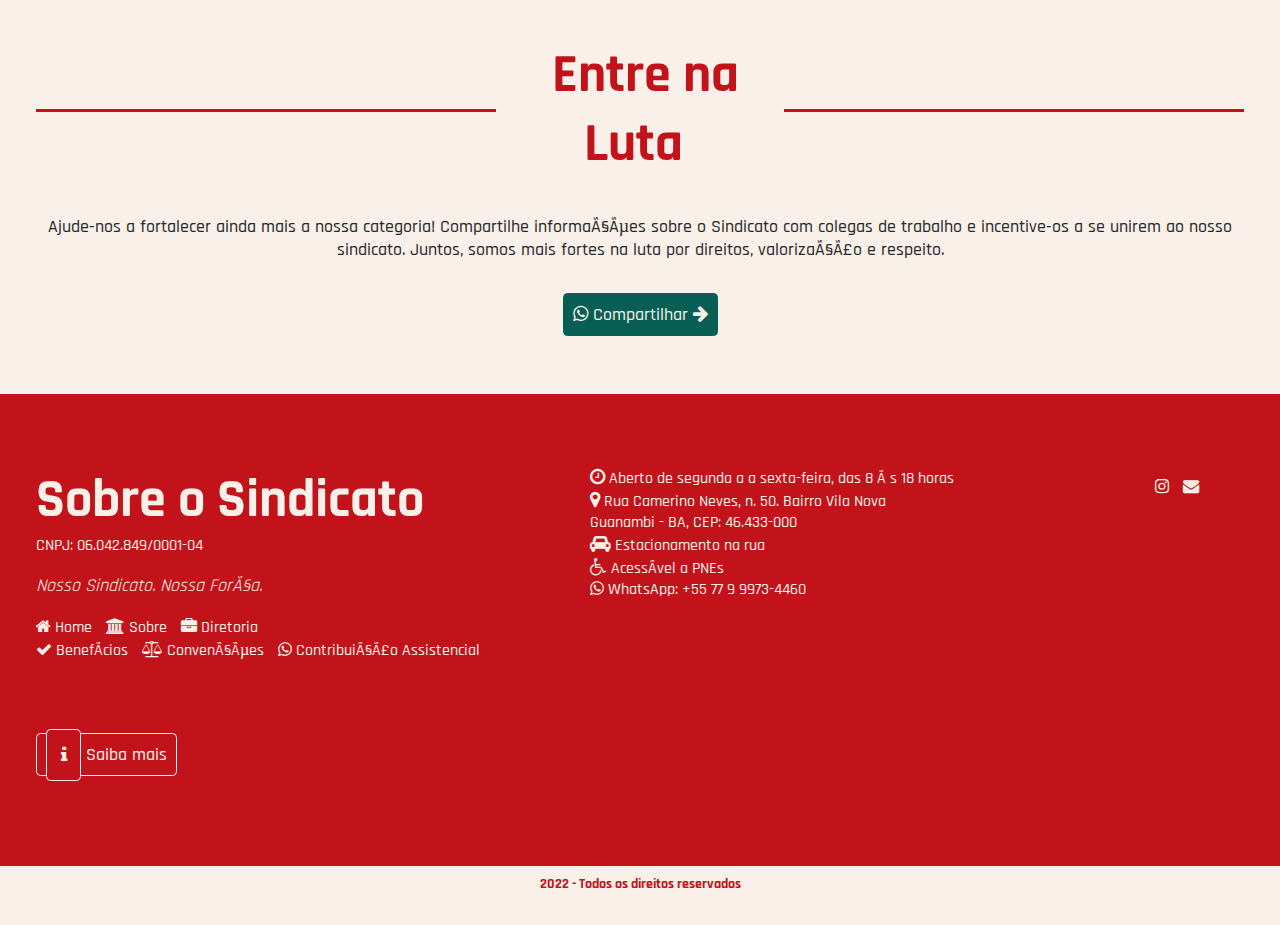
<file: diretoria/index.html>
﻿<!DOCTYPE html>
<html amp lang="pt-br">
  <head>
    <meta charset="UTF-8" />

    <!-- metatags para bots / noindex -->
    <meta name="robots" content="index, follow" />
    <meta name="googlebot" content="index, follow" />

    <meta http-equiv="X-UA-Compatible" content="IE=edge" />

    <meta name="viewport" content="width=device-width, initial-scale=1.0" />

    <script
      async
      src="https://cdn.ampproject.org/v0.js?versao=202507301559"
    ></script>

    <!-- 60 caracteres -->
    <title>
      Sindicato dos Empregados no ComÃ©rcio e ServiÃ§os de Guanambi, CaetitÃ© e
      RegiÃ£o
    </title>

    <!-- 155 caracteres -->
    <meta name="description" content="Um time de luta e conquistas!" />
    <!-- 200 caracteres -->
    <meta
      name="keywords"
      content="Sindicato, Laboral, Empregados, ComÃ©rcio, diretoria, ServiÃ§os, CaculÃ©, CaetitÃ©, Candiba, CondeÃºba, Cordeiros, Guajeru, Guanambi, IbiassucÃª, IgaporÃ£, Iuiu, Jacaraci, Lagoa Real, LicÃ­nio de Almeida, Matina, Mortugaba, Palmas de Monte Alto, PindaÃ­, PiripÃ¡, Rio do AntÃ´nio, SebastiÃ£o Laranjeiras, Urandi"
    />

    <!-- favicon -->
    <link
      rel="shortcut icon"
      href="../images/comerciariosguanambi-logotipo-24x24.png"
    />

    <!-- link canÃ´nico -->
    <link rel="canonical" href="index.html" />

    <meta name="author" content="Systa Marketing e Tecnologia" />
    <meta name="copyright" content="Systa Marketing e Tecnologia" />

    <!-- Facebook Open Graph -->

    <!-- idioma -->
    <meta property="og:locale" content="pt_BR" />
    <!-- 60 caracteres -->
    <meta
      property="og:title"
      content="Sindicato dos Empregados no ComÃ©rcio e ServiÃ§os de Guanambi, CaetitÃ© e RegiÃ£o"
    />

    <meta property="og:type" content="company" />
    <!-- 155 caracteres -->
    <meta property="og:description" content="Um time de luta e conquistas!" />
    <!-- 200 x 200px -->
    <meta
      property="og:image"
      content="../images/comerciariosguanambi-logotipo-200.png"
    />
    <meta property="og:image:type" content="image/png" />
    <meta property="og:image:width" content="200" />
    <meta property="og:Image:height" content="200" />
    <!-- URL -->
    <meta property="og:url" content="index.html" />

    <!-- Twitter Cards -->

    <!-- photo/player/summary -->
    <meta name="twitter:card" content="summary" />
    <!-- URL -->
    <meta name="twitter:url" content="index.html" />
    <!-- 155 caracteres -->
    <meta name="twitter:description" content="Um time de luta e conquistas!" />
    <!-- 200 x 200px -->
    <meta
      name="twitter:image"
      content="../images/comerciariosguanambi-logotipo-200.png"
    />

    <!-- AMP Required Scripts -->
    <script
      async
      custom-element="amp-font"
      src="https://cdn.ampproject.org/v0/amp-font-0.1.js"
    ></script>
    <link
      rel="stylesheet"
      type="text/css"
      href="https://fonts.googleapis.com/css?family=Rajdhani:wght@300;500;600;700&display=swap?=202506051124"
    />
    <link
      rel="stylesheet"
      type="text/css"
      href="https://maxcdn.bootstrapcdn.com/font-awesome/4.7.0/css/font-awesome.min.css"
    />

    <script
      async
      custom-element="amp-position-observer"
      src="https://cdn.ampproject.org/v0/amp-position-observer-0.1.js"
    ></script>
    <script
      async
      custom-element="amp-animation"
      src="https://cdn.ampproject.org/v0/amp-animation-0.1.js"
    ></script>
    <script
      async
      custom-element="amp-sidebar"
      src="https://cdn.ampproject.org/v0/amp-sidebar-0.1.js"
    ></script>
    <script
      async
      custom-element="amp-instagram"
      src="https://cdn.ampproject.org/v0/amp-instagram-0.1.js"
    ></script>

    <!-- AMP Optional Scripts -->
    <!-- <script async custom-element="amp-carousel" src="https://cdn.ampproject.org/v0/amp-carousel-0.1.js"></script>   -->
    <script
      async
      custom-element="amp-accordion"
      src="https://cdn.ampproject.org/v0/amp-accordion-0.1.js"
    ></script>
    <script
      async
      custom-element="amp-iframe"
      src="https://cdn.ampproject.org/v0/amp-iframe-0.1.js"
    ></script>
    <!-- <script async custom-element="amp-youtube" src="https://cdn.ampproject.org/v0/amp-youtube-0.1.js"></script> -->
    <!-- <script async custom-element="amp-audio" src="https://cdn.ampproject.org/v0/amp-audio-0.1.js"></script> -->

    <!-- dados estruturados da pesquisa aprimorada do google -->

    <!-- empresa local -->
    <!-- @types: https://schema.org/LocalBusiness#subtypes -->
    <script type="application/ld+json">
      {
        "@context": "https://schema.org",
        "@type": "Organization",
        "image": [
          "https://comerciariosguanambi.com.br/images/systa-marketing-tecnologia-desenvolvimento-de-websites.jpg",
          "https://comerciariosguanambi.com.br/images/systa-marketing-tecnologia-website-posicionado-na-primeira-pagina-google.jpg"
        ],
        "name": "Sindicato dos Empregados no ComÃ©rcio e ServiÃ§os de Guanambi, CaetitÃ© e RegiÃ£o",
        "description": "Um time de luta e conquistas!",
        "address": {
          "@type": "PostalAddress",
          "streetAddress": "Rua Camerino Neves, 408 A",
          "addressLocality": "Guanambi",
          "addressRegion": "BA",
          "postalCode": " 46433000",
          "addressCountry": "BR"
        },
        "url": "https://comerciariosguanambi.com.br/diretoria",
        "sameAs": ["https://www.instagram.com/sind.comerciariosgbi"],
        "logo": "https://comerciariosguanambi.com.br/images/comerciariosguanambi-logotipo-60.png",
        "contactPoint": [
          {
            "@type": "ContactPoint",
            "telephone": "+55 77999734460",
            "contactType": "customer service"
          }
        ]
      }
    </script>

    <style amp-boilerplate>
      body {
        -webkit-animation: -amp-start 8s steps(1, end) 0s 1 normal both;
        -moz-animation: -amp-start 8s steps(1, end) 0s 1 normal both;
        -ms-animation: -amp-start 8s steps(1, end) 0s 1 normal both;
        animation: -amp-start 8s steps(1, end) 0s 1 normal both;
      }

      @-webkit-keyframes -amp-start {
        from {
          visibility: hidden;
        }
        to {
          visibility: visible;
        }
      }

      @-moz-keyframes -amp-start {
        from {
          visibility: hidden;
        }
        to {
          visibility: visible;
        }
      }

      @-ms-keyframes -amp-start {
        from {
          visibility: hidden;
        }
        to {
          visibility: visible;
        }
      }

      @-o-keyframes -amp-start {
        from {
          visibility: hidden;
        }
        to {
          visibility: visible;
        }
      }

      @keyframes -amp-start {
        from {
          visibility: hidden;
        }
        to {
          visibility: visible;
        }
      }
    </style>

    <noscript>
      <style amp-boilerplate>
        body {
          -webkit-animation: none;
          -moz-animation: none;
          -ms-animation: none;
          animation: none;
        }
      </style>
    </noscript>

    <style amp-boilerplate>
      body {
        -webkit-animation: -amp-start 8s steps(1, end) 0s 1 normal both;
        -moz-animation: -amp-start 8s steps(1, end) 0s 1 normal both;
        -ms-animation: -amp-start 8s steps(1, end) 0s 1 normal both;
        animation: -amp-start 8s steps(1, end) 0s 1 normal both;
      }

      @-webkit-keyframes -amp-start {
        from {
          visibility: hidden;
        }
        to {
          visibility: visible;
        }
      }

      @-moz-keyframes -amp-start {
        from {
          visibility: hidden;
        }
        to {
          visibility: visible;
        }
      }

      @-ms-keyframes -amp-start {
        from {
          visibility: hidden;
        }
        to {
          visibility: visible;
        }
      }

      @-o-keyframes -amp-start {
        from {
          visibility: hidden;
        }
        to {
          visibility: visible;
        }
      }

      @keyframes -amp-start {
        from {
          visibility: hidden;
        }
        to {
          visibility: visible;
        }
      }
    </style>

    <noscript>
      <style amp-boilerplate>
        body {
          -webkit-animation: none;
          -moz-animation: none;
          -ms-animation: none;
          animation: none;
        }
      </style>
    </noscript>

    <style amp-custom>
      * {
        margin: 0;
        padding: 0;

        /* paleta de cores */

        --predominantTone: RGBA(194, 19, 26);
        --predominantHalfTone: RGBA(214, 155, 128);
        --predominantTone25PerCent: RGBA(233, 206, 190);
        --predominantTone10PerCent: RGBA(249, 240, 234);
        --predominantTone2PercentTransparent: RGBA(194, 19, 26, 0.98);
        --alertTone: RGBA(40, 40, 40);
        --alertTone25PerCent: RGBA(124, 118, 119);
        --alertTone30PercentTransparent: RGBA(40, 40, 40, 0.3);
        --defaultColor: var(--alertTone);
        --whatsAppColor: RGBA(7, 94, 84);
        --whatsAppColorTone: RGBA(18, 140, 126);

        font-family: Rajdhani, "FontAwesome";
        font-display: swap;
        font-weight: 500;
        font-size: 18px;
      }

      .scrollToTop {
        color: white;
        width: 3rem;
        height: 3rem;
        border-radius: 50%;
        border: none;
        outline: none;
        background-color: var(--alertTone);
        bottom: 1rem;
        right: 1rem;
        position: fixed;
        opacity: 0;
        visibility: hidden;
        z-index: 9999;
        display: flex;
        align-items: center;
        justify-content: center;
        cursor: pointer;
        transition: all 0.3s ease;
        animation: pulse 2s infinite;
      }

      @keyframes pulse {
        0% {
          transform: scale(1);
          box-shadow: 0 0 0 0 rgba(0, 0, 0, 0.7);
        }
        70% {
          transform: scale(1.05);
          box-shadow: 0 0 0 10px rgba(0, 0, 0, 0);
        }
        100% {
          transform: scale(1);
          box-shadow: 0 0 0 0 rgba(0, 0, 0, 0);
        }
      }

      .scrollToTop:hover {
        transform: scale(1.1);
        transition: all 0.3s ease;
      }

      .spacer {
        width: 100vw;
        max-width: 43rem;
        height: 200vh;
        background-color: var(--alertTone);
      }

      .target {
        position: relative;
      }

      .target-anchor {
        position: absolute;
        top: -4.5rem;
        left: 0;
      }

      body {
        border-top: solid 0.5rem var(--predominantTone);
        background-color: var(--predominantTone10PerCent);
        font-family: "Rajdhani";
        color: var(--defaultColor);
      }

      a:link,
      a:visited,
      a:active {
        font-size: 1rem;
        font-style: normal;
        text-decoration: none;
        color: var(--predominantTone10PerCent);
      }

      a:hover {
        transition: 0.25s;
        color: var(--predominantTone);
      }

      i {
        text-decoration: none;
        font-style: normal;
        font-size: 1rem;
      }

      h1 {
        margin-top: 0.5rem;
        font-size: 0.9rem;
        font-weight: 600;
      }

      h2 {
        display: flex;
        justify-content: space-between;
        align-items: center;
        margin-bottom: 2rem;
        font-size: 1.25rem;
        font-weight: 700;
        color: var(--predominantTone);
      }

      h3 {
        font-size: 0.9rem;
      }

      p {
        margin-bottom: 0.5rem;
      }

      hr {
        border-width: 0;
        background-color: var(--predominantTone);
        width: 30%;
        height: 0.15rem;
      }

      figure {
        float: left;
        margin: 0 1rem 0.5rem 0;
      }

      nav {
        background-color: var(--predominantTone);
      }

      nav a:link,
      nav a:visited,
      nav a:active {
        font-size: 0.9rem;
        font-style: normal;
        text-decoration: none;
        color: var(--predominantTone10PerCent);
      }

      nav a:hover {
        transition: 0.25s;
        color: var(--alertTone);
      }

      nav i {
        font-size: 0.9rem;
      }

      #menu {
        margin: 0;
        padding: 0.5rem;
        display: none;
      }

      header {
        background-color: #fff;
        text-align: center;
        padding: 1rem;
      }

      #mobileMenu {
        display: block;
        font-size: 1rem;
        text-align: left;
      }

      #sidebar-left {
        padding: 1rem;
        background-color: var(--predominantTone25PerCent);
      }

      #sidebar-left ul {
        margin-top: 1rem;
        list-style-type: none;
      }

      #sidebar-left ul li {
        margin-bottom: 0.5rem;
      }

      #sidebar-left a:link,
      #sidebar-left a:visited,
      #sidebar-left a:active {
        color: var(--PredominantTone);
      }

      aside {
        text-align: center;
        padding: 1rem;
      }

      aside a:link,
      aside a:visited,
      aside a:active {
        font-size: 1rem;
        font-style: normal;
        text-decoration: none;
        color: var(--PredominantTone);
        margin-left: 0.5rem;
        margin-right: 0.5rem;
      }

      aside a:hover {
        transition: 0.25s;
        color: var(--alertTone);
      }

      #banner {
        background-color: var(--alertTone25PerCent);
        padding: 2rem;
        text-align: center;
      }

      #banner h2 {
        display: block;
        margin: 0;
        padding: 0;
        text-transform: uppercase;
        font-size: 1.125rem;
        color: var(--PredominantTone);
      }

      #pageTitle {
        background-color: var(--predominantTone);
        padding: 2rem;
      }

      #pageTitle h2 {
        display: block;
        margin: 0;
        padding: 0;
        text-align: center;
        font-size: 1.125rem;
        color: var(--predominantTone10PerCent);
      }

      .memo {
        padding: 2rem;
        text-align: justify;
      }

      #photoGallery {
        background-color: var(--predominantTone);
        color: var(--predominantTone10PerCent);
      }

      #carousel .caption {
        position: absolute;
        left: 0;
        right: 0;
        height: 100%;
        padding: 2rem;
        padding-right: 25%;
        background: linear-gradient(
          90deg,
          var(--predominantTone2PercentTransparent) 50%,
          var(--alertTone30PercentTransparent)
        );
        text-shadow: 0.01em 0.01em 0.05em var(--predominantTone);
      }

      .caption p:first-of-type {
        font-size: 1.125rem;
        color: var(--alertTone);
        font-weight: 900;
        color: var(--predominantTone10PerCent);
      }

      .caption p {
        font-size: 0.9rem;
        color: var(--predominantTone);
      }

      #carousel .caption a {
        margin-top: 0.75rem;
        margin-right: 0.5rem;
        max-width: 20%;
      }

      .whatsAppButtom:link,
      .whatsAppButtom:visited,
      .whatsAppButtom:active {
        padding: 0.5rem;
        border-radius: 0.25rem;
        background-color: var(--whatsAppColor);
        border: solid 0.1rem var(--whatsAppColor);
        font-size: 1rem;
        font-style: normal;
        text-decoration: none;
        color: var(--predominantTone10PerCent);
      }

      .whatsAppButtom:hover {
        background-color: transparent;
        border-color: var(--whatsAppColor);
        font-size: 1rem;
        transition: 0.25s;
        color: var(--whatsAppColor);
      }

      .whatsAppButtom i {
        background-color: var(--whatsAppColorTone);
        padding: 0.75rem;
        border-radius: 0.25rem;
      }

      .whatsAppButtom:hover i {
        color: var(--predominantTone10PerCent);
      }

      #adhesions {
        border-bottom: solid 0.1rem var(--alertTone);
      }

      #adhesions div {
        width: auto;
        margin: 2rem;
        text-align: center;
      }

      #adhesions h2 {
        display: block;
        margin-bottom: 0.5rem;
      }

      #about {
        justify-content: start;
        text-align: center;
        margin: 2rem;
      }

      #about .columns div {
        width: auto;
        margin-bottom: 4rem;
      }

      #about a {
        display: inline;
      }

      #talkExpert {
        text-align: justify;
        padding: 2rem;
      }

      #expertArea {
        text-align: center;
        margin: 0 10% 1rem 10%;
      }

      #expertAvatar {
        border: solid 0.75rem var(--predominantTone);
        border-radius: 100%;
      }

      #expertArea p:first-of-type {
        margin-bottom: 1rem;
        font-weight: 600;
      }

      #talkExpert p {
        margin-bottom: 0.5rem;
      }

      #talkExpert p span {
        font-weight: 700;
        color: var(--alertTone);
      }

      amp-audio {
        margin-top: 2rem;
      }

      #quotes {
        padding: 2rem;
        text-align: left;
      }

      #quotes .columns div {
        width: auto;
      }

      #quotes p {
        font-size: 3em;
        font-weight: 600;
        color: var(--alertTone);
      }

      #myMovie {
        background-color: var(--alertTone);
        padding: 2rem;
      }

      #myMovie .columns {
        display: flex;
        flex-wrap: wrap;
        justify-content: center;
        align-items: center;
        gap: 2rem;
      }

      #myMovie .columns > div {
        flex: 1 1 100%;
        max-width: 480px;
      }

      #myMovie p {
        font-size: 2rem;
        color: var(--predominantTone10PerCent);
      }

      #myMovie hr {
        background-color: var(--predominantTone);
      }

      .linkButtons:link,
      .linkButtons:visited,
      .linkButtons:active {
        padding: 0.5rem;
        border-radius: 0.25rem;
        background-color: var(--predominantTone);
        border: solid 0.1rem var(--predominantTone);
        font-size: 1rem;
        font-style: normal;
        text-decoration: none;
        color: var(--predominantTone10PerCent);
      }

      .linkButtons:hover {
        background-color: transparent;
        font-size: 1rem;
        transition: 0.25s;
        color: var(--predominantTone);
      }

      .linkButtons i {
        background-color: var(--predominantTone);
        padding: 0.75rem;
        /* border: solid 0.1rem var(--predominantTone10PerCent); */
        border-radius: 0.25rem;
      }

      .linkButtons:hover i {
        color: var(--predominantTone10PerCent);
      }

      .linkButtonsAlert:link,
      .linkButtonsAlert:visited,
      .linkButtonsAlert:active {
        padding: 0.5rem;
        border-radius: 0.25rem;
        background-color: var(--alertTone);
        border: solid 0.1rem var(--alertTone);
        font-size: 1rem;
        font-style: normal;
        text-decoration: none;
        color: var(--predominantTone10PerCent);
      }

      .linkButtonsAlert:hover {
        background-color: transparent;
        font-size: 1rem;
        transition: 0.25s;
        color: var(--alertTone);
      }

      .linkButtonsAlert i {
        background-color: var(--alertTone);
        padding: 0.75rem;
        border-radius: 0.25rem;
      }

      .linkButtonsAlert:hover i {
        color: var(--predominantTone10PerCent);
      }

      .columns {
        display: block;
        margin-top: 2rem;
        text-align: left;
      }

      .columns div {
        display: block;
      }

      .columns div p {
        font-weight: 900;
      }

      .columns div a {
        display: block;
        margin-top: 0.5rem;
      }

      .ampAccordionClass h3 {
        background-color: var(--alertTone);
        padding: 0.25rem;
        border-radius: 0.25rem;
        font-size: 1rem;
        color: var(--predominantTone10PerCent);
      }

      .ampAccordionClass div {
        padding: 1rem;
        text-align: center;
      }

      .ampAccordionClass div .whatsAppButtom {
        display: block;
        margin-top: 1rem;
      }

      .buttonsBar {
        display: flex;
        justify-content: center;
        margin-bottom: 2rem;
      }

      #doing {
        padding: 2rem;
        text-align: center;
      }

      #doing .columns {
        margin-bottom: 2rem;
      }

      #doing p {
        margin-bottom: 0.5rem;
      }

      #doing p span {
        display: inline-block;
        padding: 0.1rem 0.1rem 0.2rem 0.1rem;
        height: 1.1rem;
        width: 1.1rem;
        font-weight: 700;
        text-align: center;
        color: var(--predominantTone10PerCent);
        border-radius: 0.25rem;
        background-color: var(--alertTone);
      }

      #myNumbers {
        padding: 2rem;
        text-align: center;
      }

      #myNumbers .columns {
        text-align: center;
      }

      #myNumbers .columns p {
        font-size: 5rem;
        margin: 0;
        padding: 0;
      }

      #myClients {
        padding: 2rem;
        text-align: center;
      }

      #myClients .columns div {
        margin: 1rem;
        border-radius: 0.25rem;
        background-color: var(--predominantTone25PerCent);
        padding: 1rem;
        text-align: center;
        font-size: 0.9rem;
      }

      #myPartners {
        padding: 2rem;
        text-align: center;
      }

      #myPartners .columns div {
        margin: 1rem;
        border-radius: 0.25rem;
        background-color: var(--alertTone25PerCent);
        padding: 1rem;
        text-align: center;
        font-size: 0.9rem;
      }

      #ourPrices {
        margin: 2rem;
        border-radius: 0.25rem;
        background-color: var(--predominantTone);
        padding: 3rem;
        text-align: center;
        font-size: 0.9rem;
        color: var(--predominantTone10PerCent);
        border-top-left-radius: 5rem;
        border-bottom-right-radius: 5rem;
        box-shadow: 0.25rem 0.25rem 0 var(--alertTone);
      }

      #ourPrices h2 {
        color: var(--predominantTone10PerCent);
      }

      #ourPrices a {
        display: inline-block;
        margin: 1.25rem 0 1.5rem 0;
      }

      #faq {
        padding: 2rem;
        text-align: center;
      }

      #faq .whatsAppButtom {
        display: inline-block;
        margin-top: 1.25rem;
      }

      .instagram {
        margin: 2rem;
        margin-bottom: 0;
        text-align: center;
      }

      .instagram .columns {
        margin: 0;
      }

      .instagram .columns div {
        padding-bottom: 2rem;
      }

      .portfolio {
        background-color: var(--predominantTone);
        padding: 4rem;
        text-align: center;
      }

      .portfolio h2 {
        color: var(--predominantTone10PerCent);
      }

      .portfolio h3 {
        font-size: 1.1rem;
        color: var(--predominantTone);
        font-weight: 900;
      }

      .portfolio hr {
        background-color: var(--predominantTone10PerCent);
      }

      .portfolio .columns {
        width: auto;
      }

      .portfolio .columns div {
        margin-bottom: 1rem;
        border-radius: 0.25rem;
        background-color: var(--predominantTone10PerCent);
        padding: 1rem;
        text-align: center;
        font-size: 0.9rem;
        box-shadow: 0.25rem 0.25rem 0 var(--alertTone);
      }

      .icon {
        font-size: 3rem;
      }

      #team {
        padding: 2rem;
        text-align: center;
        font-size: 0.9rem;
      }

      #team .columns {
        margin-top: 1rem;
      }

      #team .columns div {
        margin: 1rem;
        border-radius: 0.25rem;

        padding: 1rem;
        font-size: 0.9rem;
        text-align: center;
      }

      #team .columns div amp-img {
        border: solid 0.75rem var(--alertTone30PercentTransparent);
        border-radius: 100%;
      }

      #team .columns div p {
        margin: 0;
        font-weight: 900;
        color: var(--alertTone);
      }

      #sharePage {
        padding: 2rem;
        text-align: center;
      }

      #sharePage .whatsAppButtom {
        display: inline-block;
        margin: 1.25rem;
      }

      #myBusiness {
        background-color: var(--predominantTone);
        padding: 2rem;
        color: var(--predominantTone10PerCent);
        text-align: center;
      }

      #myBusiness h2 {
        color: var(--predominantTone10PerCent);
        margin: 0;
      }

      #myBusiness .columns {
        justify-content: space-between;
      }

      #myBusiness .columns div {
        padding-left: 0;
      }

      #myBusiness .columns div p {
        margin-top: 1rem;
        font-weight: 400;
        font-style: italic;
      }

      #myBusiness .columns div nav {
        padding-left: 0;
        text-align: left;
      }

      #myBusiness .columns div nav a {
        display: inline;
      }

      #myBusiness .linkButtons {
        display: inline-block;
        margin-bottom: 1rem;
      }

      #myBusiness .linkButtons:link,
      #myBusiness .linkButtons:visited,
      #myBusiness .linkButtons:active {
        padding: 0.5rem;
        border-radius: 0.25rem;
        background-color: transparent;
        border: solid 0.1rem var(--predominantTone10PerCent);
        font-size: 1rem;
        font-style: normal;
        text-decoration: none;
        color: var(--predominantTone10PerCent);
      }

      #myBusiness .linkButtons:hover {
        background-color: var(--predominantTone10PerCent);
        font-size: 1rem;
        transition: 0.25s;
        color: var(--predominantTone);
      }

      #myBusiness .linkButtons i {
        border: solid 0.1rem var(--predominantTone10PerCent);
      }

      #myBusiness amp-iframe {
        margin: 2rem 0 1rem 0;
        height: 10rem;
      }

      footer {
        text-align: center;
      }

      #developer {
        padding: 0.5rem;
        background-color: var(--predominantTone10PerCent);
        font-size: 0.75rem;
        font-weight: 700;
        color: var(--predominantTone);
      }

      #developer a {
        font-size: 0.75rem;
        font-weight: 700;
        color: var(--predominantTone);
      }

      @media (min-width: 768px) {
        /* for big screens */

        body {
          border-top: solid 0.15rem var(--alertTone);
        }

        h2 {
          font-size: 3rem;
        }

        hr {
          width: 42.5%;
        }

        nav {
          margin-bottom: 3rem;
          padding: 0.5rem;
          text-align: right;
        }

        #menu {
          display: block;
        }

        #mobileMenu {
          display: none;
        }

        aside a:link,
        aside a:visited,
        aside a:active {
          margin: 0;
        }

        #banner h2 {
          font-size: 2.25rem;
        }

        #pageTitle h2 {
          font-size: 2.25rem;
        }

        #carousel .caption {
          padding: 25vh 40% 1rem 7.5%;
        }

        .caption p:first-of-type {
          font-size: 5rem;
        }

        .caption p {
          font-size: 1.5rem;
        }

        #about .columns div {
          width: 50%;
        }

        .portfolio .columns {
          margin: 1rem;
        }

        .portfolio .columns div {
          margin: 1rem;
          width: 15%;
        }

        amp-audio {
          margin: 2rem 40% 0 40%;
        }

        #quotes .columns div {
          width: 30%;
        }

        #quotes p {
          font-size: 5em;
        }

        #myMovie .columns > div {
          flex: 1 1 50%;
        }

        .instagram .columns div {
          width: 25%;
        }

        .columns {
          display: flex;
          margin-top: 0;
          justify-content: center;
        }
        .columns div {
          display: block;
          padding: 2rem;
        }

        .ampAccordionClass {
          padding: 0.5rem 25% 0 25%;
        }

        .ampAccordionClass div {
          text-align: justify;
        }

        #myBusiness amp-iframe {
          height: 50vh;
        }
      }
    </style>
  </head>
  <body>
    <div class="target">
      <a href="#top" class="target-anchor" id="top"></a>
      <amp-position-observer
        on="enter:hideAnim.start; exit:showAnim.start"
        layout="nodisplay"
      ></amp-position-observer>
    </div>

    <amp-animation id="showAnim" layout="nodisplay">
      <script type="application/json">
        {
          "duration": "200ms",
          "fill": "both",
          "iterations": "1",
          "direction": "alternate",
          "animations": [
            {
              "selector": "#scrollToTopButton",
              "keyframes": [{ "opacity": "1", "visibility": "visible" }]
            }
          ]
        }
      </script>
    </amp-animation>

    <amp-animation id="hideAnim" layout="nodisplay">
      <script type="application/json">
        {
          "duration": "200ms",
          "fill": "both",
          "iterations": "1",
          "direction": "alternate",
          "animations": [
            {
              "selector": "#scrollToTopButton",
              "keyframes": [{ "opacity": "0", "visibility": "hidden" }]
            }
          ]
        }
      </script>
    </amp-animation>

    <main>
      <header class="modern-header">
        <nav class="navbar">
          <div class="nav-container">
            <!-- Logo -->
            <div class="nav-logo">
              <a href="../index.html" title="Voltar Ã  pÃ¡gina inicial">
                <amp-img
                  src="../images/comerciariosguanambi-logotipo.svg"
                  alt="Logotipo do Sindicato dos Empregados no ComÃ©rcio e ServiÃ§os de Guanambi, CaetitÃ© e RegiÃ£o"
                  height="50"
                  width="180"
                  class="logo-img"
                >
                </amp-img>
              </a>
            </div>

            <!-- Menu Desktop -->
            <div class="nav-menu" id="menu">
              <a href="../index.html" title="PÃ¡gina Inicial" class="nav-link">
                <i class="nav-icon fa fa-home"></i> Inicial
              </a>
              <a href="../sobre/index.html" title="Sobre" class="nav-link">
                <i class="nav-icon fa fa-info-circle"></i> Sobre
              </a>
              <a href="index.html" title="Diretoria" class="nav-link">
                <i class="nav-icon fa fa-users"></i> Diretoria
              </a>
              <a
                href="../beneficios/index.html"
                title="BenefÃ­cios"
                class="nav-link"
              >
                <i class="nav-icon fa fa-star"></i> BenefÃ­cios
              </a>
              <a
                href="https://cct.systa.com.br/?sindicatoID=comerciariosguanambi"
                title="ConvenÃ§Ãµes Coletivas"
                target="_blank"
                class="nav-link"
              >
                <i class="nav-icon fa fa-file-text-o"></i> ConvenÃ§Ãµes
              </a>
              <button
                href="https://api.whatsapp.com/send?phone=5577999734460&text=Ol%C3%A1,%20preciso%20da%20guia%20de%20Contribui%C3%A7%C3%A3o%20Assistencial"
                title="ContribuiÃ§Ã£o Assistencial"
                target="_blank"
                class="nav-link nav-cta"
              >
                <i class="nav-icon fa fa-whatsapp"></i> ContribuiÃ§Ã£o
              </button>
            </div>

            <!-- Menu Mobile -->
            <div id="mobileMenu" class="mobile-menu">
              <amp-sidebar
                id="sidebar-left"
                layout="nodisplay"
                side="left"
                class="mobile-sidebar"
              >
                <div class="sidebar-header">
                  <amp-img
                    src="../images/comerciariosguanambi-logotipo.svg"
                    alt="Logo"
                    height="40"
                    width="140"
                    class="sidebar-logo"
                  >
                  </amp-img>
                </div>

                <div class="sidebar-social">
                  <a
                    href="https://www.instagram.com/sind.comerciariosgbi"
                    title="Instagram"
                    target="_blank"
                    class="social-link"
                  >
                    <i class="social-icon fa fa-instagram"></i>
                  </a>
                  <a
                    href="mailto:presidente@comerciariosguanambi.com.br?subject=SolicitaÃ§Ã£o de atendimento&body=%0A%0A*Mensagem enviada a partir do www.comerciariosguanambi.com.br"
                    title="E-mail"
                    target="_blank"
                    class="social-link"
                  >
                    <i class="social-icon fa fa-envelope"></i>
                  </a>
                </div>

                <ul class="sidebar-menu">
                  <li>
                    <a
                      href="../index.html"
                      title="PÃ¡gina Inicial"
                      class="sidebar-link"
                    >
                      <i class="sidebar-icon fa fa-home"></i> PÃ¡gina Inicial
                    </a>
                  </li>
                  <li>
                    <a
                      href="../sobre/index.html"
                      title="Sobre"
                      class="sidebar-link"
                    >
                      <i class="sidebar-icon fa fa-info-circle"></i> Sobre
                    </a>
                  </li>
                  <li>
                    <a href="index.html" title="Diretoria" class="sidebar-link">
                      <i class="sidebar-icon fa fa-users"></i> Diretoria
                    </a>
                  </li>
                  <li>
                    <a
                      href="../beneficios/index.html"
                      title="BenefÃ­cios"
                      class="sidebar-link"
                    >
                      <i class="sidebar-icon fa fa-star"></i> BenefÃ­cios
                    </a>
                  </li>
                  <li>
                    <a
                      href="https://cct.systa.com.br/?sindicatoID=comerciariosguanambi"
                      title="ConvenÃ§Ãµes Coletivas"
                      target="_blank"
                      class="sidebar-link"
                    >
                      <i class="sidebar-icon fa fa-file-text-o"></i> ConvenÃ§Ãµes
                      Coletivas
                    </a>
                  </li>
                  <li>
                    <a
                      href="https://api.whatsapp.com/send?phone=5577999734460&text=Ol%C3%A1,%20preciso%20da%20guia%20de%20Contribui%C3%A7%C3%A3o%20Assistencial"
                      title="ContribuiÃ§Ã£o Assistencial"
                      target="_blank"
                      class="sidebar-link sidebar-cta"
                    >
                      <i class="sidebar-icon fa fa-whatsapp"></i> ContribuiÃ§Ã£o
                      Assistencial
                    </a>
                  </li>
                </ul>
              </amp-sidebar>

              <button on="tap:sidebar-left.toggle" class="mobile-toggle">
                <span class="hamburger"></span>
              </button>
            </div>
          </div>
        </nav>

        <div class="header-content">
          <h1>
            Sindicato dos Empregados no ComÃ©rcio e ServiÃ§os de Guanambi, CaetitÃ©
            e RegiÃ£o
          </h1>
        </div>
      </header>

      <aside>
        <!-- <a href="https://www.facebook.com/comerciariosguanambi" title="Facebook do Sindicato dos Empregados no ComÃ©rcio e ServiÃ§os de Guanambi, CaetitÃ© e RegiÃ£o" target="_blank">
                <i>&#xf082;</i>
            </a> -->

        <a
          href="https://www.instagram.com/sind.comerciariosgbi"
          title="Instagram do Sindicato dos Empregados no ComÃ©rcio e ServiÃ§os de Guanambi, CaetitÃ© e RegiÃ£o"
          target="_blank"
          class="social-link"
        >
          <i class="social-icon fa fa-instagram"></i>
        </a>

        <a
          href="mailto:presidente@comerciariosguanambi.com.br?subject=SolicitaÃ§Ã£o de atendimento&body=%0A%0A*Mensagem enviada a partir do www.comerciariosguanambi.com.br"
          title="E-mail do Sindicato dos Empregados no ComÃ©rcio e ServiÃ§os de Guanambi, CaetitÃ© e RegiÃ£o"
          target="_blank"
          class="social-link"
        >
          <i class="social-icon fa fa-envelope"></i>
        </a>
      </aside>

      <section id="pageTitle">
        <h2>Diretoria Forte e Atuante</h2>
      </section>

      <section class="memo">
        <p>
          Aqui, quem assume a frente da luta pelos trabalhadores Ã© uma diretoria
          escolhida diretamente pela categoria. Gente comprometida, Ã©tica e com
          responsabilidade.
        </p>
        <p>
          Temos orgulho em dizer:
          <strong>nossa diretoria Ã© atuante de verdade</strong>. Cada integrante
          estÃ¡ onde estÃ¡ porque acredita na importÃ¢ncia do sindicato e no poder
          da uniÃ£o dos trabalhadores do comÃ©rcio e dos serviÃ§os.
        </p>
        <p>
          Nosso presidente, <strong>AlÃ­pio de Oliveira GuimarÃ£es Filho</strong>,
          junto com a equipe de dirigentes, conselheiros e suplentes, tem o
          compromisso de fazer a diferenÃ§a. Eles conhecem a realidade da nossa
          base, sabem das dificuldades do dia a dia e estÃ£o prontos pra lutar,
          negociar e representar com firmeza e transparÃªncia.
        </p>
        <p>
          Aqui, o trabalho Ã© sÃ©rio e a responsabilidade Ã© grande. A diretoria do
          Sindicato estÃ¡ de portas abertas, pronta pra ouvir, orientar e seguir
          construindo uma representaÃ§Ã£o mais forte, mais presente e cada vez
          mais prÃ³xima da categoria.
        </p>
        <p>
          <strong
            >ConfianÃ§a, Ã©tica e luta de verdade. Ã‰ assim que a gente caminha
            junto!</strong
          >
        </p>
      </section>

      <section id="talkExpert">
        <div id="expertArea">
          <h2>
            <hr />
            &nbsp;Presidente&nbsp;
            <hr />
          </h2>

          <amp-img
            id="expertAvatar"
            src="https://comerciariosguanambi.com.br/images/comerciariosguanambi-diretoria-presidente.jpg"
            alt="Foto do presidente do Sindicato dos Empregados no ComÃ©rcio e ServiÃ§os de Guanambi, CaetitÃ© e RegiÃ£o"
            height="160"
            width="160"
          ></amp-img>
          <p>
            "NÃ³s somos a voz do trabalhador, lutamos diariamente pelo
            fortalecimento da nossa categoria e por mais dignidade no comÃ©rcio e
            prestaÃ§Ã£o de serviÃ§os."
          </p>
          <p>
            <span>AlÃ­pio de Oliveira GuimarÃ£es Filho</span>, presidente do
            Sindicato dos Empregados no ComÃ©rcio e ServiÃ§os de Guanambi, CaetitÃ©
            e RegiÃ£o
          </p>
          <i>&#xf005; &#xf005; &#xf005; &#xf005; &#xf005;</i>

          <!-- <amp-audio width="auto" height="50" src="https://comerciariosguanambi.com.br/media/comerciariosguanambi-presidente-boas-vindas.mp3">
                    <div fallback>Erro: seu navegador nÃ£o suporta recursos HTML 5</div>
                </amp-audio> -->
        </div>
      </section>

      <section id="quotes">
        <div class="columns">
          <div>
            <p>"Ã‰ assim que a gente caminha junto!"</p>
            <hr />

            <br />
          </div>

          <div>
            <amp-img
              layout="responsive"
              src="https://comerciariosguanambi.com.br/images/comerciariosguanambi-icone-lideranca.png"
              alt="Foto do presidente do Sindicato dos Empregados no ComÃ©rcio e ServiÃ§os de Guanambi, CaetitÃ© e RegiÃ£o"
              height="228"
              width="320"
            ></amp-img>

            <br />

            <a
              href="https://api.whatsapp.com/send?phone=5577999734460&text=Ol%C3%A1,%20tenho%20interesse%20adquirir%20certificado%20digital%20para%20minha%20empresa%20com%20desconto%20de%20associado"
              title="Enviar WhatsApp para o Sindicato dos Empregados no ComÃ©rcio e ServiÃ§os de Guanambi, CaetitÃ© e RegiÃ£o"
              target="_blank"
              class="whatsAppButtom"
            >
              &#xf232; Fale com a gente!
              &#xf061;
            </a>
          </div>
        </div>
      </section>

      <section id="team">
        <h2>
          <hr />
          Diretoria
          <hr />
        </h2>
        <p>
          Cada integrante estÃ¡ onde estÃ¡ porque acredita na importÃ¢ncia do
          sindicato e no poder da uniÃ£o dos trabalhadores do comÃ©rcio e dos
          serviÃ§os
        </p>

        <div class="columns">
          <div>
            <amp-img
              src="https://comerciariosguanambi.com.br/images/comerciariosguanambi-diretoria-presidente.jpg"
              alt="Presidente do SEC"
              height="160"
              width="160"
            ></amp-img>
            <p>AlÃ­pio de Oliveira GuimarÃ£es Filho</p>
            Presidente
          </div>

          <div>
            <amp-img
              src="https://comerciariosguanambi.com.br/images/comerciariosguanambi-diretoria-homem-160x160.png"
              alt="SecretÃ¡rio Geral do SEC"
              height="160"
              width="160"
            ></amp-img>
            <p>JosÃ© Fernandes Neto</p>
            SecretÃ¡rio Geral
          </div>

          <div>
            <amp-img
              src="https://comerciariosguanambi.com.br/images/comerciariosguanambi-diretoria-mulher-160x160.png"
              alt="Tesoureira do SEC"
              height="160"
              width="160"
            ></amp-img>
            <p>Adriana dos Santos Cotrim</p>
            Tesoureira
          </div>
        </div>

        <div class="columns">
          <div>
            <amp-img
              src="https://comerciariosguanambi.com.br/images/comerciariosguanambi-diretoria-mulher-160x160.png"
              alt="Conselho Fiscal do SEC"
              height="160"
              width="160"
            ></amp-img>
            <p>Alda Leila Costa GuimarÃ£es</p>
            Conselho Fiscal
          </div>

          <div>
            <amp-img
              src="https://comerciariosguanambi.com.br/images/comerciariosguanambi-diretoria-mulher-160x160.png"
              alt="Conselho Fiscal do SEC"
              height="160"
              width="160"
            ></amp-img>
            <p>Natila Micaele GuimarÃ£es Silva</p>
            Conselho Fiscal
          </div>

          <div>
            <amp-img
              src="https://comerciariosguanambi.com.br/images/comerciariosguanambi-diretoria-homem-160x160.png"
              alt="Conselho Fiscal do SEC"
              height="160"
              width="160"
            ></amp-img>
            <p>Paulo OtÃ¡vio da Silva Lima</p>
            Conselho Fiscal
          </div>
        </div>

        <div class="columns">
          <div>
            <amp-img
              src="https://comerciariosguanambi.com.br/images/comerciariosguanambi-diretoria-mulher-160x160.png"
              alt="Suplente de Diretoria do SEC"
              height="160"
              width="160"
            ></amp-img>
            <p>ClÃ¡udia Silva Pereira</p>
            Suplente de Diretoria
          </div>

          <div>
            <amp-img
              src="https://comerciariosguanambi.com.br/images/comerciariosguanambi-diretoria-homem-160x160.png"
              alt="Suplente de Diretoria do SEC"
              height="160"
              width="160"
            ></amp-img>
            <p>JoÃ£o Lucas Teixeira Silva</p>
            Suplente de Diretoria
          </div>

          <div>
            <amp-img
              src="https://comerciariosguanambi.com.br/images/comerciariosguanambi-diretoria-homem-160x160.png"
              alt="Suplente de Diretoria do SEC"
              height="160"
              width="160"
            ></amp-img>
            <p>Juliano Roberto MagalhÃ£es</p>
            Suplente de Diretoria
          </div>
        </div>

        <div class="columns">
          <div>
            <amp-img
              src="https://comerciariosguanambi.com.br/images/comerciariosguanambi-diretoria-homem-160x160.png"
              alt="Suplente de Diretoria do SEC"
              height="160"
              width="160"
            ></amp-img>
            <p>Luiz Carlos Pereira dos Santos Junior</p>
            Suplente de Diretoria
          </div>

          <div>
            <amp-img
              src="https://comerciariosguanambi.com.br/images/comerciariosguanambi-diretoria-mulher-160x160.png"
              alt="Suplente de Diretoria do SEC"
              height="160"
              width="160"
            ></amp-img>
            <p>Mary Tatiane do Nascimento Santos</p>
            Suplente de Diretoria
          </div>
        </div>
      </section>

      <!-- <section id="myMovie">

            <h2><hr />&nbsp;Play&nbsp;<hr /></h2>
            
            <div class="columns">

                <div>

                   <p>A gente conhece,<br /> a gente confia.</p>
                   <p>Assista ;)</p>

                </div>
                
                <div>
                    <amp-youtube layout="responsive" data-videoid="gu-niazF3sM" width="480" height="270"></amp-youtube>
                </div>

            </div>

        </section> -->

      <section id="myNumbers">
        <h2>
          <hr />
          Nossos NÃºmeros
          <hr />
        </h2>

        Estes nÃºmeros sÃ£o a marca da nossa histÃ³ria e atestam a qualidade que
        nos fez chegar atÃ© aqui e continuar crescendo!

        <div class="columns">
          <div>
            <p>22</p>
            anos
          </div>

          <div>
            <p>20</p>
            municÃ­pios
          </div>

          <div>
            <p>+20K</p>
            representados
          </div>
        </div>
      </section>

      <!-- <section id="myClients">

            <h2><hr />Nossos principais clientes<hr /></h2>

            JÃ¡ desenvolvemos mais de 1,8 mil sites como este desde 2017!
            
            <div class="columns">
                
                <div>
                    <p>SICOOB</p>
                    1Âº Cliente do setor bancÃ¡rio <i>&#xf091;</i>
                </div>

                <div>
                    <p>O BoticÃ¡rio</p>
                    1Âº Cliente multinacional <i>&#xf091;</i>
                </div>
                
                <div>
                    <p>Hospital Santa MÃ´nica</p>
                    Maior contrato da saÃºde <i>&#xf091;</i>
                </div>

            </div>

        </section> -->

      <!-- <section id="myPartners">

            <h2><hr />Parceiros de confianÃ§a<hr /></h2>

            VocÃª tambÃ©m pode adquirir nossos serviÃ§os atravÃ©s da nossa rede de revendedores:
            
            <div class="columns">
                
                <div>

                    <i>&#xf024;</i>
                    <p>Alique MediaTech</p>
                    RedenÃ§Ã£o e Sul do ParÃ¡
                    
                    <a href="https://api.whatsapp.com/send?phone=5577999734460&text=Ol%C3%A1,%20preciso%20de%20atendimento" title="Enviar WhatsApp para Sindicato dos Empregados no ComÃ©rcio e ServiÃ§os de Guanambi, CaetitÃ© e RegiÃ£o" target="_blank" class="whatsAppButtom">
                        &#xf232; WhatsApp
                    </a>

                </div>

                <div>

                    <i>&#xf024;</i>
                    <p>CatÃ¡logo Estadual</p>
                    Bahia

                    <a href="https://api.whatsapp.com/send?phone=5577999734460&text=Ol%C3%A1,%20preciso%20de%20atendimento" title="Enviar WhatsApp para Sindicato dos Empregados no ComÃ©rcio e ServiÃ§os de Guanambi, CaetitÃ© e RegiÃ£o" target="_blank" class="whatsAppButtom">
                        &#xf232; WhatsApp
                    </a>

                </div>
              
                <div>

                    <i>&#xf024;</i>
                    <p>Siga Empresarial</p>
                    Bahia

                    <a href="https://api.whatsapp.com/send?phone=5577999734460&text=Ol%C3%A1,%20preciso%20de%20atendimento" title="Enviar WhatsApp para Sindicato dos Empregados no ComÃ©rcio e ServiÃ§os de Guanambi, CaetitÃ© e RegiÃ£o" target="_blank" class="whatsAppButtom">
                        &#xf232; WhatsApp
                    </a>

                </div>

            </div>

        </section> -->

      <section id="ourPrices">
        <h2>
          <hr />
          &nbsp;ContribuiÃ§Ã£o Assistencial (supermercados)&nbsp;
          <hr />
        </h2>

        <p>
          Contribua com o Sindicato, solicite agora a emissÃ£o da Guia de
          ContribuiÃ§Ã£o Assistencial!
        </p>

        <!-- <a href="https://forms.systa.com.br/sindicatos/comerciariosguanambi/contribuicao-assistencial/" title="Solicitar emissÃ£o de contribuiÃ§Ã£o" target="_blank" class="linkButtonsAlert">
                <i>&#xf02a;</i> Emitir a Guia &#xf061;
            </a> -->

        <a
          href="https://api.whatsapp.com/send?phone=5577999734460&text=Ol%C3%A1,%20preciso%20da%20guia%20de%20Contribui%C3%A7%C3%A3o%20Assistencial"
          title="Enviar WhatsApp para o Sindicato dos Empregados no ComÃ©rcio e ServiÃ§os de Guanambi, CaetitÃ© e RegiÃ£o"
          target="_blank"
          class="whatsAppButtom"
        >
          &#xf232; Solicitar guia
          &#xf061;
        </a>
      </section>

      <section id="faq">
        <h2>
          <hr />
          &nbsp;DÃºvidas?&nbsp;
          <hr />
        </h2>

        <amp-accordion class="ampAccordionClass">
          <section expanded>
            <h3>Qual a missÃ£o do Sindicato?</h3>
            <div>
              A nossa missÃ£o Ã© representar e defender os interesses dos
              trabalhadores do comÃ©rcio e dos serviÃ§os. Atuamos em uma base
              territorial intermunicipal, lutando pelos direitos coletivos e
              individuais da categoria. Estamos comprometidos com a valorizaÃ§Ã£o
              profissional, com a melhoria das condiÃ§Ãµes de trabalho e com o
              fortalecimento social e econÃ´mico da nossa regiÃ£o.
            </div>
          </section>

          <section>
            <h3>Que futuro enxergamos?</h3>
            <div>
              No Sindicato, enxergamos um futuro brilhante para quem faz o
              comÃ©rcio e os serviÃ§os acontecerem. Acreditamos no potencial dos
              trabalhadores e no papel fundamental que desempenham no
              desenvolvimento da nossa regiÃ£o. Trabalhamos para ampliar
              conquistas, garantir dignidade, incentivar a qualificaÃ§Ã£o e
              valorizar cada profissional. Queremos ser protagonistas na
              construÃ§Ã£o de um futuro mais justo, prÃ³spero e humano para todos.
            </div>
          </section>

          <section>
            <h3>Quais os nossos princÃ­pios sindicais?</h3>
            <div>
              Os princÃ­pios que norteiam o Sindicato sÃ£o a transparÃªncia, a
              Ã©tica e o comprometimento. Pautamos todas as nossas aÃ§Ãµes nesses
              valores, garantindo uma atuaÃ§Ã£o responsÃ¡vel, Ã­ntegra e firme na
              defesa dos trabalhadores. Buscamos constantemente aprimorar nossos
              serviÃ§os e ser referÃªncia na luta pelos direitos e pela
              valorizaÃ§Ã£o da nossa categoria.
            </div>
          </section>

          <section>
            <h3>Qual a nossa bandeira?</h3>
            <div>
              A bandeira do Sindicato Ã© a valorizaÃ§Ã£o do trabalho e a promoÃ§Ã£o
              da dignidade profissional. Defendemos o direito de cada
              trabalhador a exercer sua funÃ§Ã£o com respeito, seguranÃ§a e
              reconhecimento. Lutamos por um ambiente justo, com oportunidades
              reais, menos desigualdade e mais condiÃ§Ãµes para crescer. Estamos
              comprometidos em eliminar barreiras e impulsionar o
              desenvolvimento humano e social da nossa categoria.
            </div>
          </section>

          <section>
            <h3>Por que vocÃª deve contribuir com o Sindicato?</h3>
            <div>
              Contribuir com o Sindicato Ã© fortalecer a luta pelos direitos dos
              trabalhadores do comÃ©rcio e dos serviÃ§os. Como associado, vocÃª tem
              acesso a uma sÃ©rie de benefÃ­cios, como atendimento jurÃ­dico,
              representatividade em negociaÃ§Ãµes coletivas, aÃ§Ãµes de formaÃ§Ã£o e
              qualificaÃ§Ã£o, alÃ©m de apoio nas demandas do dia a dia. Sua
              contribuiÃ§Ã£o Ã© essencial para que possamos continuar defendendo
              seus interesses e promovendo melhores condiÃ§Ãµes de trabalho para
              todos.
              <br />
              <br />
              <!-- <a href="https://forms.systa.com.br/sindicatos/comerciariosguanambi/contribuicao-assistencial/" title="Solicitar emissÃ£o de contribuiÃ§Ã£o" target="_blank" class="linkButtons">
                            <i>&#xf02a;</i> Emitir a Guia &#xf061;
                        </a> -->

              <a
                href="https://api.whatsapp.com/send?phone=5577999734460&text=Ol%C3%A1,%20preciso%20da%20guia%20de%20Contribui%C3%A7%C3%A3o%20Assistencial"
                title="Enviar WhatsApp para o Sindicato dos Empregados no ComÃ©rcio e ServiÃ§os de Guanambi, CaetitÃ© e RegiÃ£o"
                target="_blank"
                class="whatsAppButtom"
              >
                &#xf232; Solicitar guia
                &#xf061;
              </a>
            </div>
          </section>
        </amp-accordion>

        <a
          href="https://api.whatsapp.com/send?phone=5577999734460&text=Ol%C3%A1,%20preciso%20de%20atendimento"
          title="Enviar WhatsApp para Sindicato dos Empregados no ComÃ©rcio e ServiÃ§os de Guanambi, CaetitÃ© e RegiÃ£o"
          target="_blank"
          class="whatsAppButtom"
        >
          &#xf232; Consulte um advogado
          &#xf061;
        </a>
      </section>

      <!-- <section class="instagram">

            <h2><hr />Posts Recentes<hr /></h2>
            
            <div class="columns">

                <div><amp-instagram data-shortcode="C7UausbSrsv" width="400" height="400" layout="responsive"></amp-instagram></div>
                <div><amp-instagram data-shortcode="Csd7QBMOPUd" width="400" height="400" layout="responsive"></amp-instagram></div>
                <div><amp-instagram data-shortcode="Csd7Mm9uHVi" width="400" height="400" layout="responsive"></amp-instagram></div>

            </div>
            
            <a href="https://www.instagram.com/comerciariosguanambi" title="Instagram do Sindicato dos Empregados no ComÃ©rcio e ServiÃ§os de Guanambi, CaetitÃ© e RegiÃ£o" target="_blank" class="linkButtons">
                <i>&#xf16d;</i> Mais conteÃºdo
            </a>
           
        </section>-->

      <section id="sharePage">
        <h2>
          <hr />
          &nbsp;Entre na Luta&nbsp;
          <hr />
        </h2>

        <p>
          Ajude-nos a fortalecer ainda mais a nossa categoria! Compartilhe
          informaÃ§Ãµes sobre o Sindicato com colegas de trabalho e incentive-os a
          se unirem ao nosso sindicato. Juntos, somos mais fortes na luta por
          direitos, valorizaÃ§Ã£o e respeito.
        </p>

        <a
          href="https://api.whatsapp.com/send?text=Tudo%20bem?%20Acessei%20o%20site%20do%20SEC%20na%20internet%20e%20me%20lembrei%20de%20voc%C3%AA.%20Conhe%C3%A7a:%20https://www.comerciariosguanambi.com.br/diretoria"
          title="Compartilhar o Sindicato dos Empregados no ComÃ©rcio e ServiÃ§os de Guanambi, CaetitÃ© e RegiÃ£o"
          target="_blank"
          class="whatsAppButtom"
        >
          &#xf232; Compartilhar
          &#xf061;
        </a>
      </section>

      <section id="myBusiness">
        <div class="columns">
          <div>
            <h2>Sobre o Sindicato</h2>
            <h3>CNPJ: 06.042.849/0001-04</h3>

            <p>Nosso Sindicato. Nossa ForÃ§a.</p>

            <nav>
              <a
                href="../index.html"
                title="Sindicato dos Empregados no ComÃ©rcio e ServiÃ§os de Guanambi, CaetitÃ© e RegiÃ£o"
              >
                <i>&#xf015;</i> Home
              </a>

              &nbsp;

              <a
                href="../sobre/index.html"
                title="Sobre o Sindicato dos Empregados no ComÃ©rcio e ServiÃ§os de Guanambi, CaetitÃ© e RegiÃ£o"
              >
                <i>&#xf19c;</i> Sobre
              </a>

              &nbsp;

              <a
                href="index.html"
                title="Diretoria do Sindicato dos Empregados no ComÃ©rcio e ServiÃ§os de Guanambi, CaetitÃ© e RegiÃ£o"
              >
                <i>&#xf0b1;</i> Diretoria
              </a>

              <br />

              <a
                href="../beneficios/index.html"
                title="BenefÃ­cios do Sindicato dos Empregados no ComÃ©rcio e ServiÃ§os de Guanambi, CaetitÃ© e RegiÃ£o"
              >
                <i>&#xf00c;</i> BenefÃ­cios
              </a>

              &nbsp;

              <a
                href="https://cct.systa.com.br/?sindicatoID=comerciariosguanambi"
                title="ConvenÃ§Ãµes do Sindicato dos Empregados no ComÃ©rcio e ServiÃ§os de Guanambi, CaetitÃ© e RegiÃ£o"
                target="_blank"
              >
                <i>&#xf24e;</i> ConvenÃ§Ãµes
              </a>

              &nbsp;

              <a
                href="https://api.whatsapp.com/send?phone=5577999734460&text=Ol%C3%A1,%20preciso%20da%20guia%20de%20Contribui%C3%A7%C3%A3o%20Assistencial"
                title="Enviar WhatsApp para o Sindicato dos Empregados no ComÃ©rcio e ServiÃ§os de Guanambi, CaetitÃ© e RegiÃ£o"
                target="_blank"
              >
                &#xf232; ContribuiÃ§Ã£o Assistencial
              </a>

              <!-- <a href="https://forms.systa.com.br/sindicatos/comerciariosguanambi/contribuicao-assistencial/" title="Solicitar emissÃ£o de contribuiÃ§Ã£o" target="_blank">
                            <i>&#xf02a;</i> ContribuiÃ§Ã£o Assistencial
                        </a> -->
            </nav>

            <a
              href="../sobre/index.html"
              title="Saiba mais sobre o Sindicato dos Empregados no ComÃ©rcio e ServiÃ§os de Guanambi, CaetitÃ© e RegiÃ£o"
              class="linkButtons"
            >
              <i>&#xf129;</i> Saiba mais
            </a>
          </div>

          <div>
            <h3>
              <i>&#xf017;</i> Aberto de segunda a a sexta-feira, das 8 Ã s 18
              horas
            </h3>
            <h3>
              <i>&#xf041;</i> Rua Camerino Neves, n. 50. Bairro Vila Nova<br />
              Guanambi - BA, CEP: 46.433-000
            </h3>
            <h3><i>&#xf1b9;</i> Estacionamento na rua</h3>
            <h3><i>&#xf193;</i> AcessÃ­vel a PNEs</h3>
            <h3>&#xf232; WhatsApp: +55 77 9 9973-4460</h3>

            <br />
          </div>

          <div>
            <amp-img
              src="../images/comerciariosguanambi-parceiros-fec.png"
              alt="Logotipo da FEC"
              height="64"
              width="138"
            ></amp-img
            ><br /><br />
            <amp-img
              src="../images/comerciariosguanambi-parceiros-cntc.png"
              alt="Logotipo da CNTC"
              height="64"
              width="138"
            ></amp-img
            ><br /><br />
            <amp-img
              src="../images/comerciariosguanambi-parceiros-ctb.png"
              alt="Logotipo da CTB"
              height="64"
              width="138"
            ></amp-img>

            <br /><br />
          </div>

          <div>
            <nav>
              <!-- <a href="https://www.facebook.com/comerciariosguanambi" title="Facebook do Sindicato dos Empregados no ComÃ©rcio e ServiÃ§os de Guanambi, CaetitÃ© e RegiÃ£o" target="_blank">
                            <i>&#xf082;</i>
                        </a> -->

              <!-- &nbsp; -->

              <a
                href="https://www.instagram.com/sind.comerciariosgbi"
                title="Instagram do Sindicato dos Empregados no ComÃ©rcio e ServiÃ§os de Guanambi, CaetitÃ© e RegiÃ£o"
                target="_blank"
              >
                <i>&#xf16d;</i>
              </a>

              &nbsp;

              <a
                href="mailto:presidente@comerciariosguanambi.com.br?subject=SolicitaÃ§Ã£o de atendimento&body=%0A%0A*Mensagem enviada a partir do www.comerciariosguanambi.com.br"
                title="E-mail do Sindicato dos Empregados no ComÃ©rcio e ServiÃ§os de Guanambi, CaetitÃ© e RegiÃ£o"
                target="_blank"
              >
                <i>&#xf0e0;</i>
              </a>
            </nav>
          </div>
        </div>
      </section>
    </main>

    <footer>
      <div id="developer">2022 - Todos os direitos reservados</div>
    </footer>

    <button
      id="scrollToTopButton"
      on="tap:top.scrollTo(duration=200)"
      class="scrollToTop"
      title="Subir"
    >
      <i class="fa fa-chevron-up"></i>
    </button>
  </body>
</html>
</file>
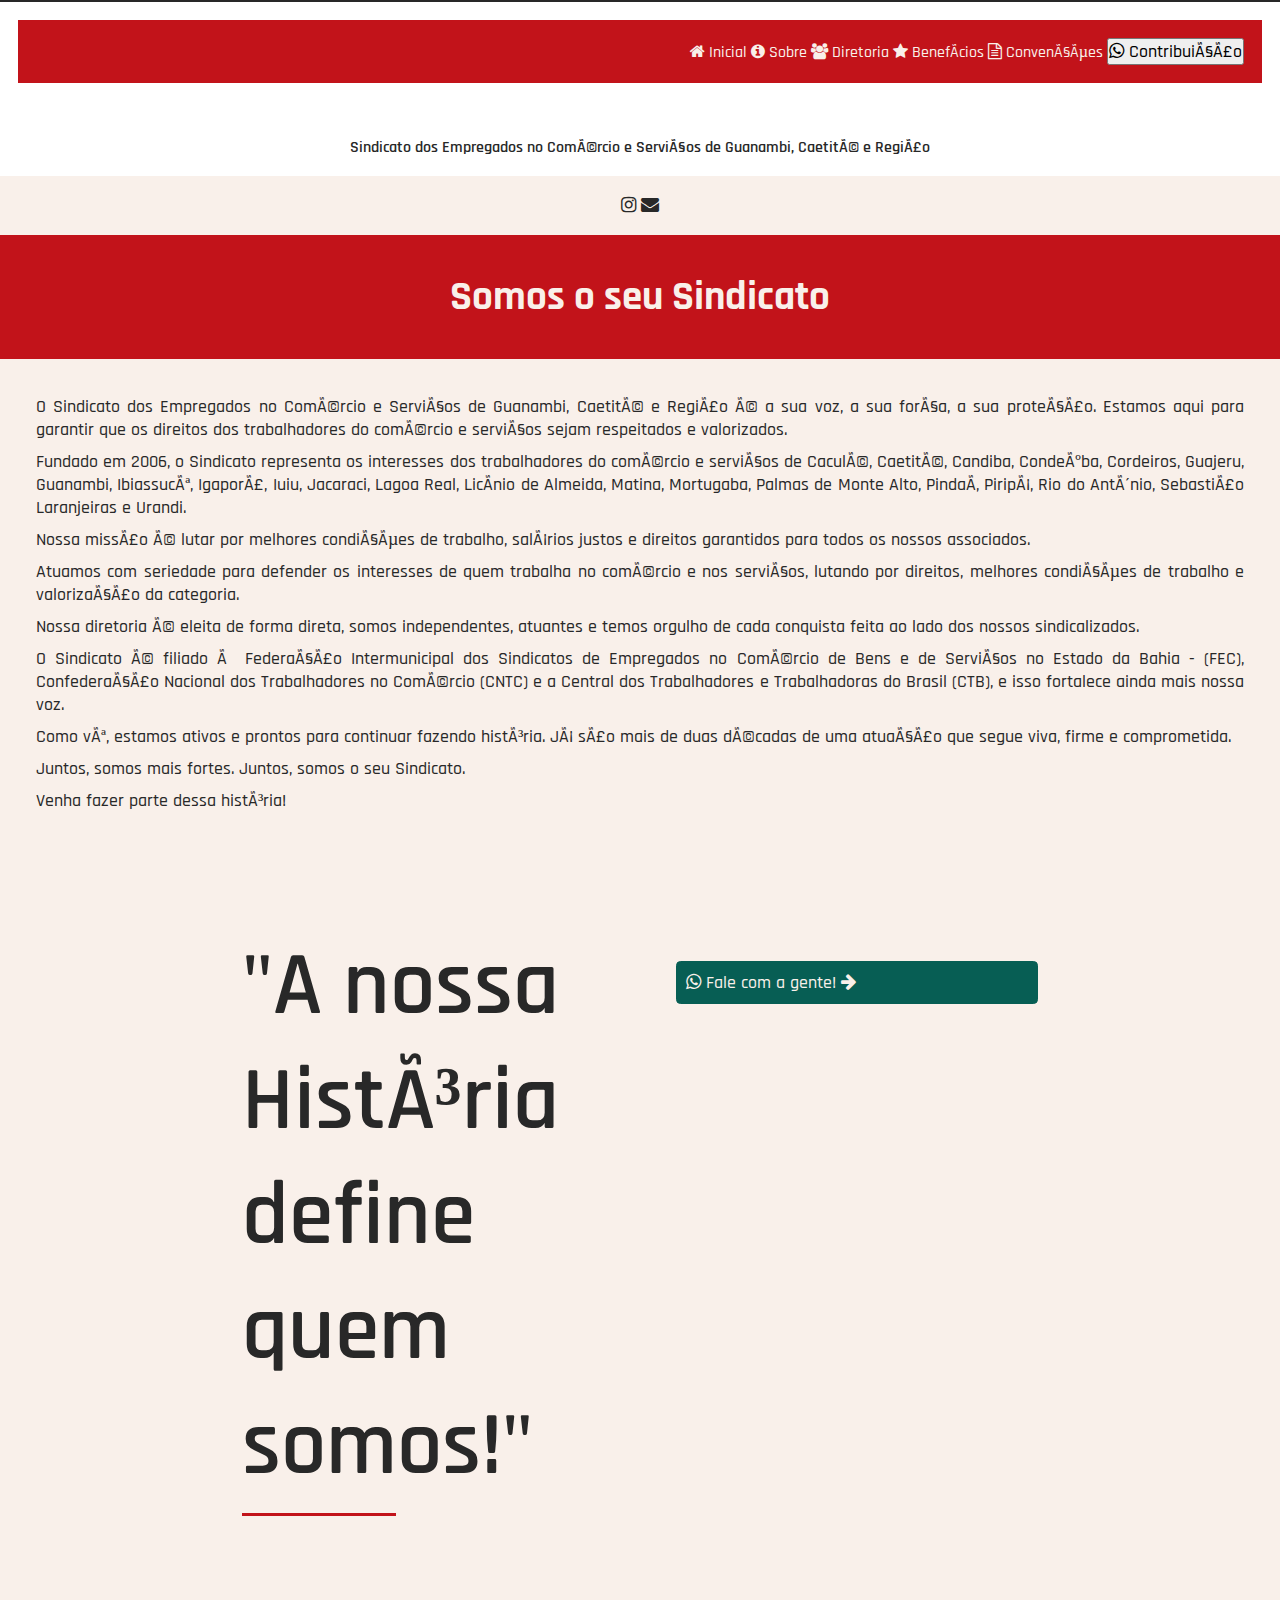
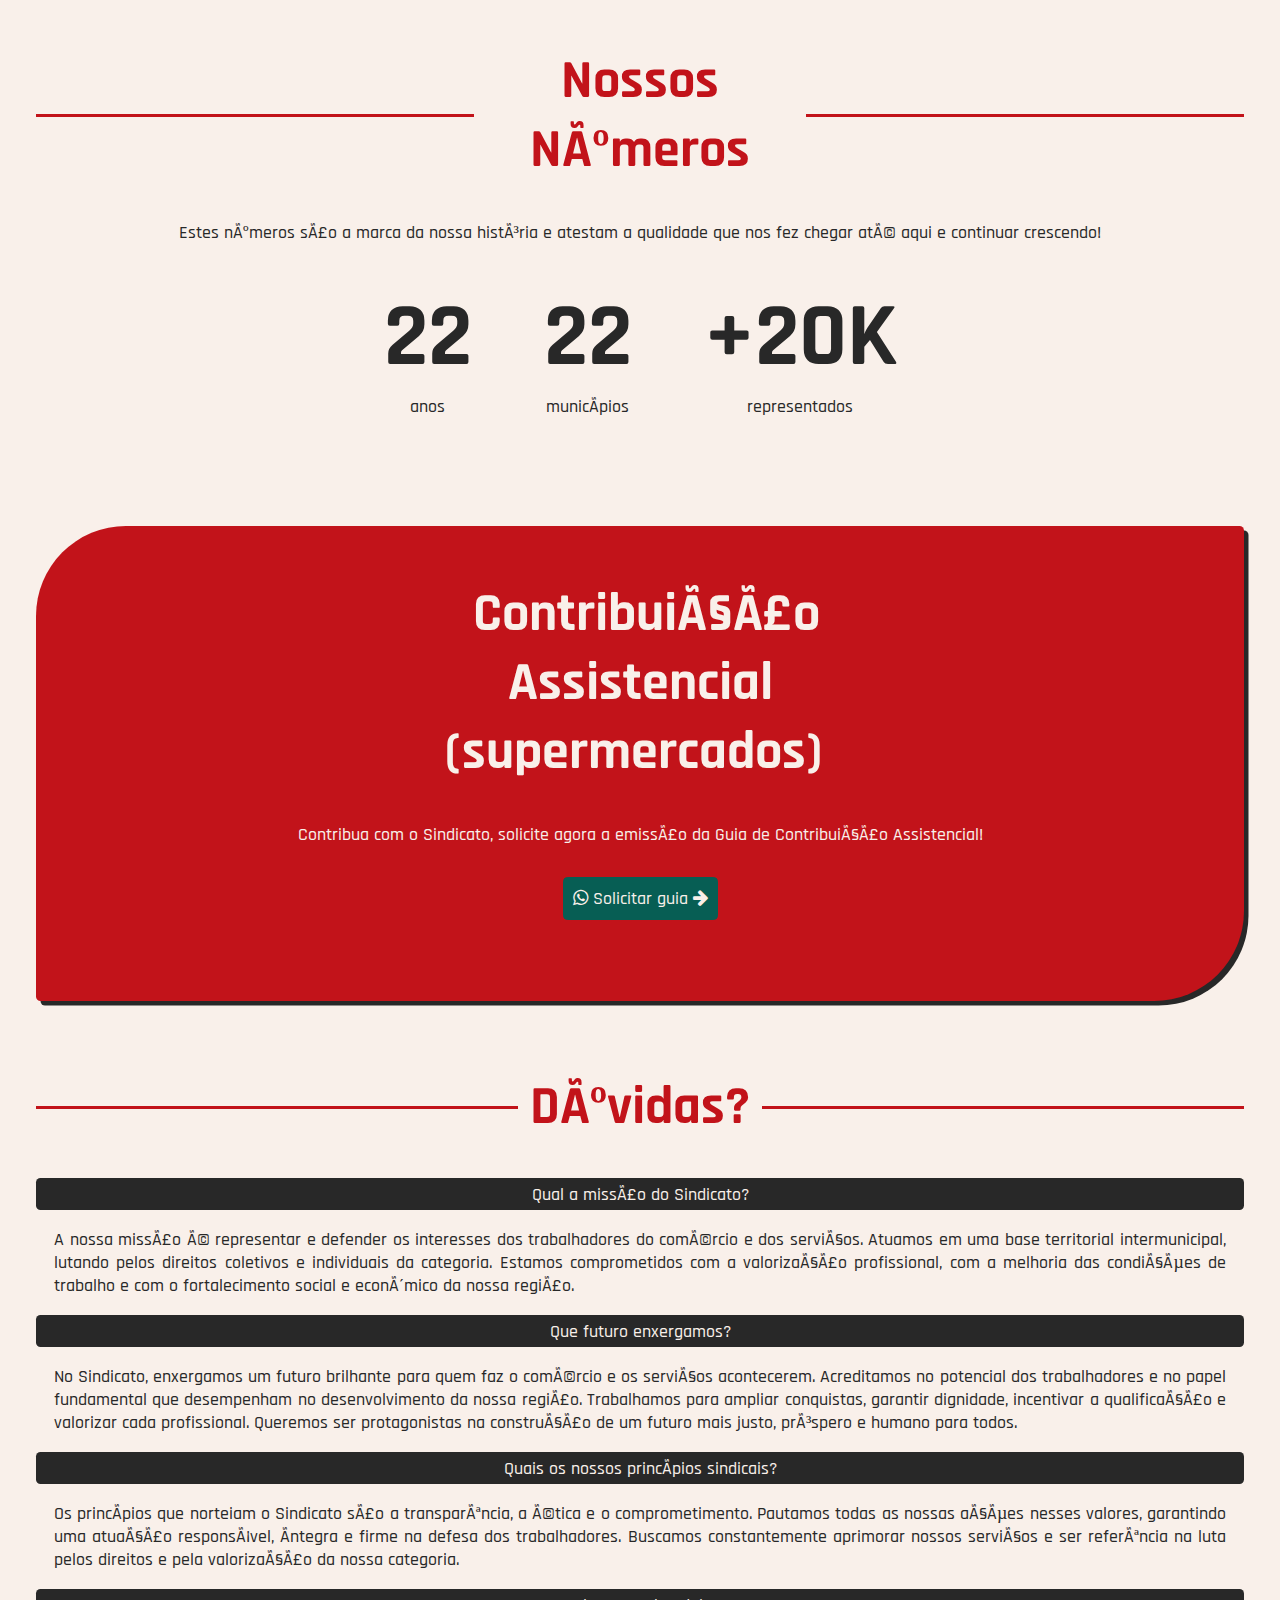
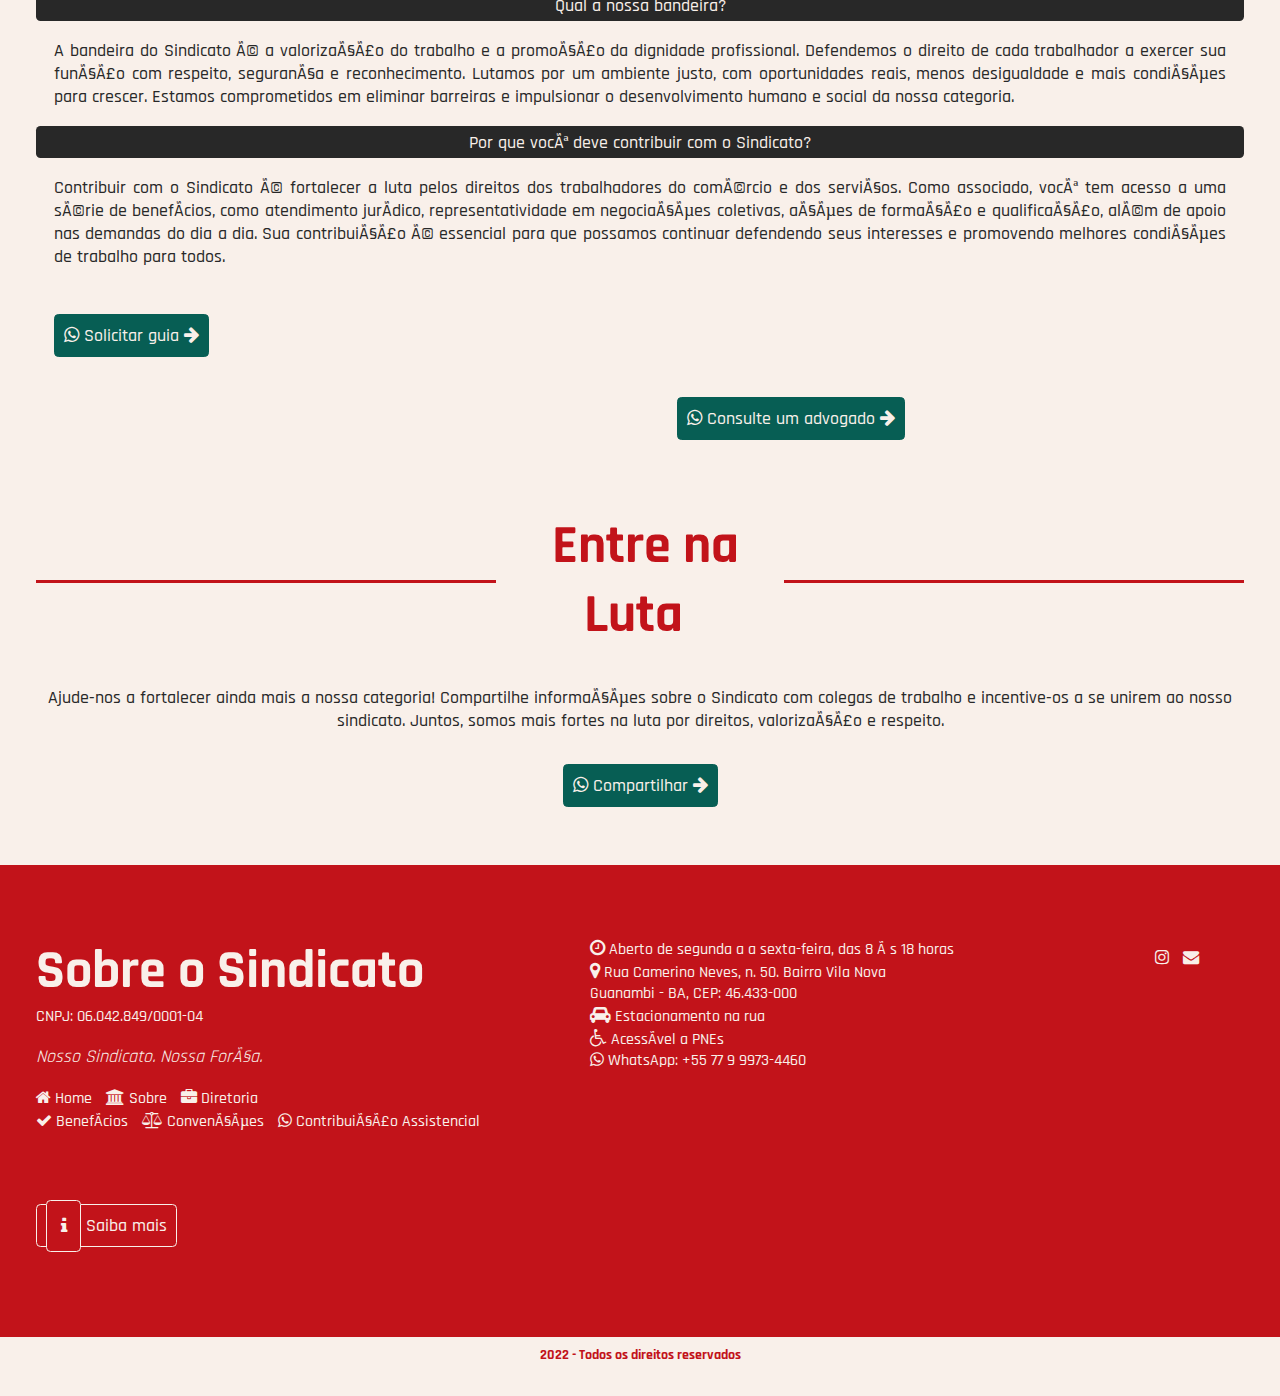
<file: sobre/index.html>
﻿<!DOCTYPE html>
<html amp lang="pt-br">
  <head>
    <meta charset="UTF-8" />

    <!-- metatags para bots / noindex -->
    <meta name="robots" content="index, follow" />
    <meta name="googlebot" content="index, follow" />

    <meta http-equiv="X-UA-Compatible" content="IE=edge" />

    <meta name="viewport" content="width=device-width, initial-scale=1.0" />

    <script
      async
      src="https://cdn.ampproject.org/v0.js?versao=202507301559"
    ></script>

    <!-- 60 caracteres -->
    <title>
      Sindicato dos Empregados no ComÃ©rcio e ServiÃ§os de Guanambi, CaetitÃ© e
      RegiÃ£o
    </title>

    <!-- 155 caracteres -->
    <meta name="description" content="Nossa histÃ³ria define quem somos!" />
    <!-- 200 caracteres -->
    <meta
      name="keywords"
      content="Sindicato, Laboral, Empregados, ComÃ©rcio, histÃ³ria, quam somos, ServiÃ§os, CaculÃ©, CaetitÃ©, Candiba, CondeÃºba, Cordeiros, Guajeru, Guanambi, IbiassucÃª, IgaporÃ£, Iuiu, Jacaraci, Lagoa Real, LicÃ­nio de Almeida, Matina, Mortugaba, Palmas de Monte Alto, PindaÃ­, PiripÃ¡, Rio do AntÃ´nio, SebastiÃ£o Laranjeiras, Urandi"
    />

    <!-- favicon -->
    <link
      rel="shortcut icon"
      href="../images/comerciariosguanambi-logotipo-24x24.png"
    />

    <!-- link canÃ´nico -->
    <link rel="canonical" href="index.html" />

    <meta name="author" content="Systa Marketing e Tecnologia" />
    <meta name="copyright" content="Systa Marketing e Tecnologia" />

    <!-- Facebook Open Graph -->

    <!-- idioma -->
    <meta property="og:locale" content="pt_BR" />
    <!-- 60 caracteres -->
    <meta
      property="og:title"
      content="Sindicato dos Empregados no ComÃ©rcio e ServiÃ§os de Guanambi, CaetitÃ© e RegiÃ£o"
    />

    <meta property="og:type" content="company" />
    <!-- 155 caracteres -->
    <meta
      property="og:description"
      content="Nossa histÃ³ria define quem somos!"
    />
    <!-- 200 x 200px -->
    <meta
      property="og:image"
      content="../images/comerciariosguanambi-logotipo-200.png"
    />
    <meta property="og:image:type" content="image/png" />
    <meta property="og:image:width" content="200" />
    <meta property="og:Image:height" content="200" />
    <!-- URL -->
    <meta property="og:url" content="index.html" />

    <!-- Twitter Cards -->

    <!-- photo/player/summary -->
    <meta name="twitter:card" content="summary" />
    <!-- URL -->
    <meta name="twitter:url" content="index.html" />
    <!-- 155 caracteres -->
    <meta
      name="twitter:description"
      content="Nossa histÃ³ria define quem somos!"
    />
    <!-- 200 x 200px -->
    <meta
      name="twitter:image"
      content="../images/comerciariosguanambi-logotipo-200.png"
    />

    <!-- AMP Required Scripts -->
    <script
      async
      custom-element="amp-font"
      src="https://cdn.ampproject.org/v0/amp-font-0.1.js"
    ></script>
    <link
      rel="stylesheet"
      type="text/css"
      href="https://fonts.googleapis.com/css?family=Rajdhani:wght@300;500;600;700&display=swap?=202506051124"
    />
    <link
      rel="stylesheet"
      type="text/css"
      href="https://maxcdn.bootstrapcdn.com/font-awesome/4.7.0/css/font-awesome.min.css"
    />

    <script
      async
      custom-element="amp-position-observer"
      src="https://cdn.ampproject.org/v0/amp-position-observer-0.1.js"
    ></script>
    <script
      async
      custom-element="amp-animation"
      src="https://cdn.ampproject.org/v0/amp-animation-0.1.js"
    ></script>
    <script
      async
      custom-element="amp-sidebar"
      src="https://cdn.ampproject.org/v0/amp-sidebar-0.1.js"
    ></script>
    <script
      async
      custom-element="amp-instagram"
      src="https://cdn.ampproject.org/v0/amp-instagram-0.1.js"
    ></script>

    <!-- AMP Optional Scripts -->
    <!-- <script async custom-element="amp-carousel" src="https://cdn.ampproject.org/v0/amp-carousel-0.1.js"></script>   -->
    <script
      async
      custom-element="amp-accordion"
      src="https://cdn.ampproject.org/v0/amp-accordion-0.1.js"
    ></script>
    <script
      async
      custom-element="amp-iframe"
      src="https://cdn.ampproject.org/v0/amp-iframe-0.1.js"
    ></script>
    <!-- <script async custom-element="amp-youtube" src="https://cdn.ampproject.org/v0/amp-youtube-0.1.js"></script> -->
    <!-- <script async custom-element="amp-audio" src="https://cdn.ampproject.org/v0/amp-audio-0.1.js"></script> -->

    <!-- dados estruturados da pesquisa aprimorada do google -->

    <!-- empresa local -->
    <!-- @types: https://schema.org/LocalBusiness#subtypes -->
    <script type="application/ld+json">
      {
        "@context": "https://schema.org",
        "@type": "Organization",
        "image": [
          "https://comerciariosguanambi.com.br/images/systa-marketing-tecnologia-desenvolvimento-de-websites.jpg",
          "https://comerciariosguanambi.com.br/images/systa-marketing-tecnologia-website-posicionado-na-primeira-pagina-google.jpg"
        ],
        "name": "Sindicato dos Empregados no ComÃ©rcio e ServiÃ§os de Guanambi, CaetitÃ© e RegiÃ£o",
        "description": "Nossa histÃ³ria define quem somos!",
        "address": {
          "@type": "PostalAddress",
          "streetAddress": "Rua Camerino Neves, 408 A",
          "addressLocality": "Guanambi",
          "addressRegion": "BA",
          "postalCode": " 46433000",
          "addressCountry": "BR"
        },
        "url": "https://comerciariosguanambi.com.br/sobre",
        "sameAs": ["https://www.instagram.com/sind.comerciariosgbi"],
        "logo": "https://comerciariosguanambi.com.br/images/comerciariosguanambi-logotipo-60.png",
        "contactPoint": [
          {
            "@type": "ContactPoint",
            "telephone": "+55 77999734460",
            "contactType": "customer service"
          }
        ]
      }
    </script>

    <style amp-boilerplate>
      body {
        -webkit-animation: -amp-start 8s steps(1, end) 0s 1 normal both;
        -moz-animation: -amp-start 8s steps(1, end) 0s 1 normal both;
        -ms-animation: -amp-start 8s steps(1, end) 0s 1 normal both;
        animation: -amp-start 8s steps(1, end) 0s 1 normal both;
      }

      @-webkit-keyframes -amp-start {
        from {
          visibility: hidden;
        }
        to {
          visibility: visible;
        }
      }

      @-moz-keyframes -amp-start {
        from {
          visibility: hidden;
        }
        to {
          visibility: visible;
        }
      }

      @-ms-keyframes -amp-start {
        from {
          visibility: hidden;
        }
        to {
          visibility: visible;
        }
      }

      @-o-keyframes -amp-start {
        from {
          visibility: hidden;
        }
        to {
          visibility: visible;
        }
      }

      @keyframes -amp-start {
        from {
          visibility: hidden;
        }
        to {
          visibility: visible;
        }
      }
    </style>

    <noscript>
      <style amp-boilerplate>
        body {
          -webkit-animation: none;
          -moz-animation: none;
          -ms-animation: none;
          animation: none;
        }
      </style>
    </noscript>

    <style amp-boilerplate>
      body {
        -webkit-animation: -amp-start 8s steps(1, end) 0s 1 normal both;
        -moz-animation: -amp-start 8s steps(1, end) 0s 1 normal both;
        -ms-animation: -amp-start 8s steps(1, end) 0s 1 normal both;
        animation: -amp-start 8s steps(1, end) 0s 1 normal both;
      }

      @-webkit-keyframes -amp-start {
        from {
          visibility: hidden;
        }
        to {
          visibility: visible;
        }
      }

      @-moz-keyframes -amp-start {
        from {
          visibility: hidden;
        }
        to {
          visibility: visible;
        }
      }

      @-ms-keyframes -amp-start {
        from {
          visibility: hidden;
        }
        to {
          visibility: visible;
        }
      }

      @-o-keyframes -amp-start {
        from {
          visibility: hidden;
        }
        to {
          visibility: visible;
        }
      }

      @keyframes -amp-start {
        from {
          visibility: hidden;
        }
        to {
          visibility: visible;
        }
      }
    </style>

    <noscript>
      <style amp-boilerplate>
        body {
          -webkit-animation: none;
          -moz-animation: none;
          -ms-animation: none;
          animation: none;
        }
      </style>
    </noscript>

    <style amp-custom>
      * {
        margin: 0;
        padding: 0;

        /* paleta de cores */

        --predominantTone: RGBA(194, 19, 26);
        --predominantHalfTone: RGBA(214, 155, 128);
        --predominantTone25PerCent: RGBA(233, 206, 190);
        --predominantTone10PerCent: RGBA(249, 240, 234);
        --predominantTone2PercentTransparent: RGBA(194, 19, 26, 0.98);
        --alertTone: RGBA(40, 40, 40);
        --alertTone25PerCent: RGBA(124, 118, 119);
        --alertTone30PercentTransparent: RGBA(40, 40, 40, 0.3);
        --defaultColor: var(--alertTone);
        --whatsAppColor: RGBA(7, 94, 84);
        --whatsAppColorTone: RGBA(18, 140, 126);

        font-family: Rajdhani, "FontAwesome";
        font-display: swap;
        font-weight: 500;
        font-size: 18px;
      }

      .scrollToTop {
        color: white;
        width: 3rem;
        height: 3rem;
        border-radius: 50%;
        border: none;
        outline: none;
        background-color: var(--alertTone);
        bottom: 1rem;
        right: 1rem;
        position: fixed;
        opacity: 0;
        visibility: hidden;
        z-index: 9999;
        display: flex;
        align-items: center;
        justify-content: center;
        cursor: pointer;
        transition: all 0.3s ease;
        animation: pulse 2s infinite;
      }

      @keyframes pulse {
        0% {
          transform: scale(1);
          box-shadow: 0 0 0 0 rgba(0, 0, 0, 0.7);
        }
        70% {
          transform: scale(1.05);
          box-shadow: 0 0 0 10px rgba(0, 0, 0, 0);
        }
        100% {
          transform: scale(1);
          box-shadow: 0 0 0 0 rgba(0, 0, 0, 0);
        }
      }

      .scrollToTop:hover {
        transform: scale(1.1);
        transition: all 0.3s ease;
      }

      .spacer {
        width: 100vw;
        max-width: 43rem;
        height: 200vh;
        background-color: var(--alertTone);
      }

      .target {
        position: relative;
      }

      .target-anchor {
        position: absolute;
        top: -4.5rem;
        left: 0;
      }

      body {
        border-top: solid 0.5rem var(--predominantTone);
        background-color: var(--predominantTone10PerCent);
        font-family: "Rajdhani";
        color: var(--defaultColor);
      }

      a:link,
      a:visited,
      a:active {
        font-size: 1rem;
        font-style: normal;
        text-decoration: none;
        color: var(--predominantTone10PerCent);
      }

      a:hover {
        transition: 0.25s;
        color: var(--predominantTone);
      }

      i {
        text-decoration: none;
        font-style: normal;
        font-size: 1rem;
      }

      h1 {
        margin-top: 0.5rem;
        font-size: 0.9rem;
        font-weight: 600;
      }

      h2 {
        display: flex;
        justify-content: space-between;
        align-items: center;
        margin-bottom: 2rem;
        font-size: 1.25rem;
        font-weight: 700;
        color: var(--predominantTone);
      }

      h3 {
        font-size: 0.9rem;
      }

      p {
        margin-bottom: 0.5rem;
      }

      hr {
        border-width: 0;
        background-color: var(--predominantTone);
        width: 30%;
        height: 0.15rem;
      }

      figure {
        float: left;
        margin: 0 1rem 0.5rem 0;
      }

      nav {
        background-color: var(--predominantTone);
      }

      nav a:link,
      nav a:visited,
      nav a:active {
        font-size: 0.9rem;
        font-style: normal;
        text-decoration: none;
        color: var(--predominantTone10PerCent);
      }

      nav a:hover {
        transition: 0.25s;
        color: var(--alertTone);
      }

      nav i {
        font-size: 0.9rem;
      }

      #menu {
        margin: 0;
        padding: 0.5rem;
        display: none;
      }

      header {
        background-color: #fff;
        text-align: center;
        padding: 1rem;
      }

      #mobileMenu {
        display: block;
        font-size: 1rem;
        text-align: left;
      }

      #sidebar-left {
        padding: 1rem;
        background-color: var(--predominantTone25PerCent);
      }

      #sidebar-left ul {
        margin-top: 1rem;
        list-style-type: none;
      }

      #sidebar-left ul li {
        margin-bottom: 0.5rem;
      }

      #sidebar-left a:link,
      #sidebar-left a:visited,
      #sidebar-left a:active {
        color: var(--PredominantTone);
      }

      aside {
        text-align: center;
        padding: 1rem;
      }

      aside a:link,
      aside a:visited,
      aside a:active {
        font-size: 1rem;
        font-style: normal;
        text-decoration: none;
        color: var(--PredominantTone);
        margin-left: 0.5rem;
        margin-right: 0.5rem;
      }

      aside a:hover {
        transition: 0.25s;
        color: var(--alertTone);
      }

      #banner {
        background-color: var(--alertTone25PerCent);
        padding: 2rem;
        text-align: center;
      }

      #banner h2 {
        display: block;
        margin: 0;
        padding: 0;
        text-transform: uppercase;
        font-size: 1.125rem;
        color: var(--PredominantTone);
      }

      #pageTitle {
        background-color: var(--predominantTone);
        padding: 2rem;
      }

      #pageTitle h2 {
        display: block;
        margin: 0;
        padding: 0;
        text-align: center;
        font-size: 1.125rem;
        color: var(--predominantTone10PerCent);
      }

      .memo {
        padding: 2rem;
        text-align: justify;
      }

      #photoGallery {
        background-color: var(--predominantTone);
        color: var(--predominantTone10PerCent);
      }

      #carousel .caption {
        position: absolute;
        left: 0;
        right: 0;
        height: 100%;
        padding: 2rem;
        padding-right: 25%;
        background: linear-gradient(
          90deg,
          var(--predominantTone2PercentTransparent) 50%,
          var(--alertTone30PercentTransparent)
        );
        text-shadow: 0.01em 0.01em 0.05em var(--predominantTone);
      }

      .caption p:first-of-type {
        font-size: 1.125rem;
        color: var(--alertTone);
        font-weight: 900;
        color: var(--predominantTone10PerCent);
      }

      .caption p {
        font-size: 0.9rem;
        color: var(--predominantTone);
      }

      #carousel .caption a {
        margin-top: 0.75rem;
        margin-right: 0.5rem;
        max-width: 20%;
      }

      .whatsAppButtom:link,
      .whatsAppButtom:visited,
      .whatsAppButtom:active {
        padding: 0.5rem;
        border-radius: 0.25rem;
        background-color: var(--whatsAppColor);
        border: solid 0.1rem var(--whatsAppColor);
        font-size: 1rem;
        font-style: normal;
        text-decoration: none;
        color: var(--predominantTone10PerCent);
      }

      .whatsAppButtom:hover {
        background-color: transparent;
        border-color: var(--whatsAppColor);
        font-size: 1rem;
        transition: 0.25s;
        color: var(--whatsAppColor);
      }

      .whatsAppButtom i {
        background-color: var(--whatsAppColorTone);
        padding: 0.75rem;
        border-radius: 0.25rem;
      }

      .whatsAppButtom:hover i {
        color: var(--predominantTone10PerCent);
      }

      #adhesions {
        border-bottom: solid 0.1rem var(--alertTone);
      }

      #adhesions div {
        width: auto;
        margin: 2rem;
        text-align: center;
      }

      #adhesions h2 {
        display: block;
        margin-bottom: 0.5rem;
      }

      #about {
        justify-content: start;
        text-align: center;
        margin: 2rem;
      }

      #about .columns div {
        width: auto;
        margin-bottom: 4rem;
      }

      #about a {
        display: inline;
      }

      #talkExpert {
        text-align: justify;
        padding: 2rem;
      }

      #expertArea {
        text-align: center;
        margin: 0 10% 1rem 10%;
      }

      #expertAvatar {
        border: solid 0.75rem var(--predominantTone);
        border-radius: 100%;
      }

      #expertArea p:first-of-type {
        margin-bottom: 1rem;
        font-weight: 600;
      }

      #talkExpert p {
        margin-bottom: 0.5rem;
      }

      #talkExpert p span {
        font-weight: 700;
        color: var(--alertTone);
      }

      amp-audio {
        margin-top: 2rem;
      }

      #quotes {
        padding: 2rem;
        text-align: left;
      }

      #quotes .columns div {
        width: auto;
      }

      #quotes p {
        font-size: 3em;
        font-weight: 600;
        color: var(--alertTone);
      }

      #myMovie {
        background-color: var(--alertTone);
        padding: 2rem;
      }

      #myMovie .columns {
        display: flex;
        flex-wrap: wrap;
        justify-content: center;
        align-items: center;
        gap: 2rem;
      }

      #myMovie .columns > div {
        flex: 1 1 100%;
        max-width: 480px;
      }

      #myMovie p {
        font-size: 2rem;
        color: var(--predominantTone10PerCent);
      }

      #myMovie hr {
        background-color: var(--predominantTone);
      }

      .linkButtons:link,
      .linkButtons:visited,
      .linkButtons:active {
        padding: 0.5rem;
        border-radius: 0.25rem;
        background-color: var(--predominantTone);
        border: solid 0.1rem var(--predominantTone);
        font-size: 1rem;
        font-style: normal;
        text-decoration: none;
        color: var(--predominantTone10PerCent);
      }

      .linkButtons:hover {
        background-color: transparent;
        font-size: 1rem;
        transition: 0.25s;
        color: var(--predominantTone);
      }

      .linkButtons i {
        background-color: var(--predominantTone);
        padding: 0.75rem;
        /* border: solid 0.1rem var(--predominantTone10PerCent); */
        border-radius: 0.25rem;
      }

      .linkButtons:hover i {
        color: var(--predominantTone10PerCent);
      }

      .linkButtonsAlert:link,
      .linkButtonsAlert:visited,
      .linkButtonsAlert:active {
        padding: 0.5rem;
        border-radius: 0.25rem;
        background-color: var(--alertTone);
        border: solid 0.1rem var(--alertTone);
        font-size: 1rem;
        font-style: normal;
        text-decoration: none;
        color: var(--predominantTone10PerCent);
      }

      .linkButtonsAlert:hover {
        background-color: transparent;
        font-size: 1rem;
        transition: 0.25s;
        color: var(--alertTone);
      }

      .linkButtonsAlert i {
        background-color: var(--alertTone);
        padding: 0.75rem;
        border-radius: 0.25rem;
      }

      .linkButtonsAlert:hover i {
        color: var(--predominantTone10PerCent);
      }

      .columns {
        display: block;
        margin-top: 2rem;
        text-align: left;
      }

      .columns div {
        display: block;
      }

      .columns div p {
        font-weight: 900;
      }

      .columns div a {
        display: block;
        margin-top: 0.5rem;
      }

      .ampAccordionClass h3 {
        background-color: var(--alertTone);
        padding: 0.25rem;
        border-radius: 0.25rem;
        font-size: 1rem;
        color: var(--predominantTone10PerCent);
      }

      .ampAccordionClass div {
        padding: 1rem;
        text-align: center;
      }

      .ampAccordionClass div .whatsAppButtom {
        display: block;
        margin-top: 1rem;
      }

      .buttonsBar {
        display: flex;
        justify-content: center;
        margin-bottom: 2rem;
      }

      #doing {
        padding: 2rem;
        text-align: center;
      }

      #doing .columns {
        margin-bottom: 2rem;
      }

      #doing p {
        margin-bottom: 0.5rem;
      }

      #doing p span {
        display: inline-block;
        padding: 0.1rem 0.1rem 0.2rem 0.1rem;
        height: 1.1rem;
        width: 1.1rem;
        font-weight: 700;
        text-align: center;
        color: var(--predominantTone10PerCent);
        border-radius: 0.25rem;
        background-color: var(--alertTone);
      }

      #myNumbers {
        padding: 2rem;
        text-align: center;
      }

      #myNumbers .columns {
        text-align: center;
      }

      #myNumbers .columns p {
        font-size: 5rem;
        margin: 0;
        padding: 0;
      }

      #myClients {
        padding: 2rem;
        text-align: center;
      }

      #myClients .columns div {
        margin: 1rem;
        border-radius: 0.25rem;
        background-color: var(--predominantTone25PerCent);
        padding: 1rem;
        text-align: center;
        font-size: 0.9rem;
      }

      #myPartners {
        padding: 2rem;
        text-align: center;
      }

      #myPartners .columns div {
        margin: 1rem;
        border-radius: 0.25rem;
        background-color: var(--alertTone25PerCent);
        padding: 1rem;
        text-align: center;
        font-size: 0.9rem;
      }

      #ourPrices {
        margin: 2rem;
        border-radius: 0.25rem;
        background-color: var(--predominantTone);
        padding: 3rem;
        text-align: center;
        font-size: 0.9rem;
        color: var(--predominantTone10PerCent);
        border-top-left-radius: 5rem;
        border-bottom-right-radius: 5rem;
        box-shadow: 0.25rem 0.25rem 0 var(--alertTone);
      }

      #ourPrices h2 {
        color: var(--predominantTone10PerCent);
      }

      #ourPrices a {
        display: inline-block;
        margin: 1.25rem 0 1.5rem 0;
      }

      #faq {
        padding: 2rem;
        text-align: center;
      }

      #faq .whatsAppButtom {
        display: inline-block;
        margin-top: 1.25rem;
      }

      .instagram {
        margin: 2rem;
        margin-bottom: 0;
        text-align: center;
      }

      .instagram .columns {
        margin: 0;
      }

      .instagram .columns div {
        padding-bottom: 2rem;
      }

      .portfolio {
        background-color: var(--predominantTone);
        padding: 4rem;
        text-align: center;
      }

      .portfolio h2 {
        color: var(--predominantTone10PerCent);
      }

      .portfolio h3 {
        font-size: 1.1rem;
        color: var(--predominantTone);
        font-weight: 900;
      }

      .portfolio hr {
        background-color: var(--predominantTone10PerCent);
      }

      .portfolio .columns {
        width: auto;
      }

      .portfolio .columns div {
        margin-bottom: 1rem;
        border-radius: 0.25rem;
        background-color: var(--predominantTone10PerCent);
        padding: 1rem;
        text-align: center;
        font-size: 0.9rem;
        box-shadow: 0.25rem 0.25rem 0 var(--alertTone);
      }

      .icon {
        font-size: 3rem;
      }

      #sharePage {
        padding: 2rem;
        text-align: center;
      }

      #sharePage .whatsAppButtom {
        display: inline-block;
        margin: 1.25rem;
      }

      #myBusiness {
        background-color: var(--predominantTone);
        padding: 2rem;
        color: var(--predominantTone10PerCent);
        text-align: center;
      }

      #myBusiness h2 {
        color: var(--predominantTone10PerCent);
        margin: 0;
      }

      #myBusiness .columns {
        justify-content: space-between;
      }

      #myBusiness .columns div {
        padding-left: 0;
      }

      #myBusiness .columns div p {
        margin-top: 1rem;
        font-weight: 400;
        font-style: italic;
      }

      #myBusiness .columns div nav {
        padding-left: 0;
        text-align: left;
      }

      #myBusiness .columns div nav a {
        display: inline;
      }

      #myBusiness .linkButtons {
        display: inline-block;
        margin-bottom: 1rem;
      }

      #myBusiness .linkButtons:link,
      #myBusiness .linkButtons:visited,
      #myBusiness .linkButtons:active {
        padding: 0.5rem;
        border-radius: 0.25rem;
        background-color: transparent;
        border: solid 0.1rem var(--predominantTone10PerCent);
        font-size: 1rem;
        font-style: normal;
        text-decoration: none;
        color: var(--predominantTone10PerCent);
      }

      #myBusiness .linkButtons:hover {
        background-color: var(--predominantTone10PerCent);
        font-size: 1rem;
        transition: 0.25s;
        color: var(--predominantTone);
      }

      #myBusiness .linkButtons i {
        border: solid 0.1rem var(--predominantTone10PerCent);
      }

      #myBusiness amp-iframe {
        margin: 2rem 0 1rem 0;
        height: 10rem;
      }

      footer {
        text-align: center;
      }

      #developer {
        padding: 0.5rem;
        background-color: var(--predominantTone10PerCent);
        font-size: 0.75rem;
        font-weight: 700;
        color: var(--predominantTone);
      }

      #developer a {
        font-size: 0.75rem;
        font-weight: 700;
        color: var(--predominantTone);
      }

      @media (min-width: 768px) {
        /* for big screens */

        body {
          border-top: solid 0.15rem var(--alertTone);
        }

        h2 {
          font-size: 3rem;
        }

        hr {
          width: 42.5%;
        }

        nav {
          margin-bottom: 3rem;
          padding: 0.5rem;
          text-align: right;
        }

        #menu {
          display: block;
        }

        #mobileMenu {
          display: none;
        }

        aside a:link,
        aside a:visited,
        aside a:active {
          margin: 0;
        }

        #banner h2 {
          font-size: 2.25rem;
        }

        #pageTitle h2 {
          font-size: 2.25rem;
        }

        #carousel .caption {
          padding: 25vh 40% 1rem 7.5%;
        }

        .caption p:first-of-type {
          font-size: 5rem;
        }

        .caption p {
          font-size: 1.5rem;
        }

        #about .columns div {
          width: 50%;
        }

        .portfolio .columns {
          margin: 1rem;
        }

        .portfolio .columns div {
          margin: 1rem;
          width: 15%;
        }

        amp-audio {
          margin: 2rem 40% 0 40%;
        }

        #quotes .columns div {
          width: 30%;
        }

        #quotes p {
          font-size: 5em;
        }

        #myMovie .columns > div {
          flex: 1 1 50%;
        }

        .instagram .columns div {
          width: 25%;
        }

        .columns {
          display: flex;
          margin-top: 0;
          justify-content: center;
        }
        .columns div {
          display: block;
          padding: 2rem;
        }

        .ampAccordionClass {
          padding: 0.5rem 25% 0 25%;
        }

        .ampAccordionClass div {
          text-align: justify;
        }

        #myBusiness amp-iframe {
          height: 50vh;
        }
      }
    </style>
  </head>
  <body>
    <div class="target">
      <a href="#top" class="target-anchor" id="top"></a>
      <amp-position-observer
        on="enter:hideAnim.start; exit:showAnim.start"
        layout="nodisplay"
      ></amp-position-observer>
    </div>

    <amp-animation id="showAnim" layout="nodisplay">
      <script type="application/json">
        {
          "duration": "200ms",
          "fill": "both",
          "iterations": "1",
          "direction": "alternate",
          "animations": [
            {
              "selector": "#scrollToTopButton",
              "keyframes": [{ "opacity": "1", "visibility": "visible" }]
            }
          ]
        }
      </script>
    </amp-animation>

    <amp-animation id="hideAnim" layout="nodisplay">
      <script type="application/json">
        {
          "duration": "200ms",
          "fill": "both",
          "iterations": "1",
          "direction": "alternate",
          "animations": [
            {
              "selector": "#scrollToTopButton",
              "keyframes": [{ "opacity": "0", "visibility": "hidden" }]
            }
          ]
        }
      </script>
    </amp-animation>

    <main>
      <header class="modern-header">
        <nav class="navbar">
          <div class="nav-container">
            <!-- Logo -->
            <div class="nav-logo">
              <a href="../index.html" title="Voltar Ã  pÃ¡gina inicial">
                <amp-img
                  src="../images/comerciariosguanambi-logotipo.svg"
                  alt="Logotipo do Sindicato dos Empregados no ComÃ©rcio e ServiÃ§os de Guanambi, CaetitÃ© e RegiÃ£o"
                  height="50"
                  width="180"
                  class="logo-img"
                >
                </amp-img>
              </a>
            </div>

            <!-- Menu Desktop -->
            <div class="nav-menu" id="menu">
              <a href="../index.html" title="PÃ¡gina Inicial" class="nav-link">
                <i class="nav-icon fa fa-home"></i> Inicial
              </a>
              <a href="index.html" title="Sobre" class="nav-link">
                <i class="nav-icon fa fa-info-circle"></i> Sobre
              </a>
              <a
                href="../diretoria/index.html"
                title="Diretoria"
                class="nav-link"
              >
                <i class="nav-icon fa fa-users"></i> Diretoria
              </a>
              <a
                href="../beneficios/index.html"
                title="BenefÃ­cios"
                class="nav-link"
              >
                <i class="nav-icon fa fa-star"></i> BenefÃ­cios
              </a>
              <a
                href="https://cct.systa.com.br/?sindicatoID=comerciariosguanambi"
                title="ConvenÃ§Ãµes Coletivas"
                target="_blank"
                class="nav-link"
              >
                <i class="nav-icon fa fa-file-text-o"></i> ConvenÃ§Ãµes
              </a>
              <button
                href="https://api.whatsapp.com/send?phone=5577999734460&text=Ol%C3%A1,%20preciso%20da%20guia%20de%20Contribui%C3%A7%C3%A3o%20Assistencial"
                title="ContribuiÃ§Ã£o Assistencial"
                target="_blank"
                class="nav-link nav-cta"
              >
                <i class="nav-icon fa fa-whatsapp"></i> ContribuiÃ§Ã£o
              </button>
            </div>

            <!-- Menu Mobile -->
            <div id="mobileMenu" class="mobile-menu">
              <amp-sidebar
                id="sidebar-left"
                layout="nodisplay"
                side="left"
                class="mobile-sidebar"
              >
                <div class="sidebar-header">
                  <amp-img
                    src="../images/comerciariosguanambi-logotipo.svg"
                    alt="Logo"
                    height="40"
                    width="140"
                    class="sidebar-logo"
                  >
                  </amp-img>
                </div>

                <div class="sidebar-social">
                  <a
                    href="https://www.instagram.com/sind.comerciariosgbi"
                    title="Instagram"
                    target="_blank"
                    class="social-link"
                  >
                    <i class="social-icon fa fa-instagram"></i>
                  </a>
                  <a
                    href="mailto:presidente@comerciariosguanambi.com.br?subject=SolicitaÃ§Ã£o de atendimento&body=%0A%0A*Mensagem enviada a partir do www.comerciariosguanambi.com.br"
                    title="E-mail"
                    target="_blank"
                    class="social-link"
                  >
                    <i class="social-icon fa fa-envelope"></i>
                  </a>
                </div>

                <ul class="sidebar-menu">
                  <li>
                    <a
                      href="../index.html"
                      title="PÃ¡gina Inicial"
                      class="sidebar-link"
                    >
                      <i class="sidebar-icon fa fa-home"></i> PÃ¡gina Inicial
                    </a>
                  </li>
                  <li>
                    <a href="index.html" title="Sobre" class="sidebar-link">
                      <i class="sidebar-icon fa fa-info-circle"></i> Sobre
                    </a>
                  </li>
                  <li>
                    <a
                      href="../diretoria/index.html"
                      title="Diretoria"
                      class="sidebar-link"
                    >
                      <i class="sidebar-icon fa fa-users"></i> Diretoria
                    </a>
                  </li>
                  <li>
                    <a
                      href="../beneficios/index.html"
                      title="BenefÃ­cios"
                      class="sidebar-link"
                    >
                      <i class="sidebar-icon fa fa-star"></i> BenefÃ­cios
                    </a>
                  </li>
                  <li>
                    <a
                      href="https://cct.systa.com.br/?sindicatoID=comerciariosguanambi"
                      title="ConvenÃ§Ãµes Coletivas"
                      target="_blank"
                      class="sidebar-link"
                    >
                      <i class="sidebar-icon fa fa-file-text-o"></i> ConvenÃ§Ãµes
                      Coletivas
                    </a>
                  </li>
                  <li>
                    <a
                      href="https://api.whatsapp.com/send?phone=5577999734460&text=Ol%C3%A1,%20preciso%20da%20guia%20de%20Contribui%C3%A7%C3%A3o%20Assistencial"
                      title="ContribuiÃ§Ã£o Assistencial"
                      target="_blank"
                      class="sidebar-link sidebar-cta"
                    >
                      <i class="sidebar-icon fa fa-whatsapp"></i> ContribuiÃ§Ã£o
                      Assistencial
                    </a>
                  </li>
                </ul>
              </amp-sidebar>

              <button on="tap:sidebar-left.toggle" class="mobile-toggle">
                <span class="hamburger"></span>
              </button>
            </div>
          </div>
        </nav>

        <div class="header-content">
          <h1>
            Sindicato dos Empregados no ComÃ©rcio e ServiÃ§os de Guanambi, CaetitÃ©
            e RegiÃ£o
          </h1>
        </div>
      </header>

      <aside>
        <!-- <a href="https://www.facebook.com/comerciariosguanambi" title="Facebook do Sindicato dos Empregados no ComÃ©rcio e ServiÃ§os de Guanambi, CaetitÃ© e RegiÃ£o" target="_blank">
                <i>&#xf082;</i>
            </a> -->

        <a
          href="https://www.instagram.com/sind.comerciariosgbi"
          title="Instagram do Sindicato dos Empregados no ComÃ©rcio e ServiÃ§os de Guanambi, CaetitÃ© e RegiÃ£o"
          target="_blank"
          class="social-link"
        >
          <i class="social-icon fa fa-instagram"></i>
        </a>

        <a
          href="mailto:presidente@comerciariosguanambi.com.br?subject=SolicitaÃ§Ã£o de atendimento&body=%0A%0A*Mensagem enviada a partir do www.comerciariosguanambi.com.br"
          title="E-mail do Sindicido dos Empregados no ComÃ©rcio e ServiÃ§os de Guanambi, CaetitÃ© e RegiÃ£o"
          target="_blank"
          class="social-link"
        >
          <i class="social-icon fa fa-envelope"></i>
        </a>
      </aside>

      <section id="pageTitle">
        <h2>Somos o seu Sindicato</h2>
      </section>

      <section class="memo">
        <p>
          O Sindicato dos Empregados no ComÃ©rcio e ServiÃ§os de Guanambi, CaetitÃ©
          e RegiÃ£o Ã© a sua voz, a sua forÃ§a, a sua proteÃ§Ã£o. Estamos aqui para
          garantir que os direitos dos trabalhadores do comÃ©rcio e serviÃ§os
          sejam respeitados e valorizados.
        </p>
        <p>
          Fundado em 2006, o Sindicato representa os interesses dos
          trabalhadores do comÃ©rcio e serviÃ§os de CaculÃ©, CaetitÃ©, Candiba,
          CondeÃºba, Cordeiros, Guajeru, Guanambi, IbiassucÃª, IgaporÃ£, Iuiu,
          Jacaraci, Lagoa Real, LicÃ­nio de Almeida, Matina, Mortugaba, Palmas de
          Monte Alto, PindaÃ­, PiripÃ¡, Rio do AntÃ´nio, SebastiÃ£o Laranjeiras e
          Urandi.
        </p>
        <p>
          Nossa missÃ£o Ã© lutar por melhores condiÃ§Ãµes de trabalho, salÃ¡rios
          justos e direitos garantidos para todos os nossos associados.
        </p>
        <p>
          Atuamos com seriedade para defender os interesses de quem trabalha no
          comÃ©rcio e nos serviÃ§os, lutando por direitos, melhores condiÃ§Ãµes de
          trabalho e valorizaÃ§Ã£o da categoria.
        </p>
        <p>
          Nossa diretoria Ã© eleita de forma direta, somos independentes,
          atuantes e temos orgulho de cada conquista feita ao lado dos nossos
          sindicalizados.
        </p>
        <p>
          O Sindicato Ã© filiado Ã  FederaÃ§Ã£o Intermunicipal dos Sindicatos de
          Empregados no ComÃ©rcio de Bens e de ServiÃ§os no Estado da Bahia -
          (FEC), ConfederaÃ§Ã£o Nacional dos Trabalhadores no ComÃ©rcio (CNTC) e a
          Central dos Trabalhadores e Trabalhadoras do Brasil (CTB), e isso
          fortalece ainda mais nossa voz.
        </p>
        <p>
          Como vÃª, estamos ativos e prontos para continuar fazendo histÃ³ria. JÃ¡
          sÃ£o mais de duas dÃ©cadas de uma atuaÃ§Ã£o que segue viva, firme e
          comprometida.
        </p>
        <p>Juntos, somos mais fortes. Juntos, somos o seu Sindicato.</p>
        <p>Venha fazer parte dessa histÃ³ria!</p>
      </section>

      <section id="quotes">
        <div class="columns">
          <div>
            <p>"A nossa HistÃ³ria define quem somos!"</p>
            <hr />

            <br />
          </div>

          <div>
            <amp-img
              layout="responsive"
              src="https://comerciariosguanambi.com.br/images/comerciariosguanambi-icone-orgulho.png"
              alt="Foto do presidente do Sindicato dos Empregados no ComÃ©rcio e ServiÃ§os de Guanambi, CaetitÃ© e RegiÃ£o"
              height="304"
              width="320"
            ></amp-img>

            <br />

            <a
              href="https://api.whatsapp.com/send?phone=5577999734460&text=Ol%C3%A1,%20tenho%20interesse%20adquirir%20certificado%20digital%20para%20minha%20empresa%20com%20desconto%20de%20associado"
              title="Enviar WhatsApp para o Sindicato dos Empregados no ComÃ©rcio e ServiÃ§os de Guanambi, CaetitÃ© e RegiÃ£o"
              target="_blank"
              class="whatsAppButtom"
            >
              &#xf232; Fale com a gente!
              &#xf061;
            </a>
          </div>
        </div>
      </section>

      <!-- <section id="talkExpert">

            <div id="expertArea">

                <h2><hr />&nbsp;Presidente&nbsp;<hr /></h2>
            
                <amp-img id="expertAvatar" src="https://comerciariosguanambi.com.br/images/comerciariosguanambi-diretoria-homem-160x160.png" alt="Foto do presidente do Sindicato dos Empregados no ComÃ©rcio e ServiÃ§os de Guanambi, CaetitÃ© e RegiÃ£o" height="160" width="160"></amp-img>
                <p>"NÃ³s somos a voz do trabalhador, lutamos diariamente pelo fortalecimento da nossa categoria e por mais dignidade no comÃ©rcio e prestaÃ§Ã£o de serviÃ§os."</p>
                <p><span>AlÃ­pio de Oliveira GuimarÃ£es Filho</span>, presidente do Sindicato dos Empregados no ComÃ©rcio e ServiÃ§os de Guanambi, CaetitÃ© e RegiÃ£o</p>
                <i>&#xf005; &#xf005; &#xf005; &#xf005; &#xf005;</i>

                <amp-audio width="auto" height="50" src="https://comerciariosguanambi.com.br/media/comerciariosguanambi-presidente-boas-vindas.mp3">
                    <div fallback>Erro: seu navegador nÃ£o suporta recursos HTML 5</div>
                </amp-audio>

            </div>

        </section> -->

      <!-- <section id="myMovie">

            <h2><hr />&nbsp;Play&nbsp;<hr /></h2>
            
            <div class="columns">

                <div>

                   <p>A gente conhece,<br /> a gente confia.</p>
                   <p>Assista ;)</p>

                </div>
                
                <div>
                    <amp-youtube layout="responsive" data-videoid="gu-niazF3sM" width="480" height="270"></amp-youtube>
                </div>

            </div>

        </section> -->

      <section id="myNumbers">
        <h2>
          <hr />
          Nossos NÃºmeros
          <hr />
        </h2>

        Estes nÃºmeros sÃ£o a marca da nossa histÃ³ria e atestam a qualidade que
        nos fez chegar atÃ© aqui e continuar crescendo!

        <div class="columns">
          <div>
            <p>22</p>
            anos
          </div>

          <div>
            <p>22</p>
            municÃ­pios
          </div>

          <div>
            <p>+20K</p>
            representados
          </div>
        </div>
      </section>

      <!-- <section id="myClients">

            <h2><hr />Nossos principais clientes<hr /></h2>

            JÃ¡ desenvolvemos mais de 1,8 mil sites como este desde 2017!
            
            <div class="columns">
                
                <div>
                    <p>SICOOB</p>
                    1Âº Cliente do setor bancÃ¡rio <i>&#xf091;</i>
                </div>

                <div>
                    <p>O BoticÃ¡rio</p>
                    1Âº Cliente multinacional <i>&#xf091;</i>
                </div>
                
                <div>
                    <p>Hospital Santa MÃ´nica</p>
                    Maior contrato da saÃºde <i>&#xf091;</i>
                </div>

            </div>

        </section> -->

      <!-- <section id="myPartners">

            <h2><hr />Parceiros de confianÃ§a<hr /></h2>

            VocÃª tambÃ©m pode adquirir nossos serviÃ§os atravÃ©s da nossa rede de revendedores:
            
            <div class="columns">
                
                <div>

                    <i>&#xf024;</i>
                    <p>Alique MediaTech</p>
                    RedenÃ§Ã£o e Sul do ParÃ¡
                    
                    <a href="https://api.whatsapp.com/send?phone=5577999734460&text=Ol%C3%A1,%20preciso%20de%20atendimento" title="Enviar WhatsApp para Sindicato dos Empregados no ComÃ©rcio e ServiÃ§os de Guanambi, CaetitÃ© e RegiÃ£o" target="_blank" class="whatsAppButtom">
                        &#xf232; WhatsApp
                    </a>

                </div>

                <div>

                    <i>&#xf024;</i>
                    <p>CatÃ¡logo Estadual</p>
                    Bahia

                    <a href="https://api.whatsapp.com/send?phone=5577999734460&text=Ol%C3%A1,%20preciso%20de%20atendimento" title="Enviar WhatsApp para Sindicato dos Empregados no ComÃ©rcio e ServiÃ§os de Guanambi, CaetitÃ© e RegiÃ£o" target="_blank" class="whatsAppButtom">
                        &#xf232; WhatsApp
                    </a>

                </div>
              
                <div>

                    <i>&#xf024;</i>
                    <p>Siga Empresarial</p>
                    Bahia

                    <a href="https://api.whatsapp.com/send?phone=5577999734460&text=Ol%C3%A1,%20preciso%20de%20atendimento" title="Enviar WhatsApp para Sindicato dos Empregados no ComÃ©rcio e ServiÃ§os de Guanambi, CaetitÃ© e RegiÃ£o" target="_blank" class="whatsAppButtom">
                        &#xf232; WhatsApp
                    </a>

                </div>

            </div>

        </section> -->

      <section id="ourPrices">
        <h2>
          <hr />
          &nbsp;ContribuiÃ§Ã£o Assistencial (supermercados)&nbsp;
          <hr />
        </h2>

        <p>
          Contribua com o Sindicato, solicite agora a emissÃ£o da Guia de
          ContribuiÃ§Ã£o Assistencial!
        </p>

        <!-- <a href="https://forms.systa.com.br/sindicatos/comerciariosguanambi/contribuicao-assistencial/" title="Solicitar emissÃ£o de contribuiÃ§Ã£o" target="_blank" class="linkButtonsAlert">
                <i>&#xf02a;</i> Emitir a Guia &#xf061;
            </a> -->

        <a
          href="https://api.whatsapp.com/send?phone=5577999734460&text=Ol%C3%A1,%20preciso%20da%20guia%20de%20Contribui%C3%A7%C3%A3o%20Assistencial"
          title="Enviar WhatsApp para o Sindicato dos Empregados no ComÃ©rcio e ServiÃ§os de Guanambi, CaetitÃ© e RegiÃ£o"
          target="_blank"
          class="whatsAppButtom"
        >
          &#xf232; Solicitar guia
          &#xf061;
        </a>
      </section>

      <section id="faq">
        <h2>
          <hr />
          &nbsp;DÃºvidas?&nbsp;
          <hr />
        </h2>

        <amp-accordion class="ampAccordionClass">
          <section expanded>
            <h3>Qual a missÃ£o do Sindicato?</h3>
            <div>
              A nossa missÃ£o Ã© representar e defender os interesses dos
              trabalhadores do comÃ©rcio e dos serviÃ§os. Atuamos em uma base
              territorial intermunicipal, lutando pelos direitos coletivos e
              individuais da categoria. Estamos comprometidos com a valorizaÃ§Ã£o
              profissional, com a melhoria das condiÃ§Ãµes de trabalho e com o
              fortalecimento social e econÃ´mico da nossa regiÃ£o.
            </div>
          </section>

          <section>
            <h3>Que futuro enxergamos?</h3>
            <div>
              No Sindicato, enxergamos um futuro brilhante para quem faz o
              comÃ©rcio e os serviÃ§os acontecerem. Acreditamos no potencial dos
              trabalhadores e no papel fundamental que desempenham no
              desenvolvimento da nossa regiÃ£o. Trabalhamos para ampliar
              conquistas, garantir dignidade, incentivar a qualificaÃ§Ã£o e
              valorizar cada profissional. Queremos ser protagonistas na
              construÃ§Ã£o de um futuro mais justo, prÃ³spero e humano para todos.
            </div>
          </section>

          <section>
            <h3>Quais os nossos princÃ­pios sindicais?</h3>
            <div>
              Os princÃ­pios que norteiam o Sindicato sÃ£o a transparÃªncia, a
              Ã©tica e o comprometimento. Pautamos todas as nossas aÃ§Ãµes nesses
              valores, garantindo uma atuaÃ§Ã£o responsÃ¡vel, Ã­ntegra e firme na
              defesa dos trabalhadores. Buscamos constantemente aprimorar nossos
              serviÃ§os e ser referÃªncia na luta pelos direitos e pela
              valorizaÃ§Ã£o da nossa categoria.
            </div>
          </section>

          <section>
            <h3>Qual a nossa bandeira?</h3>
            <div>
              A bandeira do Sindicato Ã© a valorizaÃ§Ã£o do trabalho e a promoÃ§Ã£o
              da dignidade profissional. Defendemos o direito de cada
              trabalhador a exercer sua funÃ§Ã£o com respeito, seguranÃ§a e
              reconhecimento. Lutamos por um ambiente justo, com oportunidades
              reais, menos desigualdade e mais condiÃ§Ãµes para crescer. Estamos
              comprometidos em eliminar barreiras e impulsionar o
              desenvolvimento humano e social da nossa categoria.
            </div>
          </section>

          <section>
            <h3>Por que vocÃª deve contribuir com o Sindicato?</h3>
            <div>
              Contribuir com o Sindicato Ã© fortalecer a luta pelos direitos dos
              trabalhadores do comÃ©rcio e dos serviÃ§os. Como associado, vocÃª tem
              acesso a uma sÃ©rie de benefÃ­cios, como atendimento jurÃ­dico,
              representatividade em negociaÃ§Ãµes coletivas, aÃ§Ãµes de formaÃ§Ã£o e
              qualificaÃ§Ã£o, alÃ©m de apoio nas demandas do dia a dia. Sua
              contribuiÃ§Ã£o Ã© essencial para que possamos continuar defendendo
              seus interesses e promovendo melhores condiÃ§Ãµes de trabalho para
              todos.
              <br />
              <br />
              <!-- <a href="https://forms.systa.com.br/sindicatos/comerciariosguanambi/contribuicao-assistencial/" title="Solicitar emissÃ£o de contribuiÃ§Ã£o" target="_blank" class="linkButtons">
                            <i>&#xf02a;</i> Emitir a Guia &#xf061;
                        </a> -->

              <a
                href="https://api.whatsapp.com/send?phone=5577999734460&text=Ol%C3%A1,%20preciso%20da%20guia%20de%20Contribui%C3%A7%C3%A3o%20Assistencial"
                title="Enviar WhatsApp para o Sindicato dos Empregados no ComÃ©rcio e ServiÃ§os de Guanambi, CaetitÃ© e RegiÃ£o"
                target="_blank"
                class="whatsAppButtom"
              >
                &#xf232; Solicitar guia
                &#xf061;
              </a>
            </div>
          </section>
        </amp-accordion>

        <a
          href="https://api.whatsapp.com/send?phone=5577999734460&text=Ol%C3%A1,%20preciso%20de%20atendimento"
          title="Enviar WhatsApp para Sindicato dos Empregados no ComÃ©rcio e ServiÃ§os de Guanambi, CaetitÃ© e RegiÃ£o"
          target="_blank"
          class="whatsAppButtom"
        >
          &#xf232; Consulte um advogado
          &#xf061;
        </a>
      </section>

      <!-- <section class="instagram">

            <h2><hr />Posts Recentes<hr /></h2>
            
            <div class="columns">

                <div><amp-instagram data-shortcode="C7UausbSrsv" width="400" height="400" layout="responsive"></amp-instagram></div>
                <div><amp-instagram data-shortcode="Csd7QBMOPUd" width="400" height="400" layout="responsive"></amp-instagram></div>
                <div><amp-instagram data-shortcode="Csd7Mm9uHVi" width="400" height="400" layout="responsive"></amp-instagram></div>

            </div>
            
            <a href="https://www.instagram.com/comerciariosguanambi" title="Instagram do Sindicato dos Empregados no ComÃ©rcio e ServiÃ§os de Guanambi, CaetitÃ© e RegiÃ£o" target="_blank" class="linkButtons">
                <i>&#xf16d;</i> Mais conteÃºdo
            </a>
           
        </section>-->

      <section id="sharePage">
        <h2>
          <hr />
          &nbsp;Entre na Luta&nbsp;
          <hr />
        </h2>

        <p>
          Ajude-nos a fortalecer ainda mais a nossa categoria! Compartilhe
          informaÃ§Ãµes sobre o Sindicato com colegas de trabalho e incentive-os a
          se unirem ao nosso sindicato. Juntos, somos mais fortes na luta por
          direitos, valorizaÃ§Ã£o e respeito.
        </p>

        <a
          href="https://api.whatsapp.com/send?text=Tudo%20bem?%20Acessei%20o%20site%20do%20SEC%20na%20internet%20e%20me%20lembrei%20de%20voc%C3%AA.%20Conhe%C3%A7a:%20https://www.comerciariosguanambi.com.br/sobre"
          title="Compartilhar o Sindicato dos Empregados no ComÃ©rcio e ServiÃ§os de Guanambi, CaetitÃ© e RegiÃ£o"
          target="_blank"
          class="whatsAppButtom"
        >
          &#xf232; Compartilhar
          &#xf061;
        </a>
      </section>

      <section id="myBusiness">
        <div class="columns">
          <div>
            <h2>Sobre o Sindicato</h2>
            <h3>CNPJ: 06.042.849/0001-04</h3>

            <p>Nosso Sindicato. Nossa ForÃ§a.</p>

            <nav>
              <a
                href="../index.html"
                title="Sindicato dos Empregados no ComÃ©rcio e ServiÃ§os de Guanambi, CaetitÃ© e RegiÃ£o"
              >
                <i>&#xf015;</i> Home
              </a>

              &nbsp;

              <a
                href="index.html"
                title="Sobre o Sindicato dos Empregados no ComÃ©rcio e ServiÃ§os de Guanambi, CaetitÃ© e RegiÃ£o"
              >
                <i>&#xf19c;</i> Sobre
              </a>

              &nbsp;

              <a
                href="../diretoria/index.html"
                title="BenefÃ­cios do Sindicato dos Empregados no ComÃ©rcio e ServiÃ§os de Guanambi, CaetitÃ© e RegiÃ£o"
              >
                <i>&#xf0b1;</i> Diretoria
              </a>

              <br />

              <a
                href="../beneficios/index.html"
                title="BenefÃ­cios do Sindicato dos Empregados no ComÃ©rcio e ServiÃ§os de Guanambi, CaetitÃ© e RegiÃ£o"
              >
                <i>&#xf00c;</i> BenefÃ­cios
              </a>

              &nbsp;

              <a
                href="https://cct.systa.com.br/?sindicatoID=comerciariosguanambi"
                title="ConvenÃ§Ãµes do Sindicato dos Empregados no ComÃ©rcio e ServiÃ§os de Guanambi, CaetitÃ© e RegiÃ£o"
                target="_blank"
              >
                <i>&#xf24e;</i> ConvenÃ§Ãµes
              </a>

              &nbsp;

              <a
                href="https://api.whatsapp.com/send?phone=5577999734460&text=Ol%C3%A1,%20preciso%20da%20guia%20de%20Contribui%C3%A7%C3%A3o%20Assistencial"
                title="Enviar WhatsApp para o Sindicato dos Empregados no ComÃ©rcio e ServiÃ§os de Guanambi, CaetitÃ© e RegiÃ£o"
                target="_blank"
              >
                &#xf232; ContribuiÃ§Ã£o Assistencial
              </a>

              <!-- <a href="https://forms.systa.com.br/sindicatos/comerciariosguanambi/contribuicao-assistencial/" title="Solicitar emissÃ£o de contribuiÃ§Ã£o" target="_blank">
                            <i>&#xf02a;</i> ContribuiÃ§Ã£o Assistencial
                        </a> -->
            </nav>

            <a
              href="index.html"
              title="Saiba mais sobre o Sindicato dos Empregados no ComÃ©rcio e ServiÃ§os de Guanambi, CaetitÃ© e RegiÃ£o"
              class="linkButtons"
            >
              <i>&#xf129;</i> Saiba mais
            </a>
          </div>

          <div>
            <h3>
              <i>&#xf017;</i> Aberto de segunda a a sexta-feira, das 8 Ã s 18
              horas
            </h3>
            <h3>
              <i>&#xf041;</i> Rua Camerino Neves, n. 50. Bairro Vila Nova<br />
              Guanambi - BA, CEP: 46.433-000
            </h3>
            <h3><i>&#xf1b9;</i> Estacionamento na rua</h3>
            <h3><i>&#xf193;</i> AcessÃ­vel a PNEs</h3>
            <h3>&#xf232; WhatsApp: +55 77 9 9973-4460</h3>

            <br />
          </div>

          <div>
            <amp-img
              src="../images/comerciariosguanambi-parceiros-fec.png"
              alt="Logotipo da FEC"
              height="64"
              width="138"
            ></amp-img
            ><br /><br />
            <amp-img
              src="../images/comerciariosguanambi-parceiros-cntc.png"
              alt="Logotipo da CNTC"
              height="64"
              width="138"
            ></amp-img
            ><br /><br />
            <amp-img
              src="../images/comerciariosguanambi-parceiros-ctb.png"
              alt="Logotipo da CTB"
              height="64"
              width="138"
            ></amp-img>

            <br /><br />
          </div>

          <div>
            <nav>
              <!-- <a href="https://www.facebook.com/comerciariosguanambi" title="Facebook do Sindicato dos Empregados no ComÃ©rcio e ServiÃ§os de Guanambi, CaetitÃ© e RegiÃ£o" target="_blank">
                            <i>&#xf082;</i>
                        </a> -->

              <!-- &nbsp; -->

              <a
                href="https://www.instagram.com/sind.comerciariosgbi"
                title="Instagram do Sindicato dos Empregados no ComÃ©rcio e ServiÃ§os de Guanambi, CaetitÃ© e RegiÃ£o"
                target="_blank"
              >
                <i>&#xf16d;</i>
              </a>

              &nbsp;

              <a
                href="mailto:presidente@comerciariosguanambi.com.br?subject=SolicitaÃ§Ã£o de atendimento&body=%0A%0A*Mensagem enviada a partir do www.comerciariosguanambi.com.br"
                title="E-mail do Sindicato dos Empregados no ComÃ©rcio e ServiÃ§os de Guanambi, CaetitÃ© e RegiÃ£o"
                target="_blank"
              >
                <i>&#xf0e0;</i>
              </a>
            </nav>
          </div>
        </div>
      </section>
    </main>

    <footer>
      <div id="developer">2022 - Todos os direitos reservados</div>
    </footer>

    <button
      id="scrollToTopButton"
      on="tap:top.scrollTo(duration=200)"
      class="scrollToTop"
      title="Subir"
    >
      <i class="fa fa-chevron-up"></i>
    </button>
  </body>
</html>
</file>
<file: css/amp-boilerplate.css>
body {
  -webkit-animation: -amp-start 8s steps(1, end) 0s 1 normal both;
  -moz-animation: -amp-start 8s steps(1, end) 0s 1 normal both;
  -ms-animation: -amp-start 8s steps(1, end) 0s 1 normal both;
  animation: -amp-start 8s steps(1, end) 0s 1 normal both;
}

@-webkit-keyframes -amp-start {
  from {
    visibility: hidden;
  }
  to {
    visibility: visible;
  }
}

@-moz-keyframes -amp-start {
  from {
    visibility: hidden;
  }
  to {
    visibility: visible;
  }
}

@-ms-keyframes -amp-start {
  from {
    visibility: hidden;
  }
  to {
    visibility: visible;
  }
}

@-o-keyframes -amp-start {
  from {
    visibility: hidden;
  }
  to {
    visibility: visible;
  }
}

@keyframes -amp-start {
  from {
    visibility: hidden;
  }
  to {
    visibility: visible;
  }
}

/* Noscript fallback */
body {
  -webkit-animation: none;
  -moz-animation: none;
  -ms-animation: none;
  animation: none;
}
</file>
<file: css/styles.css>
* {
  margin: 0;
  padding: 0;

  /* paleta de cores */

  --predominantTone: RGBA(194, 19, 26);
  --predominantHalfTone: RGBA(214, 155, 128);
  --predominantTone25PerCent: RGBA(233, 206, 190);
  --predominantTone10PerCent: RGBA(249, 240, 234);
  --predominantTone2PercentTransparent: RGBA(194, 19, 26, 0.98);
  --alertTone: RGBA(40, 40, 40);
  --alertTone25PerCent: RGBA(124, 118, 119);
  --alertTone30PercentTransparent: RGBA(40, 40, 40, 0.3);
  --defaultColor: var(--alertTone);
  --whatsAppColor: RGBA(7, 94, 84);
  --whatsAppColorTone: RGBA(18, 140, 126);

  font-family: Rajdhani, "FontAwesome";
  font-display: swap;
  font-weight: 500;
  font-size: 18px;
}

.scrollToTop {
  color: white;
  width: 3rem;
  height: 3rem;
  border-radius: 50%;
  border: none;
  outline: none;
  background-color: var(--alertTone);
  bottom: 1rem;
  right: 1rem;
  position: fixed;
  opacity: 0;
  visibility: hidden;
  z-index: 9999;
  display: flex;
  align-items: center;
  justify-content: center;
  cursor: pointer;
  transition: all 0.3s ease;
  animation: pulse 2s infinite;
}

@keyframes pulse {
  0% {
    transform: scale(1);
    box-shadow: 0 0 0 0 rgba(0, 0, 0, 0.7);
  }
  70% {
    transform: scale(1.05);
    box-shadow: 0 0 0 10px rgba(0, 0, 0, 0);
  }
  100% {
    transform: scale(1);
    box-shadow: 0 0 0 0 rgba(0, 0, 0, 0);
  }
}

.scrollToTop:hover {
  transform: scale(1.1);
  transition: all 0.3s ease;
}

.spacer {
  width: 100vw;
  max-width: 43rem;
  height: 200vh;
  background-color: var(--alertTone);
}

.target {
  position: relative;
}

.target-anchor {
  position: absolute;
  top: -4.5rem;
  left: 0;
}

body {
  border-top: solid 0.5rem var(--predominantTone);
  background-color: var(--predominantTone10PerCent);
  font-family: "Rajdhani";
  color: var(--defaultColor);
}

i {
  text-decoration: none;
  font-style: normal;
  font-size: 1rem;
}

h1 {
  margin-top: 0.5rem;
  font-size: 0.9rem;
  font-weight: 600;
}

h2 {
  display: flex;
  justify-content: space-between;
  align-items: center;
  margin-bottom: 2rem;
  font-size: 1.25rem;
  font-weight: 700;
  color: var(--predominantTone);
}

h3 {
  font-size: 0.9rem;
}

p {
  margin-bottom: 0.5rem;
}

hr {
  border-width: 0;
  background-color: var(--predominantTone);
  width: 30%;
  height: 0.15rem;
}

figure {
  float: left;
  margin: 0 1rem 0.5rem 0;
}

/* Header Moderno */
.modern-header {
  background: linear-gradient(
    135deg,
    var(--predominantTone) 0%,
    var(--predominantTone2PercentTransparent) 100%
  );
  box-shadow: 0 2px 20px rgba(0, 0, 0, 0.1);
  position: relative;
  z-index: 1000;
}

.navbar {
  background: rgba(255, 255, 255, 0.95);
  backdrop-filter: blur(10px);
  border-bottom: 1px solid rgba(194, 19, 26, 0.1);
  position: sticky;
  top: 0;
  z-index: 1001;
  padding: 0.5rem;
  position: fixed;
  width: 100%;
}

.nav-container {
  max-width: 1200px;
  margin: 0 auto;
  padding: 0 1rem;
  display: flex;
  align-items: center;
  justify-content: space-between;
  min-height: 70px;
  gap: 1.5rem;
}

.nav-logo {
  flex-shrink: 0;
}

.logo-img {
  transition: transform 0.3s ease;
}

.logo-img:hover {
  transform: scale(1.05);
}

.nav-menu {
  display: flex;
  align-items: center;
  gap: 1.5rem;
  justify-content: space-between;
  list-style: none;
  margin: 0;
  padding: 0;
}

.nav-link-button {
  color: var(--predominantTone);
  text-decoration: none;
  font-weight: 500;
  border-radius: 8px;
  transition: all 0.3s ease;
  position: relative;
  overflow: hidden;
  padding: 0.5rem 1rem;
}

.nav-link {
  color: var(--predominantTone);
  text-decoration: none;
  font-weight: 500;
  border-radius: 8px;
  transition: all 0.3s ease;
  position: relative;
}

.nav-link::after {
  content: "";
  position: absolute;
  bottom: 0;
  left: 50%;
  width: 0;
  height: 2px;
  background: var(--predominantTone);
  transition: width 0.3s ease;
}

.nav-link:hover::after {
  width: 70%;
  left: 30%;
  transform: translateX(0);
}

.nav-icon {
  font-size: 1.1rem;
  transition: all 0.3s ease;
  margin-right: 0.5rem;
  width: 20px;
  text-align: center;
  color: var(--predominantTone);
}

.nav-link:hover .nav-icon {
  transform: scale(1.1);
  color: var(--predominantTone);
}

.nav-cta {
  background: var(--predominantTone);
  color: white !important;
  border: 2px solid var(--predominantTone);
  font-weight: 600;
  box-shadow: 0 4px 15px rgba(194, 19, 26, 0.3);
}

.nav-cta:hover {
  background: transparent !important;
  color: var(--predominantTone) !important;
  transform: translateY(-3px);
  box-shadow: 0 6px 20px rgba(194, 19, 26, 0.4);
}

.nav-cta .nav-icon {
  color: white;
  animation: pulse 2s infinite;
}

.nav-cta:hover .nav-icon {
  color: var(--predominantTone);
  animation: none;
}

@keyframes pulse {
  0% {
    transform: scale(1);
  }
  50% {
    transform: scale(1.1);
  }
  100% {
    transform: scale(1);
  }
}

/* Mobile Menu */
.mobile-menu {
  display: none;
}

.mobile-toggle {
  background: none;
  border: none;
  cursor: pointer;
  padding: 0.5rem;
  border-radius: 8px;
  transition: background 0.3s ease;
}

.mobile-toggle:hover {
  background: rgba(194, 19, 26, 0.1);
}

.hamburger {
  display: block;
  width: 25px;
  height: 3px;
  background: var(--predominantTone);
  position: relative;
  transition: all 0.3s ease;
}

.hamburger::before,
.hamburger::after {
  content: "";
  position: absolute;
  width: 25px;
  height: 3px;
  background: var(--predominantTone);
  transition: all 0.3s ease;
}

.hamburger::before {
  top: -8px;
}

.hamburger::after {
  bottom: -8px;
}

/* Sidebar Mobile */
.mobile-sidebar {
  background: white;
  padding: 0;
  box-shadow: 2px 0 20px rgba(0, 0, 0, 0.1);
}

/* Remover overlay escuro do amp-sidebar */
amp-sidebar {
  background: white !important;
}

/* Remover overlay de fundo escuro */
amp-sidebar::before {
  display: none !important;
}

/* Garantir que o sidebar fique acima do overlay */
amp-sidebar[open] {
  z-index: 1002 !important;
  background: white !important;
}

/* Permitir que o overlay receba cliques para fechar o menu */
.i-amphtml-sidebar-mask {
  background: rgba(0, 0, 0, 0.5) !important;
  pointer-events: auto !important;
  z-index: 1001 !important;
}

/* Garantir que o conteúdo do sidebar seja clicável */
.mobile-sidebar {
  position: relative;
  z-index: 1003;
}

.sidebar-header {
  background: var(--predominantTone);
  padding: 1.5rem;
  text-align: center;
  border-bottom: 1px solid rgba(255, 255, 255, 0.1);
}

.sidebar-logo {
  filter: brightness(0) invert(1);
}

.sidebar-social {
  display: flex;
  justify-content: center;
  gap: 1rem;
  padding: 1rem;
  border-bottom: 1px solid #eee;
}

.social-link {
  display: flex;
  align-items: center;
  justify-content: center;
  width: 40px;
  height: 40px;
  background: #f8f9fa;
  border-radius: 50%;
  text-decoration: none;
  transition: all 0.3s ease;
}

.social-link:hover {
  background: var(--predominantTone);
  transform: scale(1.1);
}

.social-links {
  display: flex;
  gap: 1rem;
}

.social-icon {
  font-size: 1.2rem;
  color: var(--predominantTone);
  transition: all 0.3s ease;
}

.social-link:hover .social-icon {
  color: white;
  transform: scale(1.1);
}

.sidebar-menu {
  list-style: none;
  margin: 0;
  padding: 1rem 0;
}

.sidebar-menu li {
  margin: 0;
}

.sidebar-link {
  display: flex;
  align-items: center;
  gap: 0.75rem;
  padding: 1rem 1.5rem;
  color: var(--predominantTone);
  text-decoration: none;
  font-weight: 500;
  transition: all 0.3s ease;
  border-left: 3px solid transparent;
  position: relative;
  overflow: hidden;
}

.sidebar-link::before {
  content: "";
  position: absolute;
  bottom: 0;
  left: 0;
  width: 0;
  height: 2px;
  background: var(--predominantTone);
  transition: width 0.3s ease;
}

.sidebar-link:hover::before {
  width: 100%;
}

.sidebar-link:hover {
  background: rgba(194, 19, 26, 0.1);
  color: var(--predominantTone);
  border-left-color: var(--predominantTone);
}

.sidebar-icon {
  font-size: 1.1rem;
  width: 20px;
  text-align: center;
  color: var(--predominantTone);
  transition: all 0.3s ease;
}

.sidebar-link:hover .sidebar-icon {
  transform: scale(1.1) rotate(5deg);
  color: var(--predominantTone);
}

.sidebar-cta {
  background: var(--predominantTone);
  color: white !important;
  margin: 1rem;
  border-radius: 8px;
  border-left: none;
}

.sidebar-cta:hover {
  background: var(--predominantTone2PercentTransparent) !important;
  color: var(--predominantTone) !important;
}

.sidebar-cta .sidebar-icon {
  color: white;
  animation: pulse 2s infinite;
}

.sidebar-cta:hover .sidebar-icon {
  color: var(--predominantTone);
  animation: none;
}

.header-content {
  text-align: center;
  padding: 7.5rem 1.5rem 2rem 1.5rem;
  color: white;
  display: flex;
  flex-direction: column;
  align-items: center;
  justify-content: center;
  color: var(--predominantTone);
  background-color: var(--predominantTone10PerCent);
}

.header-title {
  margin: 0;
  font-size: 2rem;
  font-weight: 600;
  text-shadow: 0 2px 4px rgba(0, 0, 0, 0.3);
}

/* Responsividade */
@media (max-width: 768px) {
  .nav-menu {
    display: none;
  }

  .mobile-menu {
    display: block;
  }

  .nav-container {
    padding: 0 0.5rem;
  }

  .header-content h1 {
    font-size: 1.2rem;
  }
}

#sidebar-left {
  padding: 1rem;
  background-color: var(--predominantTone25PerCent);
}

#sidebar-left ul {
  margin-top: 1rem;
  list-style-type: none;
}

#sidebar-left ul li {
  margin-bottom: 0.5rem;
}

#sidebar-left a:link,
#sidebar-left a:visited,
#sidebar-left a:active {
  color: var(--PredominantTone);
}

#banner {
  background-color: var(--alertTone25PerCent);
  padding: 2rem;
  text-align: center;
}

#banner h2 {
  display: block;
  margin: 0;
  padding: 0;
  text-transform: uppercase;
  font-size: 1.125rem;
  color: var(--PredominantTone);
}

#pageTitle {
  background-color: var(--predominantTone);
  padding: 2rem;
}

#pageTitle h2 {
  display: block;
  margin: 0;
  padding: 0;
  text-align: center;
  font-size: 1.125rem;
  color: var(--predominantTone10PerCent);
}

.memo {
  padding: 2rem;
  text-align: justify;
}

#photoGallery {
  background-color: var(--predominantTone);
  color: var(--predominantTone10PerCent);
}

#carousel .caption {
  position: absolute;
  left: 0;
  right: 0;
  height: 100%;
  padding: 2rem;
  padding-right: 25%;
  background: linear-gradient(
    90deg,
    var(--predominantTone2PercentTransparent) 50%,
    var(--alertTone30PercentTransparent)
  );
  text-shadow: 0.01em 0.01em 0.05em var(--predominantTone);
}

.caption p:first-of-type {
  font-size: 1.125rem;
  color: var(--alertTone);
  font-weight: 900;
  color: var(--predominantTone10PerCent);
}

.caption p {
  font-size: 0.9rem;
  color: var(--predominantTone);
}

#carousel .caption a {
  margin-top: 0.75rem;
  margin-right: 0.5rem;
  max-width: 20%;
}

/* Swiper Carousel Styles */
.swiper {
  width: 100%;
  height: 608px;
}

.swiper-slide {
  position: relative;
  text-align: center;
  font-size: 18px;
  background: #444;
  display: flex;
  justify-content: center;
  align-items: center;
}

.swiper-slide img {
  display: block;
  width: 100%;
  height: 100%;
  object-fit: cover;
}

.swiper-slide .caption {
  position: absolute;
  left: 0;
  right: 0;
  height: 100%;
  padding: 2rem;
  padding-right: 25%;
  background: linear-gradient(
    20deg,
    var(--predominantTone2PercentTransparent) 35%,
    var(--alertTone30PercentTransparent)
  );
  text-shadow: 0.01em 0.01em 0.05em var(--predominantTone);
  display: flex;
  flex-direction: column;
  justify-content: center;
  align-items: flex-start;
}

.swiper-slide .caption a {
  margin-top: 0.75rem;
  margin-right: 0.5rem;
}

.swiper-button-next,
.swiper-button-prev {
  color: var(--predominantTone10PerCent);
  background-color: var(--alertTone);
  width: 3rem;
  height: 3rem;
  border-radius: 50%;
  opacity: 0.8;
  transition: 0.25s;
}

.swiper-button-next:hover,
.swiper-button-prev:hover {
  opacity: 1;
  background-color: var(--alertTone);
  transition: 0.25s;
}

.swiper-button-next::after,
.swiper-button-prev::after {
  font-size: 1.2rem;
}

.swiper-pagination-bullet {
  background-color: var(--predominantTone10PerCent);
  opacity: 0.5;
}

.swiper-pagination-bullet-active {
  background-color: var(--predominantTone);
  opacity: 1;
}

.whatsAppButtom-primary {
  padding: 0.8rem;
  border-radius: 0.25rem;
  background-color: var(--whatsAppColor);
  border: solid 0.1rem var(--whatsAppColor);
  font-size: 1rem;
  font-style: normal;
  text-decoration: none;
  color: var(--predominantTone10PerCent);
  transform: scale(1);
  transition: all 0.5s ease;
  width: 100%;
  max-width: 200px;
  display: flex;
  justify-content: center;
  align-items: center;
  gap: 0.8rem;
}

.arrow-icon-primary {
  transform: translateX(0);
  transition: all 0.5s ease;
}

.whatsAppIcon-primary {
  font-size: 1.5rem;
}

.whatsAppButtom-primary:hover {
  background-color: var(--predominantTone);
  transform: scale(1.06);
  transition: 0.25s;
  color: var(--predominantTone10PerCent);
  box-shadow: 0 4px 15px rgba(194, 19, 26, 0.3);
  border: solid 0.15rem var(--predominantTone10PerCent);
  transition: all 0.5s ease;
}

.whatsAppButtom-primary:hover .arrow-icon-primary {
  color: var(--predominantTone10PerCent);
  transform: translateX(10px);
  transition: all 0.5s ease;
}

.whatsAppButtom:link,
.whatsAppButtom:visited,
.whatsAppButtom:active {
  padding: 0.2rem;
  border-radius: 0.25rem;
  background-color: var(--whatsAppColor);
  border: solid 0.1rem var(--whatsAppColor);
  font-size: 1rem;
  font-style: normal;
  text-decoration: none;
  color: var(--predominantTone10PerCent);
  transform: scale(1);
  transition: all 0.5s ease;
}

.whatsAppButtom:hover {
  background-color: var(--predominantTone10PerCent);
  transform: scale(1.06);
  transition: 0.25s;
  color: var(--whatsAppColor);
  box-shadow: 0 4px 15px rgba(194, 19, 26, 0.3);
  border: solid 0.15rem var(--whatsAppColor);
}

.whatsAppButtom i {
  padding: 0.75rem;
  border-radius: 50%;
}

.whatsAppButtom:hover i {
  color: var(--whatsAppColor);
}

.whatsAppButtom .arrow-icon {
  transition: transform 0.25s ease;
}

.whatsAppButtom:hover .arrow-icon {
  transform: translateX(10px);
}

.nav-cta {
  background: var(--predominantTone);
  color: white !important;
  border: 2px solid var(--predominantTone);
  font-weight: 600;
  box-shadow: 0 4px 15px rgba(194, 19, 26, 0.3);
}

.nav-cta:hover {
  background: transparent !important;
  color: var(--predominantTone) !important;
  transform: translateY(-3px);
  box-shadow: 0 6px 20px rgba(194, 19, 26, 0.4);
}

#adhesions {
  border-bottom: solid 0.1rem var(--alertTone);
}

#adhesions div {
  width: auto;
  margin: 2rem;
  text-align: center;
}

#adhesions h2 {
  display: block;
  margin-bottom: 0.5rem;
}

#about {
  text-align: center;
  padding: 4rem;
  background-color: var(--alertTone);
  display: flex;
  align-items: center;
  justify-content: center;
}

.about-columns {
  gap: 2rem;
}

.left-column,
.right-column {
  width: auto;
  margin-bottom: 2rem;
  padding: 3rem;
  background: white;
  border-radius: 8px;
  box-shadow: 0 2px 8px rgba(0, 0, 0, 0.1);
  transition: transform 0.3s ease, box-shadow 0.3s ease;
  width: 50%;
  background-color: var(--predominantTone10PerCent);
}

.left-column:hover,
.right-column:hover {
  transform: translateY(-3px);
  box-shadow: 0 5px 15px rgba(0, 0, 0, 0.15);
}

.topics-list {
  display: flex;
  flex-direction: column;
  text-decoration: none;
  outline: none;
  list-style: none;
  padding: 1rem;
}

.check-icon {
  color: var(--predominantTone);
}

/* Additional styling improvements for about section */
#about h2 {
  color: var(--predominantTone);
  font-size: 2.2rem;
  font-weight: 700;
  position: relative;
  margin-bottom: 1.5rem;
  display: flex;
  flex-direction: column;
  align-items: normal;
}

#about h2 hr {
  width: 200px;
  height: 3px;
  background: var(--predominantTone);
  border: none;
  margin: 1rem auto;
  border-radius: 2px;
}

#about figure {
  margin: 2rem 1rem;
  transition: transform 0.3s ease;
}

#about figure:hover {
  transform: scale(1.05);
}

#about p {
  line-height: 1.8;
  color: #495057;
  margin-bottom: 1.5rem;
}

/* --- SEÇÃO DO PRESIDENTE MODERNA --- */
#talkExpert {
  background: var(--predominantTone10PerCent);
  padding: 4rem 2rem;
  position: relative;
  overflow: hidden;
}

#talkExpert::before {
  content: "";
  position: absolute;
  top: 0;
  left: 0;
  right: 0;
  bottom: 0;
  background: url("data:image/svg+xml,%3Csvg xmlns='http://www.w3.org/2000/svg' viewBox='0 0 100 100'%3E%3Cdefs%3E%3Cpattern id='grain' width='100' height='100' patternUnits='userSpaceOnUse'%3E%3Ccircle cx='25' cy='25' r='1' fill='rgba(194,19,26,0.05)'/%3E%3Ccircle cx='75' cy='75' r='1' fill='rgba(194,19,26,0.05)'/%3E%3Ccircle cx='50' cy='10' r='0.5' fill='rgba(194,19,26,0.03)'/%3E%3Ccircle cx='10' cy='60' r='0.5' fill='rgba(194,19,26,0.03)'/%3E%3Ccircle cx='90' cy='40' r='0.5' fill='rgba(194,19,26,0.03)'/%3E%3C/pattern%3E%3C/defs%3E%3Crect width='100' height='100' fill='url(%23grain)'/%3E%3C/svg%3E");
  opacity: 0.6;
  pointer-events: none;
}

#expertArea {
  max-width: 1200px;
  margin: 0 auto;
  text-align: center;
  position: relative;
  padding: 3rem 2rem;
}

#expertArea h2 {
  color: var(--predominantTone);
  font-size: 2.5rem;
  font-weight: 700;
  margin-bottom: 2rem;
  position: relative;
  display: flex;
  align-items: center;
  justify-content: center;
  gap: 1rem;
}

#expertArea h2::before,
#expertArea h2::after {
  content: "";
  flex: 1;
  height: 3px;
  background: linear-gradient(
    90deg,
    transparent,
    var(--predominantTone),
    transparent
  );
  border-radius: 2px;
  max-width: 100px;
}

#expertArea h2::before {
  transform: translateX(10px);
}

#expertArea h2::after {
  transform: translateX(-10px);
}

#expertAvatar {
  border: 4px solid var(--predominantTone);
  border-radius: 50%;
  box-shadow: 0 10px 30px rgba(194, 19, 26, 0.3),
    0 0 0 8px rgba(194, 19, 26, 0.1);
  transition: all 0.4s ease;
  margin: 2rem auto;
  display: block;
  position: relative;
  overflow: hidden;
}

#expertAvatar::before {
  content: "";
  position: absolute;
  top: -50%;
  left: -50%;
  width: 200%;
  height: 200%;
  background: linear-gradient(
    45deg,
    transparent,
    rgba(255, 255, 255, 0.3),
    transparent
  );
  transform: rotate(45deg);
  transition: all 0.6s ease;
  opacity: 0;
}

#expertAvatar:hover {
  transform: scale(1.05) rotate(2deg);
  box-shadow: 0 15px 40px rgba(194, 19, 26, 0.4),
    0 0 0 12px rgba(194, 19, 26, 0.15);
}

#expertAvatar:hover::before {
  opacity: 1;
  transform: rotate(45deg) translateX(100%);
}

#expertArea p:first-of-type {
  font-size: 1.4rem;
  font-style: italic;
  color: var(--predominantTone);
  font-weight: 500;
  line-height: 1.6;
  margin: 2rem 0;
  padding: 1.5rem;
  background: linear-gradient(
    135deg,
    rgba(194, 19, 26, 0.05) 0%,
    rgba(194, 19, 26, 0.1) 100%
  );
  border-radius: 15px;
  border-left: 4px solid var(--predominantTone);
  position: relative;
}

#expertArea p:first-of-type::before {
  content: "\201C";
  font-family: serif;
  font-size: 3rem;
  color: var(--predominantTone);
  position: absolute;
  left: -10px;
  top: -10px;
  line-height: 1;
}

#expertArea p:first-of-type::after {
  content: "\201D";
  font-family: serif;
  font-size: 3rem;
  color: var(--predominantTone);
  position: absolute;
  right: -10px;
  bottom: -10px;
  line-height: 1;
}

#expertArea p:last-of-type {
  font-size: 1.2rem;
  color: var(--alertTone);
  font-weight: 600;
  margin: 1.5rem 0;
  padding: 1rem;
  background: white;
  border-radius: 10px;
  box-shadow: 0 5px 15px rgba(0, 0, 0, 0.1);
  border: 2px solid rgba(194, 19, 26, 0.1);
}

#expertArea p span {
  color: var(--predominantTone);
  font-weight: 700;
  font-size: 1.3rem;
  text-transform: uppercase;
  letter-spacing: 1px;
}

#expertArea i {
  color: #ffd700;
  font-size: 1.5rem;
  margin: 1rem 0;
  text-shadow: 0 2px 4px rgba(0, 0, 0, 0.2);
  animation: starPulse 2s ease-in-out infinite;
  display: flex;
  justify-content: center;
  gap: 0.5rem;
}

/* Responsividade para a seção do presidente */
@media (max-width: 768px) {
  #talkExpert {
    padding: 2rem 1rem;
  }

  #expertArea {
    padding: 2rem 1rem;
    margin: 0 1rem;
  }

  #expertArea h2 {
    font-size: 2rem;
    flex-direction: column;
    gap: 0.5rem;
  }

  #expertArea h2::before,
  #expertArea h2::after {
    max-width: 60px;
  }

  #expertAvatar {
    width: 120px;
    height: 120px;
    margin: 1.5rem auto;
  }

  #expertArea p:first-of-type {
    font-size: 1.2rem;
    padding: 1rem;
  }

  #expertArea p:last-of-type {
    font-size: 1rem;
  }

  #expertArea p span {
    font-size: 1.1rem;
  }
}

@media (min-width: 769px) and (max-width: 1024px) {
  #expertArea {
    max-width: 700px;
    padding: 2.5rem;
  }

  #expertArea h2 {
    font-size: 2.2rem;
  }

  #expertAvatar {
    width: 140px;
    height: 140px;
  }
}

/* Animações de entrada para a seção do presidente */
@keyframes fadeInUp {
  from {
    opacity: 0;
    transform: translateY(30px);
  }
  to {
    opacity: 1;
    transform: translateY(0);
  }
}

#expertArea {
  animation: fadeInUp 0.8s ease-out;
}

#expertAvatar {
  animation: fadeInUp 0.8s ease-out 0.2s both;
}

#expertArea p:first-of-type {
  animation: fadeInUp 0.8s ease-out 0.4s both;
}

#expertArea p:last-of-type {
  animation: fadeInUp 0.8s ease-out 0.6s both;
}

#expertArea i {
  animation: fadeInUp 0.8s ease-out 0.8s both,
    starPulse 2s ease-in-out infinite 1.6s;
}

/* Partículas flutuantes decorativas */
#talkExpert::after {
  content: "";
  position: absolute;
  top: 0;
  left: 0;
  right: 0;
  bottom: 0;
  background-image: radial-gradient(
      circle at 20% 20%,
      rgba(194, 19, 26, 0.1) 1px,
      transparent 1px
    ),
    radial-gradient(
      circle at 80% 40%,
      rgba(194, 19, 26, 0.08) 1px,
      transparent 1px
    ),
    radial-gradient(
      circle at 40% 80%,
      rgba(194, 19, 26, 0.06) 1px,
      transparent 1px
    ),
    radial-gradient(
      circle at 90% 90%,
      rgba(194, 19, 26, 0.1) 1px,
      transparent 1px
    );
  background-size: 100px 100px, 150px 150px, 200px 200px, 120px 120px;
  animation: float 20s ease-in-out infinite;
  pointer-events: none;
  z-index: 1;
}

@keyframes float {
  0%,
  100% {
    transform: translateY(0px) rotate(0deg);
  }
  33% {
    transform: translateY(-10px) rotate(1deg);
  }
  66% {
    transform: translateY(5px) rotate(-1deg);
  }
}

amp-audio {
  margin-top: 2rem;
}

/* --- SEÇÃO DE CITAÇÃO / CTA --- */
#quotes {
  background-color: var(--predominantTone10PerCent);
  padding: 80px 20px;
  color: white;
  position: relative;
  overflow: hidden;
}

#quotes::before {
  content: "";
  position: absolute;
  top: 0;
  left: 0;
  right: 0;
  bottom: 0;
  background: url("data:image/svg+xml,%3Csvg xmlns='http://www.w3.org/2000/svg' viewBox='0 0 100 100'%3E%3Cdefs%3E%3Cpattern id='grain' width='100' height='100' patternUnits='userSpaceOnUse'%3E%3Ccircle cx='25' cy='25' r='1' fill='rgba(255,255,255,0.1)'/%3E%3Ccircle cx='75' cy='75' r='1' fill='rgba(255,255,255,0.1)'/%3E%3Ccircle cx='50' cy='10' r='0.5' fill='rgba(255,255,255,0.05)'/%3E%3Ccircle cx='10' cy='60' r='0.5' fill='rgba(255,255,255,0.05)'/%3E%3Ccircle cx='90' cy='40' r='0.5' fill='rgba(255,255,255,0.05)'/%3E%3C/pattern%3E%3C/defs%3E%3Crect width='100' height='100' fill='url(%23grain)'/%3E%3C/svg%3E");
  opacity: 0.3;
  pointer-events: none;
}

#quotes .columns {
  display: flex;
  flex-wrap: wrap;
  align-items: center;
  justify-content: center;
  gap: 50px;
  max-width: 1100px;
  margin: 0 auto;
  position: relative;
  z-index: 2;
}

#quotes .columns div:first-child {
  flex: 1.5;
  min-width: 300px;
  text-align: left;
}

#quotes .columns div:last-child {
  flex: 1;
  min-width: 280px;
  text-align: center;
  display: flex;
  flex-direction: column;
  align-items: center;
  gap: 2rem;
}

#quotes p {
  font-size: 2.1rem;
  font-weight: 600;
  font-style: italic;
  line-height: 1.4;
  margin: 0;
  position: relative;
  padding-left: 60px;
  border-left: 4px solid var(--predominantTone10PerCent);
  margin-bottom: 30px;
  color: var(--predominantTone);
  text-shadow: 0 2px 4px rgba(0, 0, 0, 0.3);
}

#quotes p::before {
  content: "\201C";
  font-family: serif;
  font-size: 2.5rem;
  color: var(--predominantTone);
  position: absolute;
  left: 15px;
  top: -15px;
  line-height: 1;
}

#quotes amp-img {
  max-width: 300px;
  width: 100%;
  border-radius: 12px;
  box-shadow: 0 10px 30px rgba(0, 0, 0, 0.2);
  transition: all 0.4s ease;
  background-color: var(--predominantTone);
}

#quotes amp-img:hover {
  transform: translateY(-5px) scale(1.02);
  box-shadow: 0 15px 40px rgba(0, 0, 0, 0.3);
}

#quotes .whatsAppButtom {
  padding: 0.5rem;
  border-radius: 0.25rem;
  background-color: var(--whatsAppColor);
  border: solid 0.1rem var(--whatsAppColor);
  font-size: 1rem;
  font-style: normal;
  text-decoration: none;
  color: var(--predominantTone10PerCent);
  transform: scale(1);
  transition: all 0.5s ease;
  width: 100%;
  max-width: 300px;
  display: flex;
  justify-content: center;
  align-items: center;
  gap: 0.8rem;
}

#quotes .whatsAppButtom:hover {
  background-color: var(--predominantTone);
  transform: scale(1.06);
  transition: 0.25s;
  color: var(--predominantTone10PerCent);
  box-shadow: 0 4px 15px rgba(194, 19, 26, 0.3);
  border: solid 0.15rem var(--predominantTone10PerCent);
  transition: all 0.5s ease;
}

#quotes .whatsAppButtom .arrow-icon {
  transform: translateX(0);
  transition: all 0.5s ease;
}

#quotes .whatsAppButtom:hover .arrow-icon {
  color: var(--predominantTone10PerCent);
  transform: translateX(10px);
  transition: all 0.5s ease;
}

#quotes .whatsAppButtom i:first-child {
  font-size: 1.5rem;
  color: white;
}

@media (max-width: 768px) {
  #quotes {
    padding: 60px 20px;
  }

  #quotes .columns {
    flex-direction: column-reverse;
    text-align: center;
    gap: 30px;
  }

  #quotes .columns div:first-child {
    text-align: center;
  }

  #quotes p {
    padding-left: 0;
    border-left: none;
    font-size: 1.8rem;
  }

  #quotes p::before {
    position: static;
    display: block;
    margin-bottom: 15px;
  }

  #quotes amp-img {
    max-width: 250px;
  }
}

/* --- SEÇÃO DE PLAY MODERNA --- */
#myMovie {
  background: linear-gradient(
    135deg,
    var(--alertTone) 0%,
    rgba(40, 40, 40, 0.95) 50%,
    var(--alertTone25PerCent) 100%
  );
  padding: 5rem 2rem;
  position: relative;
  overflow: hidden;
}

.playH2 {
  color: var(--predominantTone);
  font-size: 3rem;
  font-weight: 700;
  margin-bottom: 3rem;
  position: relative;
  display: flex;
  align-items: center;
  justify-content: center;
  gap: 1.5rem;
  text-shadow: 0 2px 4px rgba(0, 0, 0, 0.5);
  letter-spacing: 2px;
}

#myMovie .columns {
  display: flex;
  justify-content: center;
  align-items: center;
  gap: 2rem;
  max-width: 1200px;
  margin: 0 auto;
}

.playP {
  flex: 1;
  min-width: 300px;
  max-width: 350px;
  text-align: center;
  background: rgba(255, 255, 255, 0.95);
  backdrop-filter: blur(10px);
  border-radius: 20px;
  padding: 3rem 2rem;
  box-shadow: 0 20px 40px rgba(0, 0, 0, 0.2), 0 0 0 1px rgba(194, 19, 26, 0.1);
  transition: all 0.4s ease;
  position: relative;
  overflow: hidden;
  border: 1px solid rgba(194, 19, 26, 0.1);
}

.playPText {
  font-size: 1.8rem;
  color: var(--predominantTone);
  font-weight: 600;
  line-height: 1.4;
  margin-bottom: 1.5rem;
  position: relative;
  text-shadow: 0 1px 2px rgba(194, 19, 26, 0.1);
}

.playPText:last-child {
  font-size: 1.4rem;
  color: var(--alertTone);
  font-weight: 500;
  font-style: italic;
  margin-bottom: 0;
}

.playPText:last-child::before {
  content: "▶";
  display: inline-block;
  margin-right: 0.5rem;
  color: var(--predominantTone);
  animation: playPulse 2s ease-in-out infinite;
  text-shadow: 0 2px 4px rgba(194, 19, 26, 0.3);
}

@keyframes playPulse {
  0%,
  100% {
    transform: scale(1);
    opacity: 1;
  }
  50% {
    transform: scale(1.2);
    opacity: 0.8;
  }
}

.playYoutube {
  flex: 2; /* ALTERADO: Aumentado de 1.5 para 2.0 para dar mais espaço ao vídeo */
  min-width: 500px; /* ALTERADO: Aumentado de 320px para 500px para vídeo mais largo */
  max-width: 600px; /* ALTERADO: Aumentado de 600px para 900px para vídeo mais largo */
  min-height: 400px; /* ALTERADO: Aumentado de 400px para 600px para vídeo mais alto */
  position: relative;
}

.playYoutube {
  border-radius: 20px;
  overflow: hidden;
  box-shadow: 0 25px 50px rgba(0, 0, 0, 0.4), 0 0 0 1px rgba(194, 19, 26, 0.2);
  transition: all 0.4s ease;
  position: relative;
  z-index: 2;
  height: 100%; /* ALTERADO: Garantir que o vídeo ocupe toda a altura disponível */
  width: 100%; /* ADICIONADO: Garantir que o vídeo ocupe toda a largura disponível */
  min-height: 400px; /* ADICIONADO: Altura mínima para o vídeo */
}

/* Responsividade para a seção de Play */
@media (max-width: 768px) {
  #myMovie {
    padding: 3rem 1rem;
  }

  .playH2 {
    font-size: 2.2rem;
    flex-direction: column;
    gap: 0.5rem;
  }

  #myMovie .columns {
    flex-direction: column;
    gap: 2rem;
  }

  .playP {
    padding: 2rem 1.5rem;
    min-width: auto;
  }

  .playPText {
    font-size: 1.4rem;
  }

  .playPText:last-child {
    font-size: 1.2rem;
  }
}

/* Animações de entrada para a seção de Play */
#myMovie {
  animation: fadeInUp 0.8s ease-out;
}

.playH2 {
  animation: fadeInUp 0.8s ease-out 0.2s both;
}

.playP {
  animation: slideInFromLeft 0.8s ease-out 0.4s both;
}

.playYoutube {
  animation: slideInFromRight 0.8s ease-out 0.6s both;
}

.linkButtons:link,
.linkButtons:visited,
.linkButtons:active {
  padding: 0.8rem;
  border-radius: 0.25rem;
  background-color: var(--predominantTone);
  border: solid 0.1rem var(--predominantTone);
  font-size: 1rem;
  font-style: normal;
  text-decoration: none;
  color: var(--predominantTone10PerCent);
  transform: scale(1);
  transition: all 0.5s ease;
  width: 100%;
  max-width: 200px;
  display: flex;
  justify-content: center;
  align-items: center;
  gap: 0.8rem;
}

.linkButtons:hover {
  background-color: transparent;
  transform: scale(1.06);
  transition: 0.25s;
  color: var(--predominantTone);
  box-shadow: 0 4px 15px rgba(194, 19, 26, 0.3);
  border: solid 0.15rem var(--predominantTone);
  transition: all 0.5s ease;
}

.linkButtons i {
  font-size: 1.5rem;
}

.linkButtons .arrow-icon {
  transform: translateX(0);
  transition: all 0.5s ease;
}

.linkButtons:hover .arrow-icon {
  color: var(--predominantTone);
  transform: translateX(10px);
  transition: all 0.5s ease;
}

.linkButtonsAlert:link,
.linkButtonsAlert:visited,
.linkButtonsAlert:active {
  padding: 0.5rem;
  border-radius: 0.25rem;
  background-color: var(--alertTone);
  border: solid 0.1rem var(--alertTone);
  font-size: 1rem;
  font-style: normal;
  text-decoration: none;
  color: var(--predominantTone10PerCent);
  gap: 0.8rem;
  display: flex;
  max-width: 300px;
  width: 100%;
  justify-content: center;
  align-items: center;
  transform: scale(1);
  transition: all 0.5s ease;
}

.linkButtonsAlert:hover {
  background-color: transparent;
  transform: scale(1.06);
  transition: 0.25s;
  color: var(--alertTone);
  box-shadow: 0 4px 15px rgba(58, 55, 55, 0.3);
  border: solid 0.15rem var(--alertTone);
  transition: all 0.5s ease;
}

.linkButtonsAlert:hover i {
  color: var(--alertTone);
}

.linkButtonsAlert .arrow-icon-primary {
  transition: transform 0.5s ease;
}

.linkButtonsAlert:hover .arrow-icon-primary {
  transform: translateX(10px);
}

.download-icon-primary {
  font-size: 1.5rem;
}

.columns {
  display: block;
  margin-top: 2rem;
  text-align: left;
  max-width: 1200px;
}

.columns div {
  display: block;
}

.columns div p {
  font-weight: 900;
}

.columns div a {
  display: block;
  margin-top: 0.5rem;
}

/* --- NOVO ACORDEÃO FAQ PERSONALIZADO --- */

.content__acordion {
  display: flex;
  flex-direction: column;
  justify-content: center;
  align-items: center;
  width: 100%;
  margin-bottom: 10px;
}

.accordion__options {
  max-width: 700px;
  height: 70px;
  width: 100%;
  text-align: left;
  gap: 40px;
  padding: 5px 10px;
  border-radius: 8px;
  border: 1px solid rgba(194, 19, 26, 0.1);
  background: var(--alertTone);
  box-shadow: 0px 4px 24px rgba(56, 53, 53, 0.25);
  font-size: 18px;
  color: #ffffff;
  cursor: pointer;
  display: flex;
  align-items: center;
  justify-content: space-between;
  gap: 15px;
  transition: all 0.3s ease;
}

.accordion__content {
  display: flex;
  flex-direction: column;
  justify-content: center;
}

.accordion__icon {
  font-size: 25px;
  transition: transform 0.3s ease;
}

.buttonsBar {
  display: flex;
  justify-content: center;
  margin-bottom: 2rem;
}

/* --- SEÇÃO DOING MODERNA: SEJA ASSOCIADO --- */
#doing {
  padding: 80px 20px;
  background-color: var(--predominantTone10PerCent);
  color: white;
  text-align: center;
}

.doingH2 {
  color: var(--predominantTone);
  font-size: 2.5rem;
  font-weight: 700;
  margin-bottom: 2rem;
}

#doing .columns {
  display: grid;
  grid-template-columns: repeat(auto-fit, minmax(280px, 1fr));
  gap: 30px;
  max-width: 1200px;
  margin: 50px auto;
  text-align: left;
}

.doing-text {
  color: var(--predominantTone);
  font-size: 1.3rem;
  line-height: 1.6;
  margin-bottom: 3rem;
  max-width: 800px;
  margin-left: auto;
  margin-right: auto;
}

.doingP {
  background: var(--alertTone);
  padding: 30px;
  border-radius: 12px;
  border: 1px solid rgba(255, 255, 255, 0.2);
  transition: all 0.3s ease;
}

.doingP:hover {
  transform: translateY(-3px);
  box-shadow: 0 10px 20px rgba(0, 0, 0, 0.2);
}

.doingPText {
  margin-bottom: 1.5rem;
}

.doingPText:last-child {
  margin-bottom: 0;
}

.doingPText span {
  display: inline-block;
  width: 40px;
  height: 40px;
  font-size: 1.5rem;
  font-weight: 700;
  text-align: center;
  color: var(--predominantTone);
  border-radius: 50%;
  background: white;
  margin-right: 15px;
  vertical-align: middle;
  box-shadow: 0 2px 8px rgba(0, 0, 0, 0.2);
}

#doing .whatsAppButtom {
  margin-top: 3rem;
  padding: 10px 20px;
  font-size: 1.1rem;
  background-color: var(--whatsAppColor);
  border: solid 0.1rem var(--whatsAppColor);
  border-radius: 0.25rem;
  color: var(--predominantTone10PerCent);
  text-decoration: none;
  transition: all 0.5s ease;
  display: inline-flex;
  justify-content: center;
  align-items: center;
  gap: 0.8rem;
}

#doing .whatsAppButtom:hover {
  background-color: var(--predominantTone10PerCent);
  color: var(--whatsAppColor);
  transform: scale(1.06);
  box-shadow: 0 4px 15px rgba(194, 19, 26, 0.3);
  border: solid 0.15rem var(--whatsAppColor);
}

/* Responsividade para a seção doing */
@media (max-width: 768px) {
  #doing {
    padding: 60px 20px;
  }

  .doingH2 {
    font-size: 2rem;
  }

  #doing > p:first-of-type {
    font-size: 1.1rem;
    margin-bottom: 2rem;
  }

  #doing .columns {
    grid-template-columns: 1fr;
    gap: 20px;
    margin: 30px auto;
  }

  .doingP {
    padding: 25px;
  }

  .doingPText span {
    width: 35px;
    height: 35px;
    font-size: 1.3rem;
  }

  #doing .whatsAppButtom {
    padding: 12px 25px;
    font-size: 1rem;
  }
}

#myNumbers {
  padding: 2rem;
  text-align: center;
}

#myNumbers .columns {
  text-align: center;
}

#myNumbers .columns p {
  font-size: 5rem;
  margin: 0;
  padding: 0;
}

#myClients {
  padding: 2rem;
  text-align: center;
}

#myClients .columns div {
  margin: 1rem;
  border-radius: 0.25rem;
  background-color: var(--predominantTone25PerCent);
  padding: 1rem;
  text-align: center;
  font-size: 0.9rem;
}

#myPartners {
  padding: 2rem;
  text-align: center;
}

#myPartners .columns div {
  margin: 1rem;
  border-radius: 0.25rem;
  background-color: var(--alertTone25PerCent);
  padding: 1rem;
  text-align: center;
  font-size: 0.9rem;
}

/* --- SEÇÃO OUR PRICES APRIMORADA --- */
#ourPrices {
  margin: 3rem 2rem;
  border-radius: 0.25rem;
  background: linear-gradient(
    135deg,
    var(--predominantTone) 0%,
    #d12a35 50%,
    #b8151f 100%
  );
  padding: 4rem 3rem;
  text-align: center;
  font-size: 1rem;
  color: var(--predominantTone10PerCent);
  border-top-left-radius: 5rem;
  border-bottom-right-radius: 5rem;
  box-shadow: 0 15px 35px rgba(194, 19, 26, 0.3),
    0 0 0 1px rgba(255, 255, 255, 0.1);
  position: relative;
  overflow: hidden;
  transition: all 0.4s ease;
}

#ourPrices::before {
  content: "";
  position: absolute;
  top: 0;
  left: 0;
  right: 0;
  bottom: 0;
  background: url("data:image/svg+xml,%3Csvg xmlns='http://www.w3.org/2000/svg' viewBox='0 0 100 100'%3E%3Cdefs%3E%3Cpattern id='grain' width='100' height='100' patternUnits='userSpaceOnUse'%3E%3Ccircle cx='25' cy='25' r='1' fill='rgba(255,255,255,0.1)'/%3E%3Ccircle cx='75' cy='75' r='1' fill='rgba(255,255,255,0.08)'/%3E%3Ccircle cx='50' cy='10' r='0.5' fill='rgba(255,255,255,0.05)'/%3E%3Ccircle cx='10' cy='60' r='0.5' fill='rgba(255,255,255,0.05)'/%3E%3Ccircle cx='90' cy='40' r='0.5' fill='rgba(255,255,255,0.05)'/%3E%3C/pattern%3E%3C/defs%3E%3Crect width='100' height='100' fill='url(%23grain)'/%3E%3C/svg%3E");
  opacity: 0.3;
  pointer-events: none;
}

.ourPricesH2 {
  color: var(--predominantTone10PerCent);
  font-size: 2.2rem;
  font-weight: 700;
  margin-bottom: 1.5rem;
  position: relative;
  z-index: 2;
  text-shadow: 0 2px 4px rgba(0, 0, 0, 0.3);
}

.ourPricesH2 hr {
  background: linear-gradient(90deg, transparent, white, transparent);
  height: 3px;
  border: none;
  margin: 0.5rem 0;
  box-shadow: 0 2px 8px rgba(255, 255, 255, 0.3);
}

.ourPricesP {
  font-size: 1.2rem;
  line-height: 1.6;
  margin-bottom: 2rem;
  color: rgba(255, 255, 255, 0.95);
  position: relative;
  z-index: 2;
  max-width: 600px;
  margin-left: auto;
  margin-right: auto;
}

#ourPrices .whatsAppButtom {
  font-size: 1.1rem;
  background-color: var(--whatsAppColor);
  border: solid 0.1rem var(--whatsAppColor);
  border-radius: 0.25rem;
  color: var(--predominantTone10PerCent);
  text-decoration: none;
  transition: all 0.5s ease;
  display: inline-flex;
  justify-content: center;
  align-items: center;
  gap: 0.8rem;
}

#ourPrices .whatsAppButtom:hover {
  background-color: transparent;
  color: white;
  transform: scale(1.06);
  box-shadow: 0 4px 15px rgba(194, 19, 26, 0.3);
  border: solid 0.15rem white;
}

#ourPrices .whatsAppButtom i:first-child {
  color: white;
}

#ourPrices .whatsAppButtom i:last-child {
  color: white;
}

/* Responsividade para a seção ourPrices */
@media (max-width: 768px) {
  #ourPrices {
    margin: 2rem 1rem;
    padding: 3rem 2rem;
    border-top-left-radius: 3rem;
    border-bottom-right-radius: 3rem;
  }

  .ourPricesH2 {
    font-size: 1.8rem;
  }

  .ourPricesP {
    font-size: 1.1rem;
    margin-bottom: 1.5rem;
  }
}

#faq {
  padding: 2rem;
  text-align: center;
}

.faqContainer {
  display: flex;
  flex-direction: column;
  align-items: center;
  justify-content: center;
  gap: 1rem;
}

.faqH2 {
  display: flex;
  width: 100%;
}

#faq .whatsAppButtom {
  border-radius: 10px;
  background-color: var(--whatsAppColor);
  border: solid 0.1rem var(--whatsAppColor);
  font-size: 1rem;
  font-style: normal;
  text-decoration: none;
  color: var(--predominantTone10PerCent);
  transform: scale(1);
  transition: all 0.5s ease;
  width: 100%;
  max-width: 350px;
  display: flex;
  justify-content: center;
  align-items: center;
  padding: 0;
}

#faq .whatsAppButtom:hover {
  background-color: transparent;
  transform: scale(1.06);
  transition: 0.25s;
  color: var(--whatsAppColor);
  box-shadow: 0 4px 15px rgba(7, 94, 84);
  border: solid 0.15rem var(--whatsAppColor);
  transition: all 0.5s ease;
}

.instagram {
  margin: 2rem;
  margin-bottom: 0;
  text-align: center;
}

.instagram .columns {
  margin: 0;
}

.instagram .columns div {
  padding-bottom: 2rem;
}

.portfolio {
  background: linear-gradient(
    135deg,
    var(--predominantTone) 0%,
    #d12a35 50%,
    #b8151f 100%
  );
  padding: 4rem 2rem;
  text-align: center;
  position: relative;
  overflow: hidden;
}

@keyframes float {
  0%,
  100% {
    transform: translateY(0px) rotate(0deg);
  }
  33% {
    transform: translateY(-10px) rotate(1deg);
  }
  66% {
    transform: translateY(5px) rotate(-1deg);
  }
}

.portfolio-content {
  display: flex;
  flex-direction: column;
  align-items: center;
  justify-content: center;
  width: 100%;
  height: 100%;
  gap: 2rem;
}

.portfolio h2 {
  color: white;
  font-size: 2.5rem;
  font-weight: 700;
  margin-bottom: 3rem;
  position: relative;
  z-index: 2;
  text-shadow: 0 2px 4px rgba(0, 0, 0, 0.3);
}

.portfolio h2 hr {
  background: linear-gradient(90deg, transparent, white, transparent);
  height: 3px;
  border: none;
  margin: 0.5rem 0;
  box-shadow: 0 2px 8px rgba(255, 255, 255, 0.3);
}

.portfolio h3 {
  font-size: 1.2rem;
  color: var(--predominantTone);
  font-weight: 700;
  margin-bottom: 1rem;
  position: relative;
  transition: all 0.3s ease;
}

.portfolio h3::after {
  content: "";
  position: absolute;
  bottom: -5px;
  left: 50%;
  transform: translateX(-50%);
  width: 40px;
  height: 2px;
  background: linear-gradient(
    90deg,
    var(--predominantTone),
    var(--predominantHalfTone)
  );
  border-radius: 1px;
  transition: width 0.3s ease;
}

.portfolio .columns div:hover h3 {
  color: var(--predominantTone);
  transform: scale(1.05);
}

.portfolio .columns div:hover h3::after {
  width: 60px;
  background: linear-gradient(
    90deg,
    var(--predominantTone),
    var(--predominantHalfTone),
    var(--predominantTone)
  );
}

.portfolio hr {
  background: linear-gradient(90deg, transparent, white, transparent);
  height: 2px;
  border: none;
  margin: 1rem 0;
}

.portfolio .columns {
  display: grid;
  grid-template-columns: repeat(auto-fit, minmax(280px, 1fr));
  gap: 2rem;
  max-width: 1400px;
  margin: 0 auto;
  position: relative;
  z-index: 2;
}

/* Animações para os cards do portfólio */
@keyframes fadeInUp {
  from {
    opacity: 0;
    transform: translateY(30px);
  }
  to {
    opacity: 1;
    transform: translateY(0);
  }
}

@keyframes slideInFromLeft {
  from {
    opacity: 0;
    transform: translateX(-50px);
  }
  to {
    opacity: 1;
    transform: translateX(0);
  }
}

@keyframes slideInFromRight {
  from {
    opacity: 0;
    transform: translateX(50px);
  }
  to {
    opacity: 1;
    transform: translateX(0);
  }
}

@keyframes pulse {
  0%,
  100% {
    transform: scale(1);
  }
  50% {
    transform: scale(1.05);
  }
}

.portfolio .columns div {
  background: rgba(255, 255, 255, 0.95);
  backdrop-filter: blur(10px);
  border-radius: 20px;
  padding: 2rem 1.5rem;
  text-align: center;
  font-size: 0.95rem;
  box-shadow: 0 10px 30px rgba(0, 0, 0, 0.2);
  transition: all 0.4s cubic-bezier(0.175, 0.885, 0.32, 1.275);
  position: relative;
  overflow: hidden;
  animation: fadeInUp 0.6s ease-out forwards;
  opacity: 0;
  display: flex;
  flex-direction: column;
  align-items: center;
  justify-content: center;
}

.portfolio .columns div:hover {
  border: 2px solid var(--alertTone);
}

.portfolio .columns div:nth-child(odd) {
  animation: slideInFromLeft 0.6s ease-out forwards;
}

.portfolio .columns div:nth-child(even) {
  animation: slideInFromRight 0.6s ease-out forwards;
}

.portfolio .columns div:nth-child(1) {
  animation-delay: 0.1s;
}
.portfolio .columns div:nth-child(2) {
  animation-delay: 0.2s;
}
.portfolio .columns div:nth-child(3) {
  animation-delay: 0.3s;
}
.portfolio .columns div:nth-child(4) {
  animation-delay: 0.4s;
}
.portfolio .columns div:nth-child(5) {
  animation-delay: 0.5s;
}
.portfolio .columns div:nth-child(6) {
  animation-delay: 0.6s;
}
.portfolio .columns div:nth-child(7) {
  animation-delay: 0.7s;
}
.portfolio .columns div:nth-child(8) {
  animation-delay: 0.8s;
}
.portfolio .columns div:nth-child(9) {
  animation-delay: 0.9s;
}
.portfolio .columns div:nth-child(10) {
  animation-delay: 1s;
}
.portfolio .columns div:nth-child(11) {
  animation-delay: 1.1s;
}
.portfolio .columns div:nth-child(12) {
  animation-delay: 1.2s;
}
.portfolio .columns div:nth-child(13) {
  animation-delay: 1.3s;
}
.portfolio .columns div:nth-child(14) {
  animation-delay: 1.4s;
}
.portfolio .columns div:nth-child(15) {
  animation-delay: 1.5s;
}
.portfolio .columns div:nth-child(16) {
  animation-delay: 1.6s;
}

.portfolio .columns div:hover {
  transform: translateY(-10px) scale(1.02);
  box-shadow: 0 20px 40px rgba(0, 0, 0, 0.3);
  border-color: rgba(194, 19, 26, 0.3);
}

.portfolio .columns div:hover::before {
  transform: scaleX(1);
}

.portfolio .columns div:hover .icon {
  color: var(--predominantTone);
}

.portfolio .columns div p {
  color: #666;
  line-height: 1.6;
  margin-bottom: 1.5rem;
  font-weight: 400;
}

.portfolio .icon {
  font-size: 3.5rem;
  color: var(--predominantTone);
  margin-bottom: 1.5rem;
  display: block;
  transition: all 0.4s ease;
  text-shadow: 0 2px 4px rgba(194, 19, 26, 0.2);
}

/* Botões modernos para o portfólio */
.portfolio .whatsAppButtom {
  border-radius: 10px;
  background-color: var(--whatsAppColor);
  border: solid 0.1rem var(--whatsAppColor);
  font-size: 1rem;
  font-style: normal;
  text-decoration: none;
  color: var(--predominantTone10PerCent);
  transform: scale(1);
  transition: all 0.5s ease;
  width: 100%;

  display: flex;
  justify-content: center;
  align-items: center;
  padding: 0;
}

.portfolio .whatsAppButtom:hover {
  background-color: transparent;
  transform: scale(1.06);
  transition: 0.25s;
  color: var(--whatsAppColor);
  box-shadow: 0 4px 15px rgba(7, 94, 84);
  border: solid 0.15rem var(--whatsAppColor);
  transition: all 0.5s ease;
}

.portfolio .whatsAppButtom i {
  font-size: 1.5rem;
}

.portfolio .whatsAppButtom .arrow-icon {
  transform: translateX(0);
  transition: all 0.5s ease;
}

.portfolio .whatsAppButtom:hover .arrow-icon {
  color: var(--whatsAppColor);
  transform: translateX(10px);
  transition: all 0.5s ease;
}

.portfolio .linkButtons {
  background: linear-gradient(135deg, var(--predominantTone) 0%, #d12a35 100%);
  color: white;
  padding: 0.8rem 1.5rem;
  border-radius: 10px;
  text-decoration: none;
  font-weight: 600;
  font-size: 0.9rem;
  display: inline-flex;
  align-items: center;
  gap: 0.5rem;
  transition: all 0.3s ease;
  box-shadow: 0 4px 15px rgba(194, 19, 26, 0.3);
  border: 2px solid transparent;
  position: relative;
  overflow: hidden;
}

.portfolio .linkButtons::before {
  content: "";
  position: absolute;
  top: 0;
  left: -100%;
  width: 100%;
  height: 100%;
  background: linear-gradient(
    90deg,
    transparent,
    rgba(255, 255, 255, 0.2),
    transparent
  );
  transition: left 0.5s ease;
}

.portfolio .linkButtons::after {
  content: "";
  position: absolute;
  top: -50%;
  left: -50%;
  width: 200%;
  height: 200%;
  background: radial-gradient(
    circle,
    rgba(255, 255, 255, 0.1) 0%,
    transparent 70%
  );
  opacity: 0;
  transition: opacity 0.3s ease;
  pointer-events: none;
}

.portfolio .linkButtons:hover {
  transform: scale(1.06);
  box-shadow: 0 8px 25px rgba(194, 19, 26, 0.4);
  background: linear-gradient(135deg, #d12a35 0%, var(--predominantTone) 100%);
}

.portfolio .linkButtons:hover::before {
  left: 100%;
}

.portfolio .linkButtons:hover::after {
  opacity: 1;
}

.portfolio .linkButtons i {
  font-size: 1.2rem;
  transition: transform 0.3s ease;
}

.portfolio .linkButtons:hover i {
  transform: scale(1.1);
}

.portfolio .linkButtons .arrow-icon {
  transform: translateX(0);
  transition: all 0.5s ease;
}

.portfolio .linkButtons:hover .arrow-icon {
  transform: translateX(10px);
  transition: all 0.5s ease;
  color: white;
}

/* Responsividade para telas menores */
@media (max-width: 768px) {
  .portfolio {
    padding: 3rem 1rem;
  }

  .portfolio h2 {
    font-size: 2rem;
    margin-bottom: 2rem;
  }

  .portfolio .columns {
    grid-template-columns: 1fr;
    gap: 1.5rem;
  }

  .portfolio .columns div {
    padding: 1.5rem 1rem;
  }

  .portfolio .icon {
    font-size: 3rem;
  }
}

@media (min-width: 769px) and (max-width: 1024px) {
  .portfolio .columns {
    grid-template-columns: repeat(2, 1fr);
  }
}

/* Recorte em forma de gota */
.drop-cut-section {
  position: relative;
  height: 120px;
  background-color: var(--predominantTone10PerCent);
  overflow: hidden;
}

.drop-cut {
  position: absolute;
  top: -40px;
  left: 50%;
  transform: translateX(-50%);
  width: 80px;
  height: 80px;
  background-color: var(--predominantTone);
  clip-path: path(
    "M0,40 A20,40 0 1,1 80,0 C 70,60 50,75 40,75 C 20,75 20,60 -10,10 Z"
  );
  z-index: 1;
}

.icon {
  font-size: 3rem;
}

/* --- SEÇÃO SHARE PAGE MODERNA --- */
#sharePage {
  background: var(--predominantTone10PerCent);
  padding: 4rem 2rem;
  text-align: center;
  position: relative;
  color: white;
}

#sharePage .share-content {
  display: flex;
  align-items: center;
  justify-content: center;
  gap: 3rem;
  max-width: 1200px;
  margin: 0 auto;
  position: relative;
  z-index: 2;
}

#sharePage .share-text {
  flex: 1;
  max-width: 600px;
  text-align: left;
}

#sharePage h2 {
  color: var(--predominantTone);
  font-size: 2.5rem;
  font-weight: 700;
  margin-bottom: 1.5rem;
  text-shadow: 0 2px 4px rgba(0, 0, 0, 0.3);
  display: flex;
  align-items: center;
  gap: 1rem;
}

#sharePage h2 hr {
  flex: 1;
  height: 3px;
  color: var(--predominantTone);
  border: none;
  border-radius: 2px;
  max-width: 100px;
}

#sharePage p {
  font-size: 1.2rem;
  line-height: 1.6;
  margin-bottom: 2rem;
  color: var(--predominantTone);
}

#sharePage .fist-illustration {
  flex-shrink: 0;
  width: 400px;
  height: 400px;
  background: transparent;
  display: flex;
  align-items: center;
  justify-content: center;
  backdrop-filter: blur(10px);
  position: relative;
}

#sharePage .fist-image {
  width: 60%;
  height: auto;
  object-fit: cover;
  transition: all 0.5s ease;
}

#sharePage .fist-image:hover {
  transform: scale(1.1);
  transition: all 0.5s ease;
}

#sharePage .whatsAppButtom {
  border-radius: 10px;
  background-color: var(--whatsAppColor);
  border: solid 0.1rem var(--whatsAppColor);
  font-size: 1rem;
  font-style: normal;
  text-decoration: none;
  color: var(--predominantTone10PerCent);
  transform: scale(1);
  transition: all 0.5s ease;
  width: 100%;
  max-width: 350px;
  display: flex;
  justify-content: center;
  align-items: center;
  padding: 0;
}

#sharePage .whatsAppButtom:hover {
  background-color: transparent;
  transform: scale(1.06);
  transition: 0.25s;
  color: var(--whatsAppColor);
  box-shadow: 0 4px 15px rgba(7, 94, 84);
  border: solid 0.15rem var(--whatsAppColor);
  transition: all 0.5s ease;
}

#sharePage .whatsAppButtom i {
  font-size: 1.3rem;
}

/* Responsividade para a seção sharePage */
@media (max-width: 768px) {
  #sharePage {
    padding: 3rem 1rem;
  }

  #sharePage .share-content {
    flex-direction: column;
    gap: 2rem;
    text-align: center;
  }

  #sharePage .share-text {
    text-align: center;
  }

  #sharePage h2 {
    font-size: 2rem;
    flex-direction: column;
    gap: 0.5rem;
  }

  #sharePage h2 hr {
    max-width: 80px;
  }

  #sharePage p {
    font-size: 1.1rem;
  }

  #sharePage .fist-illustration {
    width: 150px;
    height: 150px;
  }

  #sharePage .fist-illustration::before {
    font-size: 3rem;
  }
}

/* --- NOVA SEÇÃO: RODAPÉ --- */
.site-footer {
  background-color: var(--predominantTone);
  color: white;
  padding: 60px 20px 0 20px;
}

.footer-grid {
  display: flex;
  flex-direction: column;
  gap: 40px;
  max-width: 1200px;
  margin: 0 auto;
  padding-bottom: 40px;
}

.footer-row {
  display: flex;
  gap: 20px;
}

.footer-column {
 max-width: 300px;
 width: 100%;
}

.footer-column h3 {
  font-size: 1.2rem;
  font-weight: 600;
  color: white;
  margin-bottom: 20px;
  position: relative;
}

.footer-column h3::after {
  content: "";
  width: 30px;
  height: 2px;
  background-color: var(--predominantTone10PerCent);
  position: absolute;
  left: 0;
  bottom: -8px;
}

.footer-column p,
.footer-column li {
  font-size: 0.95rem;
  line-height: 1.8;
  margin-bottom: 10px;
  color: rgba(255, 255, 255, 0.9);
}

.footer-column .slogan {
  font-style: italic;
  opacity: 0.8;
}

.footer-links {
  list-style: none;
  padding: 0;
}

.footer-links a {
  color: rgba(255, 255, 255, 0.9);
  text-decoration: none;
  transition: color 0.3s, padding-left 0.3s;
  display: inline-block;
}

.footer-links a:hover {
  color: var(--predominantTone10PerCent);
  padding-left: 5px;
}

.footer-links i {
  margin-right: 10px;
  width: 15px;
}

.social-links {
  display: flex;
  gap: 15px;
  margin-top: 20px;
}

.social-links a {
  color: white;
  font-size: 1.5rem;
  transition: transform 0.3s, color 0.3s;
}

.social-links a:hover {
  transform: scale(1.2);
  color: var(--predominantTone10PerCent);
}

.footer-bottom {
  border-top: 1px solid rgba(255, 255, 255, 0.1);
  padding: 20px;
  text-align: center;
  font-size: 0.9rem;
}

.footer-bottom p {
  margin: 0;
  color: rgba(255, 255, 255, 0.8);
}

@media (min-width: 768px) {
  /* for big screens */

  body {
    border-top: solid 0.15rem var(--alertTone);
  }

  h2 {
    font-size: 3rem;
  }

  hr {
    width: 42.5%;
  }

  .nav-menu {
    display: flex !important;
  }

  .mobile-menu {
    display: none !important;
  }

  #banner h2 {
    font-size: 2.25rem;
  }

  #pageTitle h2 {
    font-size: 2.25rem;
  }

  #carousel .caption {
    padding: 25vh 40% 1rem 7.5%;
  }

  .caption p:first-of-type {
    font-size: 5rem;
  }

  .caption p {
    font-size: 1.5rem;
  }

  .portfolio .columns {
    grid-template-columns: repeat(4, 1fr);
    gap: 2.5rem;
    max-width: 1400px;
  }

  .portfolio .columns div {
    padding: 2.5rem 2rem;
  }

  amp-audio {
    margin: 2rem 40% 0 40%;
  }

  #quotes .columns {
    gap: 60px;
  }

  #quotes p {
    font-size: 2.5rem;
  }

  #quotes amp-img {
    max-width: 350px;
  }

  #myMovie .columns > div {
    flex: 1 1 50%;
  }

  .instagram .columns div {
    width: 25%;
  }

  .columns {
    display: flex;
    margin-top: 0;
    justify-content: center;
  }
  .columns div {
    display: block;
    padding: 2rem;
  }

  .ampAccordionClass div {
    text-align: justify;
  }

  .footer-grid {
    display: flex;
    flex-wrap: wrap;
    gap: 30px;
    padding-bottom: 30px;
  }

  .footer-column h3 {
    font-size: 1.1rem;
    margin-bottom: 15px;
  }

  .footer-column h3::after {
    width: 25px;
  }

  .footer-column p,
  .footer-column li {
    font-size: 0.9rem;
    margin-bottom: 8px;
  }

  .social-links {
    gap: 12px;
    margin-top: 15px;
  }

  .social-links a {
    font-size: 1.3rem;
  }

  .footer-bottom {
    padding: 15px;
    font-size: 0.8rem;
  }
}

@media (max-width: 768px) {
  .footer-grid {
    display: flex;
    flex-direction: column;
    gap: 30px;
    padding-bottom: 30px;
  }

  .footer-row {
    flex-direction: column;
    gap: 20px;
  }

  .footer-row:first-child .footer-column,
  .footer-row:last-child .footer-column {
    flex: none;
    min-width: auto;
  }

  .footer-column h3 {
    font-size: 1rem;
    margin-bottom: 15px;
  }

  .footer-column h3::after {
    width: 20px;
  }

  .footer-column p,
  .footer-column li {
    font-size: 0.85rem;
    margin-bottom: 8px;
  }

  .social-links {
    gap: 10px;
    margin-top: 15px;
  }

  .social-links a {
    font-size: 1.2rem;
  }

  .footer-bottom {
    padding: 15px;
    font-size: 0.8rem;
  }
}

/* Loading skeleton para os cards */
@keyframes shimmer {
  0% {
    background-position: -200px 0;
  }
  100% {
    background-position: calc(200px + 100%) 0;
  }
}

.portfolio .columns div.loading {
  background: linear-gradient(90deg, #f0f0f0 25%, #e0e0e0 50%, #f0f0f0 75%);
  background-size: 200px 100%;
  animation: shimmer 1.5s infinite;
}

.portfolio .columns div.loading .icon,
.portfolio .columns div.loading h3,
.portfolio .columns div.loading p,
.portfolio .columns div.loading a {
  opacity: 0;
}

/* Melhorar a acessibilidade */
.portfolio .columns div:focus-within {
  outline: 3px solid var(--predominantTone);
  outline-offset: 2px;
}

.portfolio .whatsAppButtom:focus,
.portfolio .linkButtons:focus {
  outline: 3px solid rgba(255, 255, 255, 0.5);
  outline-offset: 2px;
}
</file>
